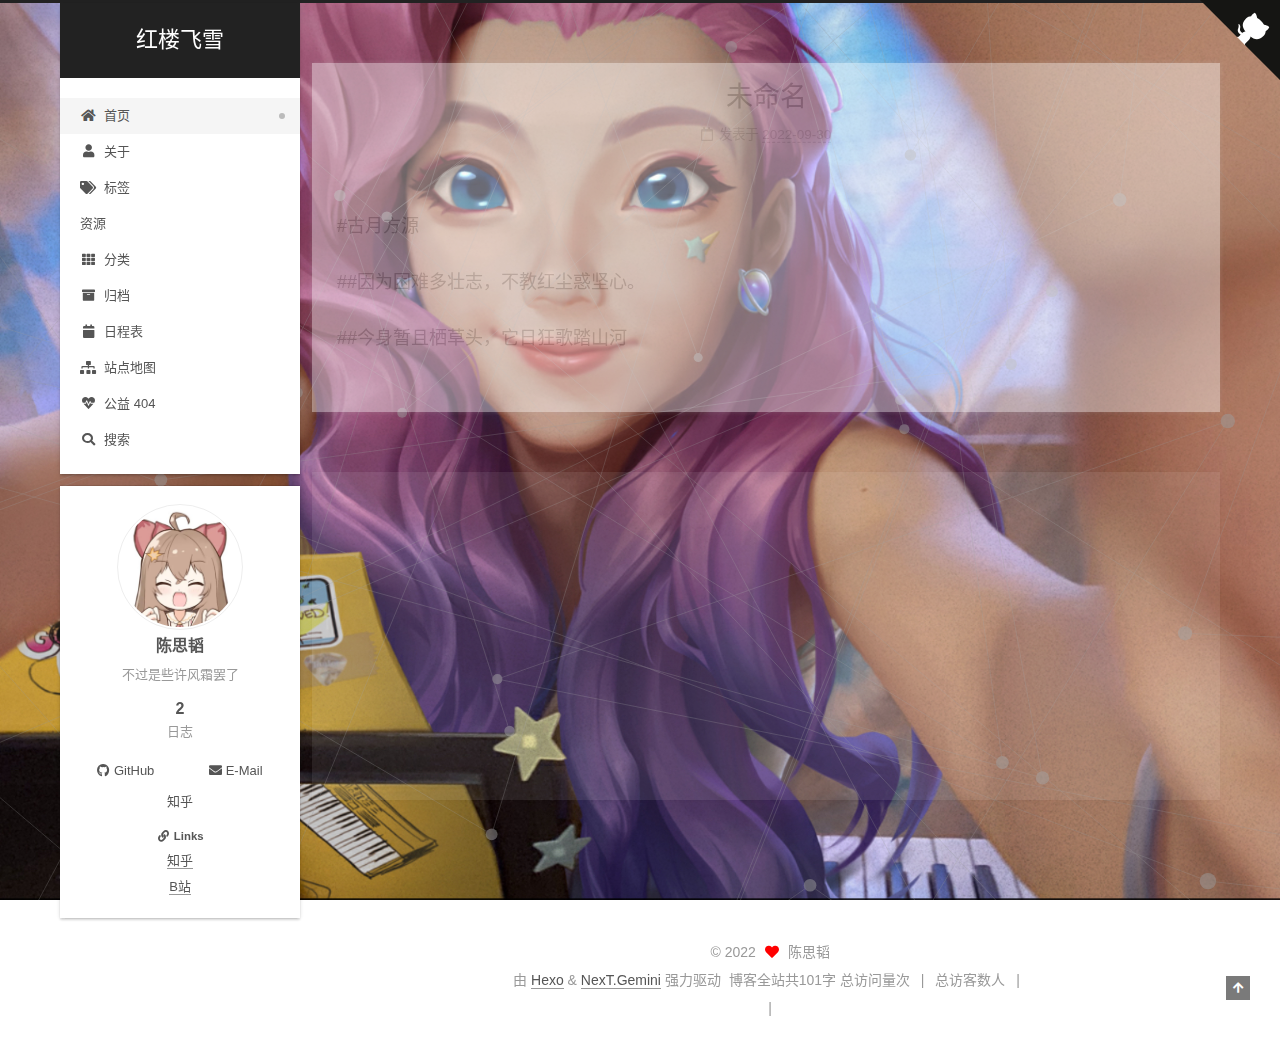
<file: index.html>
<!DOCTYPE html>
<html lang="zh-CN">
<head>
  <meta charset="UTF-8">
<meta name="viewport" content="width=device-width, initial-scale=1, maximum-scale=2">
<meta name="theme-color" content="#222">
<meta name="generator" content="Hexo 6.3.0">
  <link rel="apple-touch-icon" sizes="180x180" href="/images/apple-touch-icon-next.png">
  <link rel="icon" type="image/png" sizes="32x32" href="/images/shengjiaran1.png">
  <link rel="icon" type="image/png" sizes="16x16" href="/images/shengjiaran.png">
  <link rel="mask-icon" href="/images/logo.svg" color="#222">

<link rel="stylesheet" href="/css/main.css">


<link rel="stylesheet" href="/lib/font-awesome/css/all.min.css">
  <link rel="stylesheet" href="/lib/pace/pace-theme-minimal.min.css">
  <script src="/lib/pace/pace.min.js"></script>

<script id="hexo-configurations">
    var NexT = window.NexT || {};
    var CONFIG = {"hostname":"example.com","root":"/","scheme":"Gemini","version":"7.8.0","exturl":false,"sidebar":{"position":"left","display":"post","padding":18,"offset":12,"onmobile":false},"copycode":{"enable":false,"show_result":false,"style":null},"back2top":{"enable":true,"sidebar":false,"scrollpercent":false},"bookmark":{"enable":false,"color":"#222","save":"auto"},"fancybox":false,"mediumzoom":false,"lazyload":false,"pangu":false,"comments":{"style":"tabs","active":null,"storage":true,"lazyload":false,"nav":null},"algolia":{"hits":{"per_page":10},"labels":{"input_placeholder":"Search for Posts","hits_empty":"We didn't find any results for the search: ${query}","hits_stats":"${hits} results found in ${time} ms"}},"localsearch":{"enable":true,"trigger":"manual","top_n_per_article":1,"unescape":false,"preload":false},"motion":{"enable":true,"async":false,"transition":{"post_block":"fadeIn","post_header":"slideDownIn","post_body":"slideDownIn","coll_header":"slideLeftIn","sidebar":"slideUpIn"}}};
  </script>

  <meta name="description" content="不过是些许风霜罢了">
<meta property="og:type" content="website">
<meta property="og:title" content="红楼飞雪">
<meta property="og:url" content="http://example.com/index.html">
<meta property="og:site_name" content="红楼飞雪">
<meta property="og:description" content="不过是些许风霜罢了">
<meta property="og:locale" content="zh_CN">
<meta property="article:author" content="陈思韬">
<meta name="twitter:card" content="summary">

<link rel="canonical" href="http://example.com/">


<script id="page-configurations">
  // https://hexo.io/docs/variables.html
  CONFIG.page = {
    sidebar: "",
    isHome : true,
    isPost : false,
    lang   : 'zh-CN'
  };
</script>

  <title>红楼飞雪</title>
  






  <noscript>
  <style>
  .use-motion .brand,
  .use-motion .menu-item,
  .sidebar-inner,
  .use-motion .post-block,
  .use-motion .pagination,
  .use-motion .comments,
  .use-motion .post-header,
  .use-motion .post-body,
  .use-motion .collection-header { opacity: initial; }

  .use-motion .site-title,
  .use-motion .site-subtitle {
    opacity: initial;
    top: initial;
  }

  .use-motion .logo-line-before i { left: initial; }
  .use-motion .logo-line-after i { right: initial; }
  </style>
</noscript>

<link rel="alternate" href="/rss2.xml" title="红楼飞雪" type="application/rss+xml">
</head>

<body itemscope itemtype="http://schema.org/WebPage">
  <div class="container use-motion">
    <div class="headband"></div>
    <a target="_blank" rel="noopener" href="https://github.com/sitao0125" class="github-corner" aria-label="View source on GitHub"><svg width="80" height="80" viewBox="0 0 250 250" style="fill:#151513; color:#fff; position: absolute; top: 0; border: 0; right: 0;" aria-hidden="true"><path d="M0,0 L115,115 L130,115 L142,142 L250,250 L250,0 Z"></path><path d="M128.3,109.0 C113.8,99.7 119.0,89.6 119.0,89.6 C122.0,82.7 120.5,78.6 120.5,78.6 C119.2,72.0 123.4,76.3 123.4,76.3 C127.3,80.9 125.5,87.3 125.5,87.3 C122.9,97.6 130.6,101.9 134.4,103.2" fill="currentColor" style="transform-origin: 130px 106px;" class="octo-arm"></path><path d="M115.0,115.0 C114.9,115.1 118.7,116.5 119.8,115.4 L133.7,101.6 C136.9,99.2 139.9,98.4 142.2,98.6 C133.8,88.0 127.5,74.4 143.8,58.0 C148.5,53.4 154.0,51.2 159.7,51.0 C160.3,49.4 163.2,43.6 171.4,40.1 C171.4,40.1 176.1,42.5 178.8,56.2 C183.1,58.6 187.2,61.8 190.9,65.4 C194.5,69.0 197.7,73.2 200.1,77.6 C213.8,80.2 216.3,84.9 216.3,84.9 C212.7,93.1 206.9,96.0 205.4,96.6 C205.1,102.4 203.0,107.8 198.3,112.5 C181.9,128.9 168.3,122.5 157.7,114.1 C157.9,116.9 156.7,120.9 152.7,124.9 L141.0,136.5 C139.8,137.7 141.6,141.9 141.8,141.8 Z" fill="currentColor" class="octo-body"></path></svg></a><style>.github-corner:hover .octo-arm{animation:octocat-wave 560ms ease-in-out}@keyframes octocat-wave{0%,100%{transform:rotate(0)}20%,60%{transform:rotate(-25deg)}40%,80%{transform:rotate(10deg)}}@media (max-width:500px){.github-corner:hover .octo-arm{animation:none}.github-corner .octo-arm{animation:octocat-wave 560ms ease-in-out}}</style>
    

    <header class="header" itemscope itemtype="http://schema.org/WPHeader">
      <div class="header-inner"><div class="site-brand-container">
  <div class="site-nav-toggle">
    <div class="toggle" aria-label="切换导航栏">
      <span class="toggle-line toggle-line-first"></span>
      <span class="toggle-line toggle-line-middle"></span>
      <span class="toggle-line toggle-line-last"></span>
    </div>
  </div>

  <div class="site-meta">

    <a href="/" class="brand" rel="start">
      <span class="logo-line-before"><i></i></span>
      <h1 class="site-title">红楼飞雪</h1>
      <span class="logo-line-after"><i></i></span>
    </a>
  </div>

  <div class="site-nav-right">
    <div class="toggle popup-trigger">
        <i class="fa fa-search fa-fw fa-lg"></i>
    </div>
  </div>
</div>




<nav class="site-nav">
  <ul id="menu" class="main-menu menu">
        <li class="menu-item menu-item-home">

    <a href="/" rel="section"><i class="fa fa-home fa-fw"></i>首页</a>

  </li>
        <li class="menu-item menu-item-about">

    <a href="/about/" rel="section"><i class="fa fa-user fa-fw"></i>关于</a>

  </li>
        <li class="menu-item menu-item-tags">

    <a href="/tags/" rel="section"><i class="fa fa-tags fa-fw"></i>标签</a>

  </li>
        <li class="menu-item menu-item-resources">

    <a href="/resources/" rel="section"><i class="download fa-fw"></i>资源</a>

  </li>
        <li class="menu-item menu-item-categories">

    <a href="/categories/" rel="section"><i class="fa fa-th fa-fw"></i>分类</a>

  </li>
        <li class="menu-item menu-item-archives">

    <a href="/archives/" rel="section"><i class="fa fa-archive fa-fw"></i>归档</a>

  </li>
        <li class="menu-item menu-item-schedule">

    <a href="/schedule/" rel="section"><i class="fa fa-calendar fa-fw"></i>日程表</a>

  </li>
        <li class="menu-item menu-item-sitemap">

    <a href="/sitemap.xml" rel="section"><i class="fa fa-sitemap fa-fw"></i>站点地图</a>

  </li>
        <li class="menu-item menu-item-commonweal">

    <a href="/404/" rel="section"><i class="fa fa-heartbeat fa-fw"></i>公益 404</a>

  </li>
      <li class="menu-item menu-item-search">
        <a role="button" class="popup-trigger"><i class="fa fa-search fa-fw"></i>搜索
        </a>
      </li>
  </ul>
</nav>



  <div class="search-pop-overlay">
    <div class="popup search-popup">
        <div class="search-header">
  <span class="search-icon">
    <i class="fa fa-search"></i>
  </span>
  <div class="search-input-container">
    <input autocomplete="off" autocapitalize="off"
           placeholder="搜索..." spellcheck="false"
           type="search" class="search-input">
  </div>
  <span class="popup-btn-close">
    <i class="fa fa-times-circle"></i>
  </span>
</div>
<div id="search-result">
  <div id="no-result">
    <i class="fa fa-spinner fa-pulse fa-5x fa-fw"></i>
  </div>
</div>

    </div>
  </div>

</div>
    </header>

    
  <div class="back-to-top">
    <i class="fa fa-arrow-up"></i>
    <span>0%</span>
  </div>


    <main class="main">
      <div class="main-inner">
        <div class="content-wrap">
          

          <div class="content index posts-expand">
            
      
  
  
  <article itemscope itemtype="http://schema.org/Article" class="post-block" lang="zh-CN">
    <link itemprop="mainEntityOfPage" href="http://example.com/2022/09/30/fangyuan/">

    <span hidden itemprop="author" itemscope itemtype="http://schema.org/Person">
      <meta itemprop="image" content="/images/jiaran.png">
      <meta itemprop="name" content="陈思韬">
      <meta itemprop="description" content="不过是些许风霜罢了">
    </span>

    <span hidden itemprop="publisher" itemscope itemtype="http://schema.org/Organization">
      <meta itemprop="name" content="红楼飞雪">
    </span>
      <header class="post-header">
        <h2 class="post-title" itemprop="name headline">
          
            <a href="/2022/09/30/fangyuan/" class="post-title-link" itemprop="url">未命名</a>
        </h2>

        <div class="post-meta">
            
            <span class="post-meta-item">
              <span class="post-meta-item-icon">
                <i class="far fa-calendar"></i>
              </span>
              <span class="post-meta-item-text">发表于</span>
              

              <time title="创建时间：2022-09-30 16:28:20 / 修改时间：16:34:57" itemprop="dateCreated datePublished" datetime="2022-09-30T16:28:20+08:00">2022-09-30</time>
            </span>

          

        </div>
      </header>

    
    
    
    <div class="post-body" itemprop="articleBody">

      
          <p>#古月方源</p>
<p>##因为困难多壮志，不教红尘惑坚心。</p>
<p>##今身暂且栖草头，它日狂歌踏山河</p>

      
    </div>

    
    
    
      <footer class="post-footer">
        <div class="post-eof"></div>
      </footer>
  </article>
  
  
  
   

      
  
  
  <article itemscope itemtype="http://schema.org/Article" class="post-block" lang="zh-CN">
    <link itemprop="mainEntityOfPage" href="http://example.com/2022/09/29/hello-world/">

    <span hidden itemprop="author" itemscope itemtype="http://schema.org/Person">
      <meta itemprop="image" content="/images/jiaran.png">
      <meta itemprop="name" content="陈思韬">
      <meta itemprop="description" content="不过是些许风霜罢了">
    </span>

    <span hidden itemprop="publisher" itemscope itemtype="http://schema.org/Organization">
      <meta itemprop="name" content="红楼飞雪">
    </span>
      <header class="post-header">
        <h2 class="post-title" itemprop="name headline">
          
            <a href="/2022/09/29/hello-world/" class="post-title-link" itemprop="url">我的第一篇博客</a>
        </h2>

        <div class="post-meta">
            
            <span class="post-meta-item">
              <span class="post-meta-item-icon">
                <i class="far fa-calendar"></i>
              </span>
              <span class="post-meta-item-text">发表于</span>

              <time title="创建时间：2022-09-29 23:23:41" itemprop="dateCreated datePublished" datetime="2022-09-29T23:23:41+08:00">2022-09-29</time>
            </span>
              <span class="post-meta-item">
                <span class="post-meta-item-icon">
                  <i class="far fa-calendar-check"></i>
                </span>
                <span class="post-meta-item-text">更新于</span>
                <time title="修改时间：2022-09-30 15:37:46" itemprop="dateModified" datetime="2022-09-30T15:37:46+08:00">2022-09-30</time>
              </span>

          

        </div>
      </header>

    
    
    
    <div class="post-body" itemprop="articleBody">

      
          <p>欢迎来到我的博客，这是我的第一篇博客，是利用Hexo和githubpage搭建的，根据知乎大佬<a target="_blank" rel="noopener" href="https://zhuanlan.zhihu.com/p/102592286">枫叶</a>的文章来学习搭建的，以后会努力学习，继续充实自己的博客~ </p>
<p>关于hexo的一些使用方法: <a target="_blank" rel="noopener" href="https://hexo.io/docs/one-command-deployment.html">Deployment</a></p>

      
    </div>

    
    
    
      <footer class="post-footer">
        <div class="post-eof"></div>
      </footer>
  </article>
  
  
  
   


  



          </div>
          

<script>
  window.addEventListener('tabs:register', () => {
    let { activeClass } = CONFIG.comments;
    if (CONFIG.comments.storage) {
      activeClass = localStorage.getItem('comments_active') || activeClass;
    }
    if (activeClass) {
      let activeTab = document.querySelector(`a[href="#comment-${activeClass}"]`);
      if (activeTab) {
        activeTab.click();
      }
    }
  });
  if (CONFIG.comments.storage) {
    window.addEventListener('tabs:click', event => {
      if (!event.target.matches('.tabs-comment .tab-content .tab-pane')) return;
      let commentClass = event.target.classList[1];
      localStorage.setItem('comments_active', commentClass);
    });
  }
</script>

        </div>
          
  
  <div class="toggle sidebar-toggle">
    <span class="toggle-line toggle-line-first"></span>
    <span class="toggle-line toggle-line-middle"></span>
    <span class="toggle-line toggle-line-last"></span>
  </div>

  <aside class="sidebar">
    <div class="sidebar-inner">

      <ul class="sidebar-nav motion-element">
        <li class="sidebar-nav-toc">
          文章目录
        </li>
        <li class="sidebar-nav-overview">
          站点概览
        </li>
      </ul>

      <!--noindex-->
      <div class="post-toc-wrap sidebar-panel">
      </div>
      <!--/noindex-->

      <div class="site-overview-wrap sidebar-panel">
        <div class="site-author motion-element" itemprop="author" itemscope itemtype="http://schema.org/Person">
    <img class="site-author-image" itemprop="image" alt="陈思韬"
      src="/images/jiaran.png">
  <p class="site-author-name" itemprop="name">陈思韬</p>
  <div class="site-description" itemprop="description">不过是些许风霜罢了</div>
</div>
<div class="site-state-wrap motion-element">
  <nav class="site-state">
      <div class="site-state-item site-state-posts">
          <a href="/archives/">
        
          <span class="site-state-item-count">2</span>
          <span class="site-state-item-name">日志</span>
        </a>
      </div>
  </nav>
</div>
  <div class="links-of-author motion-element">
      <span class="links-of-author-item">
        <a href="https://github.com/sitao0125" title="GitHub → https:&#x2F;&#x2F;github.com&#x2F;sitao0125" rel="noopener" target="_blank"><i class="fab fa-github fa-fw"></i>GitHub</a>
      </span>
      <span class="links-of-author-item">
        <a href="mailto:sitao0125@163.com" title="E-Mail → mailto:sitao0125@163.com" rel="noopener" target="_blank"><i class="fa fa-envelope fa-fw"></i>E-Mail</a>
      </span>
      <span class="links-of-author-item">
        <a href="https://www.zhihu.com/people/nian-yue-24-19" title="知乎 → https:&#x2F;&#x2F;www.zhihu.com&#x2F;people&#x2F;nian-yue-24-19" rel="noopener" target="_blank"><i class="gratipay fa-fw"></i>知乎</a>
      </span>
  </div>


  <div class="links-of-blogroll motion-element">
    <div class="links-of-blogroll-title"><i class="fa fa-link fa-fw"></i>
      Links
    </div>
    <ul class="links-of-blogroll-list">
        <li class="links-of-blogroll-item">
          <a href="https://www.zhihu.com/" title="https:&#x2F;&#x2F;www.zhihu.com&#x2F;" rel="noopener" target="_blank">知乎</a>
        </li>
        <li class="links-of-blogroll-item">
          <a href="https://www.bilibili.com/" title="https:&#x2F;&#x2F;www.bilibili.com&#x2F;" rel="noopener" target="_blank">B站</a>
        </li>
    </ul>
  </div>

      </div>

    </div>
  </aside>
  <div id="sidebar-dimmer"></div>


      </div>
    </main>

    <footer class="footer">
      <div class="footer-inner">
        

        

<div class="copyright">
  
  &copy; 
  <span itemprop="copyrightYear">2022</span>
  <span class="with-love">
    <i class="fa fa-heart"></i>
  </span>
  <span class="author" itemprop="copyrightHolder">陈思韬</span>
</div>
  <div class="powered-by">由 <a href="https://hexo.io/" class="theme-link" rel="noopener" target="_blank">Hexo</a> & <a href="https://theme-next.org/" class="theme-link" rel="noopener" target="_blank">NexT.Gemini</a> 强力驱动
  </div>
<div class="theme-info">
  <div class="powered-by"></div>
  <span class="post-count">博客全站共101字</span>
</div>

    <script async src="//dn-lbstatics.qbox.me/busuanzi/2.3/busuanzi.pure.mini.js"></script>

    <span id="busuanzi_container_site_pv">总访问量<span id="busuanzi_value_site_pv"></span>次</span>
    <span class="post-meta-divider">|</span>
    <span id="busuanzi_container_site_uv">总访客数<span id="busuanzi_value_site_uv"></span>人</span>
    <span class="post-meta-divider">|</span>
<!-- 不蒜子计数初始值纠正 -->
<script>
$(document).ready(function() {

    var int = setInterval(fixCount, 50);  // 50ms周期检测函数
    var countOffset = 20000;  // 初始化首次数据

    function fixCount() {            
       if (document.getElementById("busuanzi_container_site_pv").style.display != "none")
        {
            $("#busuanzi_value_site_pv").html(parseInt($("#busuanzi_value_site_pv").html()) + countOffset); 
            clearInterval(int);
        }                  
        if ($("#busuanzi_container_site_pv").css("display") != "none")
        {
            $("#busuanzi_value_site_uv").html(parseInt($("#busuanzi_value_site_uv").html()) + countOffset); // 加上初始数据 
            clearInterval(int); // 停止检测
        }  
    }
       	
});
</script> 

        
<div class="busuanzi-count">
  <script async src="https://busuanzi.ibruce.info/busuanzi/2.3/busuanzi.pure.mini.js"></script>
    <span class="post-meta-item" id="busuanzi_container_site_uv" style="display: none;">
      <span class="post-meta-item-icon">
        <i class="fa fa-user"></i>
      </span>
      <span class="site-uv" title="总访客量">
        <span id="busuanzi_value_site_uv"></span>
      </span>
    </span>
    <span class="post-meta-divider">|</span>
    <span class="post-meta-item" id="busuanzi_container_site_pv" style="display: none;">
      <span class="post-meta-item-icon">
        <i class="fa fa-eye"></i>
      </span>
      <span class="site-pv" title="总访问量">
        <span id="busuanzi_value_site_pv"></span>
      </span>
    </span>
</div>








      </div>
    </footer>
  </div>

  
  <script src="/lib/anime.min.js"></script>
  <script src="/lib/velocity/velocity.min.js"></script>
  <script src="/lib/velocity/velocity.ui.min.js"></script>

<script src="/js/utils.js"></script>

<script src="/js/motion.js"></script>


<script src="/js/schemes/pisces.js"></script>


<script src="/js/next-boot.js"></script>


  <script defer src="/lib/three/three.min.js"></script>
    <script defer src="/lib/three/canvas_lines.min.js"></script>


  




  
<script src="/js/local-search.js"></script>













  

  

  

</body>
</html>
</file>
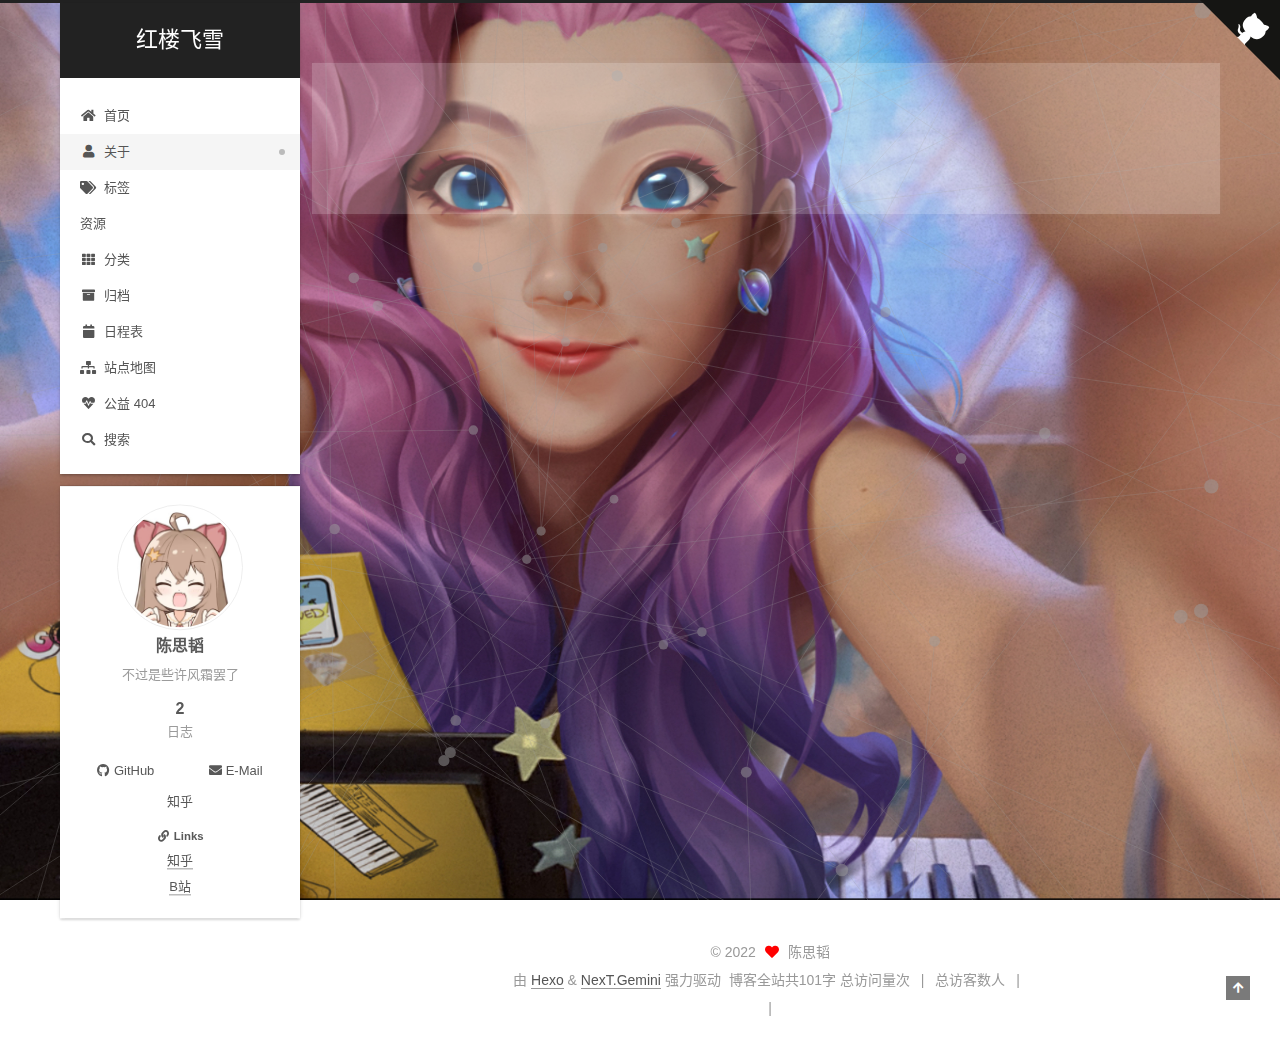
<file: about/index.html>
<!DOCTYPE html>
<html lang="zh-CN">
<head>
  <meta charset="UTF-8">
<meta name="viewport" content="width=device-width, initial-scale=1, maximum-scale=2">
<meta name="theme-color" content="#222">
<meta name="generator" content="Hexo 6.3.0">
  <link rel="apple-touch-icon" sizes="180x180" href="/images/apple-touch-icon-next.png">
  <link rel="icon" type="image/png" sizes="32x32" href="/images/shengjiaran1.png">
  <link rel="icon" type="image/png" sizes="16x16" href="/images/shengjiaran.png">
  <link rel="mask-icon" href="/images/logo.svg" color="#222">

<link rel="stylesheet" href="/css/main.css">


<link rel="stylesheet" href="/lib/font-awesome/css/all.min.css">
  <link rel="stylesheet" href="/lib/pace/pace-theme-minimal.min.css">
  <script src="/lib/pace/pace.min.js"></script>

<script id="hexo-configurations">
    var NexT = window.NexT || {};
    var CONFIG = {"hostname":"example.com","root":"/","scheme":"Gemini","version":"7.8.0","exturl":false,"sidebar":{"position":"left","display":"post","padding":18,"offset":12,"onmobile":false},"copycode":{"enable":false,"show_result":false,"style":null},"back2top":{"enable":true,"sidebar":false,"scrollpercent":false},"bookmark":{"enable":false,"color":"#222","save":"auto"},"fancybox":false,"mediumzoom":false,"lazyload":false,"pangu":false,"comments":{"style":"tabs","active":null,"storage":true,"lazyload":false,"nav":null},"algolia":{"hits":{"per_page":10},"labels":{"input_placeholder":"Search for Posts","hits_empty":"We didn't find any results for the search: ${query}","hits_stats":"${hits} results found in ${time} ms"}},"localsearch":{"enable":true,"trigger":"manual","top_n_per_article":1,"unescape":false,"preload":false},"motion":{"enable":true,"async":false,"transition":{"post_block":"fadeIn","post_header":"slideDownIn","post_body":"slideDownIn","coll_header":"slideLeftIn","sidebar":"slideUpIn"}}};
  </script>

  <meta name="description" content="不过是些许风霜罢了">
<meta property="og:type" content="website">
<meta property="og:title" content="关于">
<meta property="og:url" content="http://example.com/about/index.html">
<meta property="og:site_name" content="红楼飞雪">
<meta property="og:description" content="不过是些许风霜罢了">
<meta property="og:locale" content="zh_CN">
<meta property="article:published_time" content="2022-09-30T01:51:44.000Z">
<meta property="article:modified_time" content="2022-09-30T02:00:20.277Z">
<meta property="article:author" content="陈思韬">
<meta name="twitter:card" content="summary">

<link rel="canonical" href="http://example.com/about/">


<script id="page-configurations">
  // https://hexo.io/docs/variables.html
  CONFIG.page = {
    sidebar: "",
    isHome : false,
    isPost : false,
    lang   : 'zh-CN'
  };
</script>

  <title>关于 | 红楼飞雪
</title>
  






  <noscript>
  <style>
  .use-motion .brand,
  .use-motion .menu-item,
  .sidebar-inner,
  .use-motion .post-block,
  .use-motion .pagination,
  .use-motion .comments,
  .use-motion .post-header,
  .use-motion .post-body,
  .use-motion .collection-header { opacity: initial; }

  .use-motion .site-title,
  .use-motion .site-subtitle {
    opacity: initial;
    top: initial;
  }

  .use-motion .logo-line-before i { left: initial; }
  .use-motion .logo-line-after i { right: initial; }
  </style>
</noscript>

<link rel="alternate" href="/rss2.xml" title="红楼飞雪" type="application/rss+xml">
</head>

<body itemscope itemtype="http://schema.org/WebPage">
  <div class="container use-motion">
    <div class="headband"></div>
    <a target="_blank" rel="noopener" href="https://github.com/sitao0125" class="github-corner" aria-label="View source on GitHub"><svg width="80" height="80" viewBox="0 0 250 250" style="fill:#151513; color:#fff; position: absolute; top: 0; border: 0; right: 0;" aria-hidden="true"><path d="M0,0 L115,115 L130,115 L142,142 L250,250 L250,0 Z"></path><path d="M128.3,109.0 C113.8,99.7 119.0,89.6 119.0,89.6 C122.0,82.7 120.5,78.6 120.5,78.6 C119.2,72.0 123.4,76.3 123.4,76.3 C127.3,80.9 125.5,87.3 125.5,87.3 C122.9,97.6 130.6,101.9 134.4,103.2" fill="currentColor" style="transform-origin: 130px 106px;" class="octo-arm"></path><path d="M115.0,115.0 C114.9,115.1 118.7,116.5 119.8,115.4 L133.7,101.6 C136.9,99.2 139.9,98.4 142.2,98.6 C133.8,88.0 127.5,74.4 143.8,58.0 C148.5,53.4 154.0,51.2 159.7,51.0 C160.3,49.4 163.2,43.6 171.4,40.1 C171.4,40.1 176.1,42.5 178.8,56.2 C183.1,58.6 187.2,61.8 190.9,65.4 C194.5,69.0 197.7,73.2 200.1,77.6 C213.8,80.2 216.3,84.9 216.3,84.9 C212.7,93.1 206.9,96.0 205.4,96.6 C205.1,102.4 203.0,107.8 198.3,112.5 C181.9,128.9 168.3,122.5 157.7,114.1 C157.9,116.9 156.7,120.9 152.7,124.9 L141.0,136.5 C139.8,137.7 141.6,141.9 141.8,141.8 Z" fill="currentColor" class="octo-body"></path></svg></a><style>.github-corner:hover .octo-arm{animation:octocat-wave 560ms ease-in-out}@keyframes octocat-wave{0%,100%{transform:rotate(0)}20%,60%{transform:rotate(-25deg)}40%,80%{transform:rotate(10deg)}}@media (max-width:500px){.github-corner:hover .octo-arm{animation:none}.github-corner .octo-arm{animation:octocat-wave 560ms ease-in-out}}</style>
    

    <header class="header" itemscope itemtype="http://schema.org/WPHeader">
      <div class="header-inner"><div class="site-brand-container">
  <div class="site-nav-toggle">
    <div class="toggle" aria-label="切换导航栏">
      <span class="toggle-line toggle-line-first"></span>
      <span class="toggle-line toggle-line-middle"></span>
      <span class="toggle-line toggle-line-last"></span>
    </div>
  </div>

  <div class="site-meta">

    <a href="/" class="brand" rel="start">
      <span class="logo-line-before"><i></i></span>
      <h1 class="site-title">红楼飞雪</h1>
      <span class="logo-line-after"><i></i></span>
    </a>
  </div>

  <div class="site-nav-right">
    <div class="toggle popup-trigger">
        <i class="fa fa-search fa-fw fa-lg"></i>
    </div>
  </div>
</div>




<nav class="site-nav">
  <ul id="menu" class="main-menu menu">
        <li class="menu-item menu-item-home">

    <a href="/" rel="section"><i class="fa fa-home fa-fw"></i>首页</a>

  </li>
        <li class="menu-item menu-item-about">

    <a href="/about/" rel="section"><i class="fa fa-user fa-fw"></i>关于</a>

  </li>
        <li class="menu-item menu-item-tags">

    <a href="/tags/" rel="section"><i class="fa fa-tags fa-fw"></i>标签</a>

  </li>
        <li class="menu-item menu-item-resources">

    <a href="/resources/" rel="section"><i class="download fa-fw"></i>资源</a>

  </li>
        <li class="menu-item menu-item-categories">

    <a href="/categories/" rel="section"><i class="fa fa-th fa-fw"></i>分类</a>

  </li>
        <li class="menu-item menu-item-archives">

    <a href="/archives/" rel="section"><i class="fa fa-archive fa-fw"></i>归档</a>

  </li>
        <li class="menu-item menu-item-schedule">

    <a href="/schedule/" rel="section"><i class="fa fa-calendar fa-fw"></i>日程表</a>

  </li>
        <li class="menu-item menu-item-sitemap">

    <a href="/sitemap.xml" rel="section"><i class="fa fa-sitemap fa-fw"></i>站点地图</a>

  </li>
        <li class="menu-item menu-item-commonweal">

    <a href="/404/" rel="section"><i class="fa fa-heartbeat fa-fw"></i>公益 404</a>

  </li>
      <li class="menu-item menu-item-search">
        <a role="button" class="popup-trigger"><i class="fa fa-search fa-fw"></i>搜索
        </a>
      </li>
  </ul>
</nav>



  <div class="search-pop-overlay">
    <div class="popup search-popup">
        <div class="search-header">
  <span class="search-icon">
    <i class="fa fa-search"></i>
  </span>
  <div class="search-input-container">
    <input autocomplete="off" autocapitalize="off"
           placeholder="搜索..." spellcheck="false"
           type="search" class="search-input">
  </div>
  <span class="popup-btn-close">
    <i class="fa fa-times-circle"></i>
  </span>
</div>
<div id="search-result">
  <div id="no-result">
    <i class="fa fa-spinner fa-pulse fa-5x fa-fw"></i>
  </div>
</div>

    </div>
  </div>

</div>
    </header>

    
  <div class="back-to-top">
    <i class="fa fa-arrow-up"></i>
    <span>0%</span>
  </div>


    <main class="main">
      <div class="main-inner">
        <div class="content-wrap">
          
  
  

          <div class="content page posts-expand">
            

    
    
    
    <div class="post-block" lang="zh-CN">
      <header class="post-header">

<h1 class="post-title" itemprop="name headline">关于
</h1>

<div class="post-meta">
  

</div>

</header>

      
      
      
      <div class="post-body">
          
      </div>
      
      
      
    </div>
    

    
    
    


          </div>
          

<script>
  window.addEventListener('tabs:register', () => {
    let { activeClass } = CONFIG.comments;
    if (CONFIG.comments.storage) {
      activeClass = localStorage.getItem('comments_active') || activeClass;
    }
    if (activeClass) {
      let activeTab = document.querySelector(`a[href="#comment-${activeClass}"]`);
      if (activeTab) {
        activeTab.click();
      }
    }
  });
  if (CONFIG.comments.storage) {
    window.addEventListener('tabs:click', event => {
      if (!event.target.matches('.tabs-comment .tab-content .tab-pane')) return;
      let commentClass = event.target.classList[1];
      localStorage.setItem('comments_active', commentClass);
    });
  }
</script>

        </div>
          
  
  <div class="toggle sidebar-toggle">
    <span class="toggle-line toggle-line-first"></span>
    <span class="toggle-line toggle-line-middle"></span>
    <span class="toggle-line toggle-line-last"></span>
  </div>

  <aside class="sidebar">
    <div class="sidebar-inner">

      <ul class="sidebar-nav motion-element">
        <li class="sidebar-nav-toc">
          文章目录
        </li>
        <li class="sidebar-nav-overview">
          站点概览
        </li>
      </ul>

      <!--noindex-->
      <div class="post-toc-wrap sidebar-panel">
      </div>
      <!--/noindex-->

      <div class="site-overview-wrap sidebar-panel">
        <div class="site-author motion-element" itemprop="author" itemscope itemtype="http://schema.org/Person">
    <img class="site-author-image" itemprop="image" alt="陈思韬"
      src="/images/jiaran.png">
  <p class="site-author-name" itemprop="name">陈思韬</p>
  <div class="site-description" itemprop="description">不过是些许风霜罢了</div>
</div>
<div class="site-state-wrap motion-element">
  <nav class="site-state">
      <div class="site-state-item site-state-posts">
          <a href="/archives/">
        
          <span class="site-state-item-count">2</span>
          <span class="site-state-item-name">日志</span>
        </a>
      </div>
  </nav>
</div>
  <div class="links-of-author motion-element">
      <span class="links-of-author-item">
        <a href="https://github.com/sitao0125" title="GitHub → https:&#x2F;&#x2F;github.com&#x2F;sitao0125" rel="noopener" target="_blank"><i class="fab fa-github fa-fw"></i>GitHub</a>
      </span>
      <span class="links-of-author-item">
        <a href="mailto:sitao0125@163.com" title="E-Mail → mailto:sitao0125@163.com" rel="noopener" target="_blank"><i class="fa fa-envelope fa-fw"></i>E-Mail</a>
      </span>
      <span class="links-of-author-item">
        <a href="https://www.zhihu.com/people/nian-yue-24-19" title="知乎 → https:&#x2F;&#x2F;www.zhihu.com&#x2F;people&#x2F;nian-yue-24-19" rel="noopener" target="_blank"><i class="gratipay fa-fw"></i>知乎</a>
      </span>
  </div>


  <div class="links-of-blogroll motion-element">
    <div class="links-of-blogroll-title"><i class="fa fa-link fa-fw"></i>
      Links
    </div>
    <ul class="links-of-blogroll-list">
        <li class="links-of-blogroll-item">
          <a href="https://www.zhihu.com/" title="https:&#x2F;&#x2F;www.zhihu.com&#x2F;" rel="noopener" target="_blank">知乎</a>
        </li>
        <li class="links-of-blogroll-item">
          <a href="https://www.bilibili.com/" title="https:&#x2F;&#x2F;www.bilibili.com&#x2F;" rel="noopener" target="_blank">B站</a>
        </li>
    </ul>
  </div>

      </div>

    </div>
  </aside>
  <div id="sidebar-dimmer"></div>


      </div>
    </main>

    <footer class="footer">
      <div class="footer-inner">
        

        

<div class="copyright">
  
  &copy; 
  <span itemprop="copyrightYear">2022</span>
  <span class="with-love">
    <i class="fa fa-heart"></i>
  </span>
  <span class="author" itemprop="copyrightHolder">陈思韬</span>
</div>
  <div class="powered-by">由 <a href="https://hexo.io/" class="theme-link" rel="noopener" target="_blank">Hexo</a> & <a href="https://theme-next.org/" class="theme-link" rel="noopener" target="_blank">NexT.Gemini</a> 强力驱动
  </div>
<div class="theme-info">
  <div class="powered-by"></div>
  <span class="post-count">博客全站共101字</span>
</div>

    <script async src="//dn-lbstatics.qbox.me/busuanzi/2.3/busuanzi.pure.mini.js"></script>

    <span id="busuanzi_container_site_pv">总访问量<span id="busuanzi_value_site_pv"></span>次</span>
    <span class="post-meta-divider">|</span>
    <span id="busuanzi_container_site_uv">总访客数<span id="busuanzi_value_site_uv"></span>人</span>
    <span class="post-meta-divider">|</span>
<!-- 不蒜子计数初始值纠正 -->
<script>
$(document).ready(function() {

    var int = setInterval(fixCount, 50);  // 50ms周期检测函数
    var countOffset = 20000;  // 初始化首次数据

    function fixCount() {            
       if (document.getElementById("busuanzi_container_site_pv").style.display != "none")
        {
            $("#busuanzi_value_site_pv").html(parseInt($("#busuanzi_value_site_pv").html()) + countOffset); 
            clearInterval(int);
        }                  
        if ($("#busuanzi_container_site_pv").css("display") != "none")
        {
            $("#busuanzi_value_site_uv").html(parseInt($("#busuanzi_value_site_uv").html()) + countOffset); // 加上初始数据 
            clearInterval(int); // 停止检测
        }  
    }
       	
});
</script> 

        
<div class="busuanzi-count">
  <script async src="https://busuanzi.ibruce.info/busuanzi/2.3/busuanzi.pure.mini.js"></script>
    <span class="post-meta-item" id="busuanzi_container_site_uv" style="display: none;">
      <span class="post-meta-item-icon">
        <i class="fa fa-user"></i>
      </span>
      <span class="site-uv" title="总访客量">
        <span id="busuanzi_value_site_uv"></span>
      </span>
    </span>
    <span class="post-meta-divider">|</span>
    <span class="post-meta-item" id="busuanzi_container_site_pv" style="display: none;">
      <span class="post-meta-item-icon">
        <i class="fa fa-eye"></i>
      </span>
      <span class="site-pv" title="总访问量">
        <span id="busuanzi_value_site_pv"></span>
      </span>
    </span>
</div>








      </div>
    </footer>
  </div>

  
  <script src="/lib/anime.min.js"></script>
  <script src="/lib/velocity/velocity.min.js"></script>
  <script src="/lib/velocity/velocity.ui.min.js"></script>

<script src="/js/utils.js"></script>

<script src="/js/motion.js"></script>


<script src="/js/schemes/pisces.js"></script>


<script src="/js/next-boot.js"></script>


  <script defer src="/lib/three/three.min.js"></script>
    <script defer src="/lib/three/canvas_lines.min.js"></script>


  




  
<script src="/js/local-search.js"></script>













  

  

  

</body>
</html>
</file>
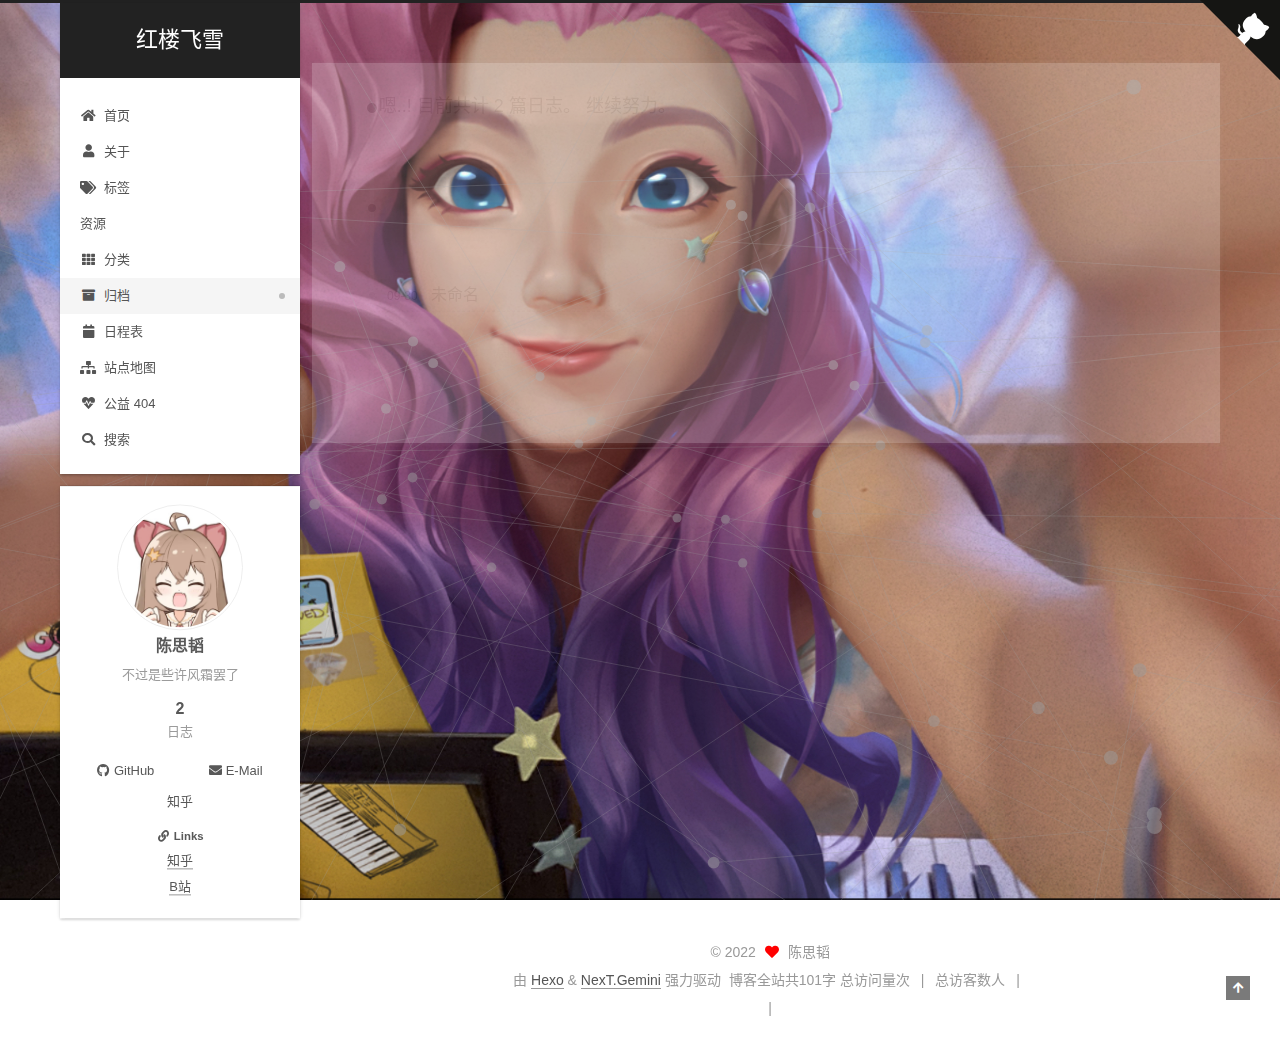
<file: archives/index.html>
<!DOCTYPE html>
<html lang="zh-CN">
<head>
  <meta charset="UTF-8">
<meta name="viewport" content="width=device-width, initial-scale=1, maximum-scale=2">
<meta name="theme-color" content="#222">
<meta name="generator" content="Hexo 6.3.0">
  <link rel="apple-touch-icon" sizes="180x180" href="/images/apple-touch-icon-next.png">
  <link rel="icon" type="image/png" sizes="32x32" href="/images/shengjiaran1.png">
  <link rel="icon" type="image/png" sizes="16x16" href="/images/shengjiaran.png">
  <link rel="mask-icon" href="/images/logo.svg" color="#222">

<link rel="stylesheet" href="/css/main.css">


<link rel="stylesheet" href="/lib/font-awesome/css/all.min.css">
  <link rel="stylesheet" href="/lib/pace/pace-theme-minimal.min.css">
  <script src="/lib/pace/pace.min.js"></script>

<script id="hexo-configurations">
    var NexT = window.NexT || {};
    var CONFIG = {"hostname":"example.com","root":"/","scheme":"Gemini","version":"7.8.0","exturl":false,"sidebar":{"position":"left","display":"post","padding":18,"offset":12,"onmobile":false},"copycode":{"enable":false,"show_result":false,"style":null},"back2top":{"enable":true,"sidebar":false,"scrollpercent":false},"bookmark":{"enable":false,"color":"#222","save":"auto"},"fancybox":false,"mediumzoom":false,"lazyload":false,"pangu":false,"comments":{"style":"tabs","active":null,"storage":true,"lazyload":false,"nav":null},"algolia":{"hits":{"per_page":10},"labels":{"input_placeholder":"Search for Posts","hits_empty":"We didn't find any results for the search: ${query}","hits_stats":"${hits} results found in ${time} ms"}},"localsearch":{"enable":true,"trigger":"manual","top_n_per_article":1,"unescape":false,"preload":false},"motion":{"enable":true,"async":false,"transition":{"post_block":"fadeIn","post_header":"slideDownIn","post_body":"slideDownIn","coll_header":"slideLeftIn","sidebar":"slideUpIn"}}};
  </script>

  <meta name="description" content="不过是些许风霜罢了">
<meta property="og:type" content="website">
<meta property="og:title" content="红楼飞雪">
<meta property="og:url" content="http://example.com/archives/index.html">
<meta property="og:site_name" content="红楼飞雪">
<meta property="og:description" content="不过是些许风霜罢了">
<meta property="og:locale" content="zh_CN">
<meta property="article:author" content="陈思韬">
<meta name="twitter:card" content="summary">

<link rel="canonical" href="http://example.com/archives/">


<script id="page-configurations">
  // https://hexo.io/docs/variables.html
  CONFIG.page = {
    sidebar: "",
    isHome : false,
    isPost : false,
    lang   : 'zh-CN'
  };
</script>

  <title>归档 | 红楼飞雪</title>
  






  <noscript>
  <style>
  .use-motion .brand,
  .use-motion .menu-item,
  .sidebar-inner,
  .use-motion .post-block,
  .use-motion .pagination,
  .use-motion .comments,
  .use-motion .post-header,
  .use-motion .post-body,
  .use-motion .collection-header { opacity: initial; }

  .use-motion .site-title,
  .use-motion .site-subtitle {
    opacity: initial;
    top: initial;
  }

  .use-motion .logo-line-before i { left: initial; }
  .use-motion .logo-line-after i { right: initial; }
  </style>
</noscript>

<link rel="alternate" href="/rss2.xml" title="红楼飞雪" type="application/rss+xml">
</head>

<body itemscope itemtype="http://schema.org/WebPage">
  <div class="container use-motion">
    <div class="headband"></div>
    <a target="_blank" rel="noopener" href="https://github.com/sitao0125" class="github-corner" aria-label="View source on GitHub"><svg width="80" height="80" viewBox="0 0 250 250" style="fill:#151513; color:#fff; position: absolute; top: 0; border: 0; right: 0;" aria-hidden="true"><path d="M0,0 L115,115 L130,115 L142,142 L250,250 L250,0 Z"></path><path d="M128.3,109.0 C113.8,99.7 119.0,89.6 119.0,89.6 C122.0,82.7 120.5,78.6 120.5,78.6 C119.2,72.0 123.4,76.3 123.4,76.3 C127.3,80.9 125.5,87.3 125.5,87.3 C122.9,97.6 130.6,101.9 134.4,103.2" fill="currentColor" style="transform-origin: 130px 106px;" class="octo-arm"></path><path d="M115.0,115.0 C114.9,115.1 118.7,116.5 119.8,115.4 L133.7,101.6 C136.9,99.2 139.9,98.4 142.2,98.6 C133.8,88.0 127.5,74.4 143.8,58.0 C148.5,53.4 154.0,51.2 159.7,51.0 C160.3,49.4 163.2,43.6 171.4,40.1 C171.4,40.1 176.1,42.5 178.8,56.2 C183.1,58.6 187.2,61.8 190.9,65.4 C194.5,69.0 197.7,73.2 200.1,77.6 C213.8,80.2 216.3,84.9 216.3,84.9 C212.7,93.1 206.9,96.0 205.4,96.6 C205.1,102.4 203.0,107.8 198.3,112.5 C181.9,128.9 168.3,122.5 157.7,114.1 C157.9,116.9 156.7,120.9 152.7,124.9 L141.0,136.5 C139.8,137.7 141.6,141.9 141.8,141.8 Z" fill="currentColor" class="octo-body"></path></svg></a><style>.github-corner:hover .octo-arm{animation:octocat-wave 560ms ease-in-out}@keyframes octocat-wave{0%,100%{transform:rotate(0)}20%,60%{transform:rotate(-25deg)}40%,80%{transform:rotate(10deg)}}@media (max-width:500px){.github-corner:hover .octo-arm{animation:none}.github-corner .octo-arm{animation:octocat-wave 560ms ease-in-out}}</style>
    

    <header class="header" itemscope itemtype="http://schema.org/WPHeader">
      <div class="header-inner"><div class="site-brand-container">
  <div class="site-nav-toggle">
    <div class="toggle" aria-label="切换导航栏">
      <span class="toggle-line toggle-line-first"></span>
      <span class="toggle-line toggle-line-middle"></span>
      <span class="toggle-line toggle-line-last"></span>
    </div>
  </div>

  <div class="site-meta">

    <a href="/" class="brand" rel="start">
      <span class="logo-line-before"><i></i></span>
      <h1 class="site-title">红楼飞雪</h1>
      <span class="logo-line-after"><i></i></span>
    </a>
  </div>

  <div class="site-nav-right">
    <div class="toggle popup-trigger">
        <i class="fa fa-search fa-fw fa-lg"></i>
    </div>
  </div>
</div>




<nav class="site-nav">
  <ul id="menu" class="main-menu menu">
        <li class="menu-item menu-item-home">

    <a href="/" rel="section"><i class="fa fa-home fa-fw"></i>首页</a>

  </li>
        <li class="menu-item menu-item-about">

    <a href="/about/" rel="section"><i class="fa fa-user fa-fw"></i>关于</a>

  </li>
        <li class="menu-item menu-item-tags">

    <a href="/tags/" rel="section"><i class="fa fa-tags fa-fw"></i>标签</a>

  </li>
        <li class="menu-item menu-item-resources">

    <a href="/resources/" rel="section"><i class="download fa-fw"></i>资源</a>

  </li>
        <li class="menu-item menu-item-categories">

    <a href="/categories/" rel="section"><i class="fa fa-th fa-fw"></i>分类</a>

  </li>
        <li class="menu-item menu-item-archives">

    <a href="/archives/" rel="section"><i class="fa fa-archive fa-fw"></i>归档</a>

  </li>
        <li class="menu-item menu-item-schedule">

    <a href="/schedule/" rel="section"><i class="fa fa-calendar fa-fw"></i>日程表</a>

  </li>
        <li class="menu-item menu-item-sitemap">

    <a href="/sitemap.xml" rel="section"><i class="fa fa-sitemap fa-fw"></i>站点地图</a>

  </li>
        <li class="menu-item menu-item-commonweal">

    <a href="/404/" rel="section"><i class="fa fa-heartbeat fa-fw"></i>公益 404</a>

  </li>
      <li class="menu-item menu-item-search">
        <a role="button" class="popup-trigger"><i class="fa fa-search fa-fw"></i>搜索
        </a>
      </li>
  </ul>
</nav>



  <div class="search-pop-overlay">
    <div class="popup search-popup">
        <div class="search-header">
  <span class="search-icon">
    <i class="fa fa-search"></i>
  </span>
  <div class="search-input-container">
    <input autocomplete="off" autocapitalize="off"
           placeholder="搜索..." spellcheck="false"
           type="search" class="search-input">
  </div>
  <span class="popup-btn-close">
    <i class="fa fa-times-circle"></i>
  </span>
</div>
<div id="search-result">
  <div id="no-result">
    <i class="fa fa-spinner fa-pulse fa-5x fa-fw"></i>
  </div>
</div>

    </div>
  </div>

</div>
    </header>

    
  <div class="back-to-top">
    <i class="fa fa-arrow-up"></i>
    <span>0%</span>
  </div>


    <main class="main">
      <div class="main-inner">
        <div class="content-wrap">
          

          <div class="content archive">
            

  
  
  
  <div class="post-block">
    <div class="posts-collapse">
      <div class="collection-title">
        <span class="collection-header">嗯..! 目前共计 2 篇日志。 继续努力。</span>
      </div>

      
    <div class="collection-year">
      <span class="collection-header">2022</span>
    </div>

  <article itemscope itemtype="http://schema.org/Article">
    <header class="post-header">

      <div class="post-meta">
        <time itemprop="dateCreated"
              datetime="2022-09-30T16:28:20+08:00"
              content="2022-09-30">
          09-30
        </time>
      </div>

      <div class="post-title">
          <a class="post-title-link" href="/2022/09/30/fangyuan/" itemprop="url">
            <span itemprop="name">未命名</span>
          </a>
      </div>

    </header>
  </article>

  <article itemscope itemtype="http://schema.org/Article">
    <header class="post-header">

      <div class="post-meta">
        <time itemprop="dateCreated"
              datetime="2022-09-29T23:23:41+08:00"
              content="2022-09-29">
          09-29
        </time>
      </div>

      <div class="post-title">
          <a class="post-title-link" href="/2022/09/29/hello-world/" itemprop="url">
            <span itemprop="name">我的第一篇博客</span>
          </a>
      </div>

    </header>
  </article>


    </div>
  </div>
  
  
  

  



          </div>
          

<script>
  window.addEventListener('tabs:register', () => {
    let { activeClass } = CONFIG.comments;
    if (CONFIG.comments.storage) {
      activeClass = localStorage.getItem('comments_active') || activeClass;
    }
    if (activeClass) {
      let activeTab = document.querySelector(`a[href="#comment-${activeClass}"]`);
      if (activeTab) {
        activeTab.click();
      }
    }
  });
  if (CONFIG.comments.storage) {
    window.addEventListener('tabs:click', event => {
      if (!event.target.matches('.tabs-comment .tab-content .tab-pane')) return;
      let commentClass = event.target.classList[1];
      localStorage.setItem('comments_active', commentClass);
    });
  }
</script>

        </div>
          
  
  <div class="toggle sidebar-toggle">
    <span class="toggle-line toggle-line-first"></span>
    <span class="toggle-line toggle-line-middle"></span>
    <span class="toggle-line toggle-line-last"></span>
  </div>

  <aside class="sidebar">
    <div class="sidebar-inner">

      <ul class="sidebar-nav motion-element">
        <li class="sidebar-nav-toc">
          文章目录
        </li>
        <li class="sidebar-nav-overview">
          站点概览
        </li>
      </ul>

      <!--noindex-->
      <div class="post-toc-wrap sidebar-panel">
      </div>
      <!--/noindex-->

      <div class="site-overview-wrap sidebar-panel">
        <div class="site-author motion-element" itemprop="author" itemscope itemtype="http://schema.org/Person">
    <img class="site-author-image" itemprop="image" alt="陈思韬"
      src="/images/jiaran.png">
  <p class="site-author-name" itemprop="name">陈思韬</p>
  <div class="site-description" itemprop="description">不过是些许风霜罢了</div>
</div>
<div class="site-state-wrap motion-element">
  <nav class="site-state">
      <div class="site-state-item site-state-posts">
          <a href="/archives/">
        
          <span class="site-state-item-count">2</span>
          <span class="site-state-item-name">日志</span>
        </a>
      </div>
  </nav>
</div>
  <div class="links-of-author motion-element">
      <span class="links-of-author-item">
        <a href="https://github.com/sitao0125" title="GitHub → https:&#x2F;&#x2F;github.com&#x2F;sitao0125" rel="noopener" target="_blank"><i class="fab fa-github fa-fw"></i>GitHub</a>
      </span>
      <span class="links-of-author-item">
        <a href="mailto:sitao0125@163.com" title="E-Mail → mailto:sitao0125@163.com" rel="noopener" target="_blank"><i class="fa fa-envelope fa-fw"></i>E-Mail</a>
      </span>
      <span class="links-of-author-item">
        <a href="https://www.zhihu.com/people/nian-yue-24-19" title="知乎 → https:&#x2F;&#x2F;www.zhihu.com&#x2F;people&#x2F;nian-yue-24-19" rel="noopener" target="_blank"><i class="gratipay fa-fw"></i>知乎</a>
      </span>
  </div>


  <div class="links-of-blogroll motion-element">
    <div class="links-of-blogroll-title"><i class="fa fa-link fa-fw"></i>
      Links
    </div>
    <ul class="links-of-blogroll-list">
        <li class="links-of-blogroll-item">
          <a href="https://www.zhihu.com/" title="https:&#x2F;&#x2F;www.zhihu.com&#x2F;" rel="noopener" target="_blank">知乎</a>
        </li>
        <li class="links-of-blogroll-item">
          <a href="https://www.bilibili.com/" title="https:&#x2F;&#x2F;www.bilibili.com&#x2F;" rel="noopener" target="_blank">B站</a>
        </li>
    </ul>
  </div>

      </div>

    </div>
  </aside>
  <div id="sidebar-dimmer"></div>


      </div>
    </main>

    <footer class="footer">
      <div class="footer-inner">
        

        

<div class="copyright">
  
  &copy; 
  <span itemprop="copyrightYear">2022</span>
  <span class="with-love">
    <i class="fa fa-heart"></i>
  </span>
  <span class="author" itemprop="copyrightHolder">陈思韬</span>
</div>
  <div class="powered-by">由 <a href="https://hexo.io/" class="theme-link" rel="noopener" target="_blank">Hexo</a> & <a href="https://theme-next.org/" class="theme-link" rel="noopener" target="_blank">NexT.Gemini</a> 强力驱动
  </div>
<div class="theme-info">
  <div class="powered-by"></div>
  <span class="post-count">博客全站共101字</span>
</div>

    <script async src="//dn-lbstatics.qbox.me/busuanzi/2.3/busuanzi.pure.mini.js"></script>

    <span id="busuanzi_container_site_pv">总访问量<span id="busuanzi_value_site_pv"></span>次</span>
    <span class="post-meta-divider">|</span>
    <span id="busuanzi_container_site_uv">总访客数<span id="busuanzi_value_site_uv"></span>人</span>
    <span class="post-meta-divider">|</span>
<!-- 不蒜子计数初始值纠正 -->
<script>
$(document).ready(function() {

    var int = setInterval(fixCount, 50);  // 50ms周期检测函数
    var countOffset = 20000;  // 初始化首次数据

    function fixCount() {            
       if (document.getElementById("busuanzi_container_site_pv").style.display != "none")
        {
            $("#busuanzi_value_site_pv").html(parseInt($("#busuanzi_value_site_pv").html()) + countOffset); 
            clearInterval(int);
        }                  
        if ($("#busuanzi_container_site_pv").css("display") != "none")
        {
            $("#busuanzi_value_site_uv").html(parseInt($("#busuanzi_value_site_uv").html()) + countOffset); // 加上初始数据 
            clearInterval(int); // 停止检测
        }  
    }
       	
});
</script> 

        
<div class="busuanzi-count">
  <script async src="https://busuanzi.ibruce.info/busuanzi/2.3/busuanzi.pure.mini.js"></script>
    <span class="post-meta-item" id="busuanzi_container_site_uv" style="display: none;">
      <span class="post-meta-item-icon">
        <i class="fa fa-user"></i>
      </span>
      <span class="site-uv" title="总访客量">
        <span id="busuanzi_value_site_uv"></span>
      </span>
    </span>
    <span class="post-meta-divider">|</span>
    <span class="post-meta-item" id="busuanzi_container_site_pv" style="display: none;">
      <span class="post-meta-item-icon">
        <i class="fa fa-eye"></i>
      </span>
      <span class="site-pv" title="总访问量">
        <span id="busuanzi_value_site_pv"></span>
      </span>
    </span>
</div>








      </div>
    </footer>
  </div>

  
  <script src="/lib/anime.min.js"></script>
  <script src="/lib/velocity/velocity.min.js"></script>
  <script src="/lib/velocity/velocity.ui.min.js"></script>

<script src="/js/utils.js"></script>

<script src="/js/motion.js"></script>


<script src="/js/schemes/pisces.js"></script>


<script src="/js/next-boot.js"></script>


  <script defer src="/lib/three/three.min.js"></script>
    <script defer src="/lib/three/canvas_lines.min.js"></script>


  




  
<script src="/js/local-search.js"></script>













  

  

  

</body>
</html>
</file>
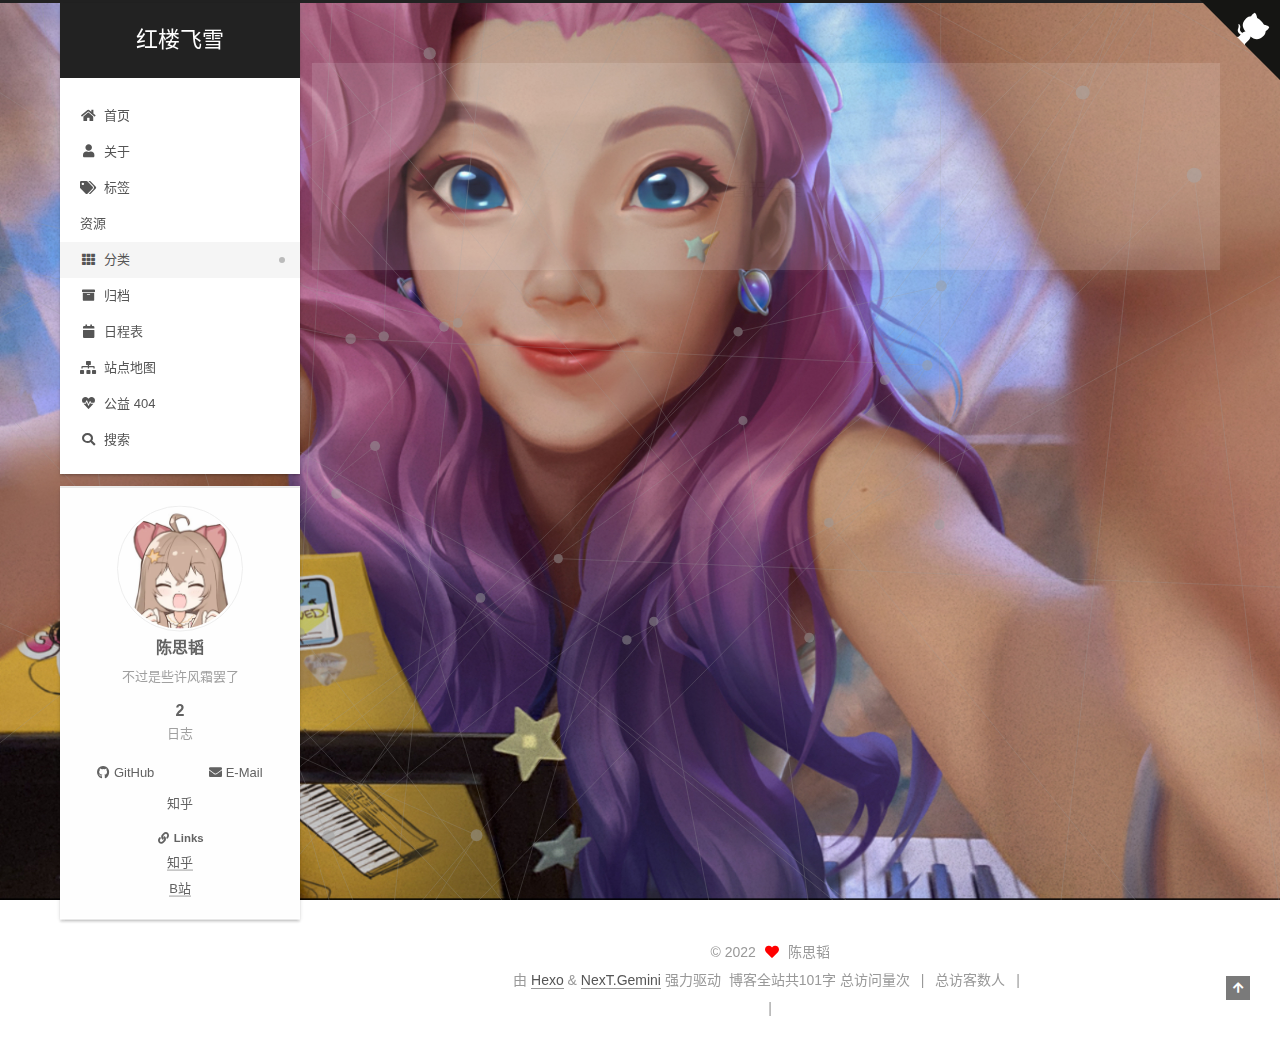
<file: categories/index.html>
<!DOCTYPE html>
<html lang="zh-CN">
<head>
  <meta charset="UTF-8">
<meta name="viewport" content="width=device-width, initial-scale=1, maximum-scale=2">
<meta name="theme-color" content="#222">
<meta name="generator" content="Hexo 6.3.0">
  <link rel="apple-touch-icon" sizes="180x180" href="/images/apple-touch-icon-next.png">
  <link rel="icon" type="image/png" sizes="32x32" href="/images/shengjiaran1.png">
  <link rel="icon" type="image/png" sizes="16x16" href="/images/shengjiaran.png">
  <link rel="mask-icon" href="/images/logo.svg" color="#222">

<link rel="stylesheet" href="/css/main.css">


<link rel="stylesheet" href="/lib/font-awesome/css/all.min.css">
  <link rel="stylesheet" href="/lib/pace/pace-theme-minimal.min.css">
  <script src="/lib/pace/pace.min.js"></script>

<script id="hexo-configurations">
    var NexT = window.NexT || {};
    var CONFIG = {"hostname":"example.com","root":"/","scheme":"Gemini","version":"7.8.0","exturl":false,"sidebar":{"position":"left","display":"post","padding":18,"offset":12,"onmobile":false},"copycode":{"enable":false,"show_result":false,"style":null},"back2top":{"enable":true,"sidebar":false,"scrollpercent":false},"bookmark":{"enable":false,"color":"#222","save":"auto"},"fancybox":false,"mediumzoom":false,"lazyload":false,"pangu":false,"comments":{"style":"tabs","active":null,"storage":true,"lazyload":false,"nav":null},"algolia":{"hits":{"per_page":10},"labels":{"input_placeholder":"Search for Posts","hits_empty":"We didn't find any results for the search: ${query}","hits_stats":"${hits} results found in ${time} ms"}},"localsearch":{"enable":true,"trigger":"manual","top_n_per_article":1,"unescape":false,"preload":false},"motion":{"enable":true,"async":false,"transition":{"post_block":"fadeIn","post_header":"slideDownIn","post_body":"slideDownIn","coll_header":"slideLeftIn","sidebar":"slideUpIn"}}};
  </script>

  <meta name="description" content="不过是些许风霜罢了">
<meta property="og:type" content="website">
<meta property="og:title" content="分类">
<meta property="og:url" content="http://example.com/categories/index.html">
<meta property="og:site_name" content="红楼飞雪">
<meta property="og:description" content="不过是些许风霜罢了">
<meta property="og:locale" content="zh_CN">
<meta property="article:published_time" content="2022-09-30T01:51:04.000Z">
<meta property="article:modified_time" content="2022-09-30T01:59:11.226Z">
<meta property="article:author" content="陈思韬">
<meta name="twitter:card" content="summary">

<link rel="canonical" href="http://example.com/categories/">


<script id="page-configurations">
  // https://hexo.io/docs/variables.html
  CONFIG.page = {
    sidebar: "",
    isHome : false,
    isPost : false,
    lang   : 'zh-CN'
  };
</script>

  <title>分类 | 红楼飞雪
</title>
  






  <noscript>
  <style>
  .use-motion .brand,
  .use-motion .menu-item,
  .sidebar-inner,
  .use-motion .post-block,
  .use-motion .pagination,
  .use-motion .comments,
  .use-motion .post-header,
  .use-motion .post-body,
  .use-motion .collection-header { opacity: initial; }

  .use-motion .site-title,
  .use-motion .site-subtitle {
    opacity: initial;
    top: initial;
  }

  .use-motion .logo-line-before i { left: initial; }
  .use-motion .logo-line-after i { right: initial; }
  </style>
</noscript>

<link rel="alternate" href="/rss2.xml" title="红楼飞雪" type="application/rss+xml">
</head>

<body itemscope itemtype="http://schema.org/WebPage">
  <div class="container use-motion">
    <div class="headband"></div>
    <a target="_blank" rel="noopener" href="https://github.com/sitao0125" class="github-corner" aria-label="View source on GitHub"><svg width="80" height="80" viewBox="0 0 250 250" style="fill:#151513; color:#fff; position: absolute; top: 0; border: 0; right: 0;" aria-hidden="true"><path d="M0,0 L115,115 L130,115 L142,142 L250,250 L250,0 Z"></path><path d="M128.3,109.0 C113.8,99.7 119.0,89.6 119.0,89.6 C122.0,82.7 120.5,78.6 120.5,78.6 C119.2,72.0 123.4,76.3 123.4,76.3 C127.3,80.9 125.5,87.3 125.5,87.3 C122.9,97.6 130.6,101.9 134.4,103.2" fill="currentColor" style="transform-origin: 130px 106px;" class="octo-arm"></path><path d="M115.0,115.0 C114.9,115.1 118.7,116.5 119.8,115.4 L133.7,101.6 C136.9,99.2 139.9,98.4 142.2,98.6 C133.8,88.0 127.5,74.4 143.8,58.0 C148.5,53.4 154.0,51.2 159.7,51.0 C160.3,49.4 163.2,43.6 171.4,40.1 C171.4,40.1 176.1,42.5 178.8,56.2 C183.1,58.6 187.2,61.8 190.9,65.4 C194.5,69.0 197.7,73.2 200.1,77.6 C213.8,80.2 216.3,84.9 216.3,84.9 C212.7,93.1 206.9,96.0 205.4,96.6 C205.1,102.4 203.0,107.8 198.3,112.5 C181.9,128.9 168.3,122.5 157.7,114.1 C157.9,116.9 156.7,120.9 152.7,124.9 L141.0,136.5 C139.8,137.7 141.6,141.9 141.8,141.8 Z" fill="currentColor" class="octo-body"></path></svg></a><style>.github-corner:hover .octo-arm{animation:octocat-wave 560ms ease-in-out}@keyframes octocat-wave{0%,100%{transform:rotate(0)}20%,60%{transform:rotate(-25deg)}40%,80%{transform:rotate(10deg)}}@media (max-width:500px){.github-corner:hover .octo-arm{animation:none}.github-corner .octo-arm{animation:octocat-wave 560ms ease-in-out}}</style>
    

    <header class="header" itemscope itemtype="http://schema.org/WPHeader">
      <div class="header-inner"><div class="site-brand-container">
  <div class="site-nav-toggle">
    <div class="toggle" aria-label="切换导航栏">
      <span class="toggle-line toggle-line-first"></span>
      <span class="toggle-line toggle-line-middle"></span>
      <span class="toggle-line toggle-line-last"></span>
    </div>
  </div>

  <div class="site-meta">

    <a href="/" class="brand" rel="start">
      <span class="logo-line-before"><i></i></span>
      <h1 class="site-title">红楼飞雪</h1>
      <span class="logo-line-after"><i></i></span>
    </a>
  </div>

  <div class="site-nav-right">
    <div class="toggle popup-trigger">
        <i class="fa fa-search fa-fw fa-lg"></i>
    </div>
  </div>
</div>




<nav class="site-nav">
  <ul id="menu" class="main-menu menu">
        <li class="menu-item menu-item-home">

    <a href="/" rel="section"><i class="fa fa-home fa-fw"></i>首页</a>

  </li>
        <li class="menu-item menu-item-about">

    <a href="/about/" rel="section"><i class="fa fa-user fa-fw"></i>关于</a>

  </li>
        <li class="menu-item menu-item-tags">

    <a href="/tags/" rel="section"><i class="fa fa-tags fa-fw"></i>标签</a>

  </li>
        <li class="menu-item menu-item-resources">

    <a href="/resources/" rel="section"><i class="download fa-fw"></i>资源</a>

  </li>
        <li class="menu-item menu-item-categories">

    <a href="/categories/" rel="section"><i class="fa fa-th fa-fw"></i>分类</a>

  </li>
        <li class="menu-item menu-item-archives">

    <a href="/archives/" rel="section"><i class="fa fa-archive fa-fw"></i>归档</a>

  </li>
        <li class="menu-item menu-item-schedule">

    <a href="/schedule/" rel="section"><i class="fa fa-calendar fa-fw"></i>日程表</a>

  </li>
        <li class="menu-item menu-item-sitemap">

    <a href="/sitemap.xml" rel="section"><i class="fa fa-sitemap fa-fw"></i>站点地图</a>

  </li>
        <li class="menu-item menu-item-commonweal">

    <a href="/404/" rel="section"><i class="fa fa-heartbeat fa-fw"></i>公益 404</a>

  </li>
      <li class="menu-item menu-item-search">
        <a role="button" class="popup-trigger"><i class="fa fa-search fa-fw"></i>搜索
        </a>
      </li>
  </ul>
</nav>



  <div class="search-pop-overlay">
    <div class="popup search-popup">
        <div class="search-header">
  <span class="search-icon">
    <i class="fa fa-search"></i>
  </span>
  <div class="search-input-container">
    <input autocomplete="off" autocapitalize="off"
           placeholder="搜索..." spellcheck="false"
           type="search" class="search-input">
  </div>
  <span class="popup-btn-close">
    <i class="fa fa-times-circle"></i>
  </span>
</div>
<div id="search-result">
  <div id="no-result">
    <i class="fa fa-spinner fa-pulse fa-5x fa-fw"></i>
  </div>
</div>

    </div>
  </div>

</div>
    </header>

    
  <div class="back-to-top">
    <i class="fa fa-arrow-up"></i>
    <span>0%</span>
  </div>


    <main class="main">
      <div class="main-inner">
        <div class="content-wrap">
          
  
  

          <div class="content page posts-expand">
            

    
    
    
    <div class="post-block" lang="zh-CN">
      <header class="post-header">

<h1 class="post-title" itemprop="name headline">分类
</h1>

<div class="post-meta">
  

</div>

</header>

      
      
      
      <div class="post-body">
          <div class="category-all-page">
            <div class="category-all-title">
              暂无分类
            </div>
            <div class="category-all">
              
            </div>
          </div>
        
      </div>
      
      
      
    </div>
    

    
    
    


          </div>
          

<script>
  window.addEventListener('tabs:register', () => {
    let { activeClass } = CONFIG.comments;
    if (CONFIG.comments.storage) {
      activeClass = localStorage.getItem('comments_active') || activeClass;
    }
    if (activeClass) {
      let activeTab = document.querySelector(`a[href="#comment-${activeClass}"]`);
      if (activeTab) {
        activeTab.click();
      }
    }
  });
  if (CONFIG.comments.storage) {
    window.addEventListener('tabs:click', event => {
      if (!event.target.matches('.tabs-comment .tab-content .tab-pane')) return;
      let commentClass = event.target.classList[1];
      localStorage.setItem('comments_active', commentClass);
    });
  }
</script>

        </div>
          
  
  <div class="toggle sidebar-toggle">
    <span class="toggle-line toggle-line-first"></span>
    <span class="toggle-line toggle-line-middle"></span>
    <span class="toggle-line toggle-line-last"></span>
  </div>

  <aside class="sidebar">
    <div class="sidebar-inner">

      <ul class="sidebar-nav motion-element">
        <li class="sidebar-nav-toc">
          文章目录
        </li>
        <li class="sidebar-nav-overview">
          站点概览
        </li>
      </ul>

      <!--noindex-->
      <div class="post-toc-wrap sidebar-panel">
      </div>
      <!--/noindex-->

      <div class="site-overview-wrap sidebar-panel">
        <div class="site-author motion-element" itemprop="author" itemscope itemtype="http://schema.org/Person">
    <img class="site-author-image" itemprop="image" alt="陈思韬"
      src="/images/jiaran.png">
  <p class="site-author-name" itemprop="name">陈思韬</p>
  <div class="site-description" itemprop="description">不过是些许风霜罢了</div>
</div>
<div class="site-state-wrap motion-element">
  <nav class="site-state">
      <div class="site-state-item site-state-posts">
          <a href="/archives/">
        
          <span class="site-state-item-count">2</span>
          <span class="site-state-item-name">日志</span>
        </a>
      </div>
  </nav>
</div>
  <div class="links-of-author motion-element">
      <span class="links-of-author-item">
        <a href="https://github.com/sitao0125" title="GitHub → https:&#x2F;&#x2F;github.com&#x2F;sitao0125" rel="noopener" target="_blank"><i class="fab fa-github fa-fw"></i>GitHub</a>
      </span>
      <span class="links-of-author-item">
        <a href="mailto:sitao0125@163.com" title="E-Mail → mailto:sitao0125@163.com" rel="noopener" target="_blank"><i class="fa fa-envelope fa-fw"></i>E-Mail</a>
      </span>
      <span class="links-of-author-item">
        <a href="https://www.zhihu.com/people/nian-yue-24-19" title="知乎 → https:&#x2F;&#x2F;www.zhihu.com&#x2F;people&#x2F;nian-yue-24-19" rel="noopener" target="_blank"><i class="gratipay fa-fw"></i>知乎</a>
      </span>
  </div>


  <div class="links-of-blogroll motion-element">
    <div class="links-of-blogroll-title"><i class="fa fa-link fa-fw"></i>
      Links
    </div>
    <ul class="links-of-blogroll-list">
        <li class="links-of-blogroll-item">
          <a href="https://www.zhihu.com/" title="https:&#x2F;&#x2F;www.zhihu.com&#x2F;" rel="noopener" target="_blank">知乎</a>
        </li>
        <li class="links-of-blogroll-item">
          <a href="https://www.bilibili.com/" title="https:&#x2F;&#x2F;www.bilibili.com&#x2F;" rel="noopener" target="_blank">B站</a>
        </li>
    </ul>
  </div>

      </div>

    </div>
  </aside>
  <div id="sidebar-dimmer"></div>


      </div>
    </main>

    <footer class="footer">
      <div class="footer-inner">
        

        

<div class="copyright">
  
  &copy; 
  <span itemprop="copyrightYear">2022</span>
  <span class="with-love">
    <i class="fa fa-heart"></i>
  </span>
  <span class="author" itemprop="copyrightHolder">陈思韬</span>
</div>
  <div class="powered-by">由 <a href="https://hexo.io/" class="theme-link" rel="noopener" target="_blank">Hexo</a> & <a href="https://theme-next.org/" class="theme-link" rel="noopener" target="_blank">NexT.Gemini</a> 强力驱动
  </div>
<div class="theme-info">
  <div class="powered-by"></div>
  <span class="post-count">博客全站共101字</span>
</div>

    <script async src="//dn-lbstatics.qbox.me/busuanzi/2.3/busuanzi.pure.mini.js"></script>

    <span id="busuanzi_container_site_pv">总访问量<span id="busuanzi_value_site_pv"></span>次</span>
    <span class="post-meta-divider">|</span>
    <span id="busuanzi_container_site_uv">总访客数<span id="busuanzi_value_site_uv"></span>人</span>
    <span class="post-meta-divider">|</span>
<!-- 不蒜子计数初始值纠正 -->
<script>
$(document).ready(function() {

    var int = setInterval(fixCount, 50);  // 50ms周期检测函数
    var countOffset = 20000;  // 初始化首次数据

    function fixCount() {            
       if (document.getElementById("busuanzi_container_site_pv").style.display != "none")
        {
            $("#busuanzi_value_site_pv").html(parseInt($("#busuanzi_value_site_pv").html()) + countOffset); 
            clearInterval(int);
        }                  
        if ($("#busuanzi_container_site_pv").css("display") != "none")
        {
            $("#busuanzi_value_site_uv").html(parseInt($("#busuanzi_value_site_uv").html()) + countOffset); // 加上初始数据 
            clearInterval(int); // 停止检测
        }  
    }
       	
});
</script> 

        
<div class="busuanzi-count">
  <script async src="https://busuanzi.ibruce.info/busuanzi/2.3/busuanzi.pure.mini.js"></script>
    <span class="post-meta-item" id="busuanzi_container_site_uv" style="display: none;">
      <span class="post-meta-item-icon">
        <i class="fa fa-user"></i>
      </span>
      <span class="site-uv" title="总访客量">
        <span id="busuanzi_value_site_uv"></span>
      </span>
    </span>
    <span class="post-meta-divider">|</span>
    <span class="post-meta-item" id="busuanzi_container_site_pv" style="display: none;">
      <span class="post-meta-item-icon">
        <i class="fa fa-eye"></i>
      </span>
      <span class="site-pv" title="总访问量">
        <span id="busuanzi_value_site_pv"></span>
      </span>
    </span>
</div>








      </div>
    </footer>
  </div>

  
  <script src="/lib/anime.min.js"></script>
  <script src="/lib/velocity/velocity.min.js"></script>
  <script src="/lib/velocity/velocity.ui.min.js"></script>

<script src="/js/utils.js"></script>

<script src="/js/motion.js"></script>


<script src="/js/schemes/pisces.js"></script>


<script src="/js/next-boot.js"></script>


  <script defer src="/lib/three/three.min.js"></script>
    <script defer src="/lib/three/canvas_lines.min.js"></script>


  




  
<script src="/js/local-search.js"></script>













  

  

  

</body>
</html>
</file>
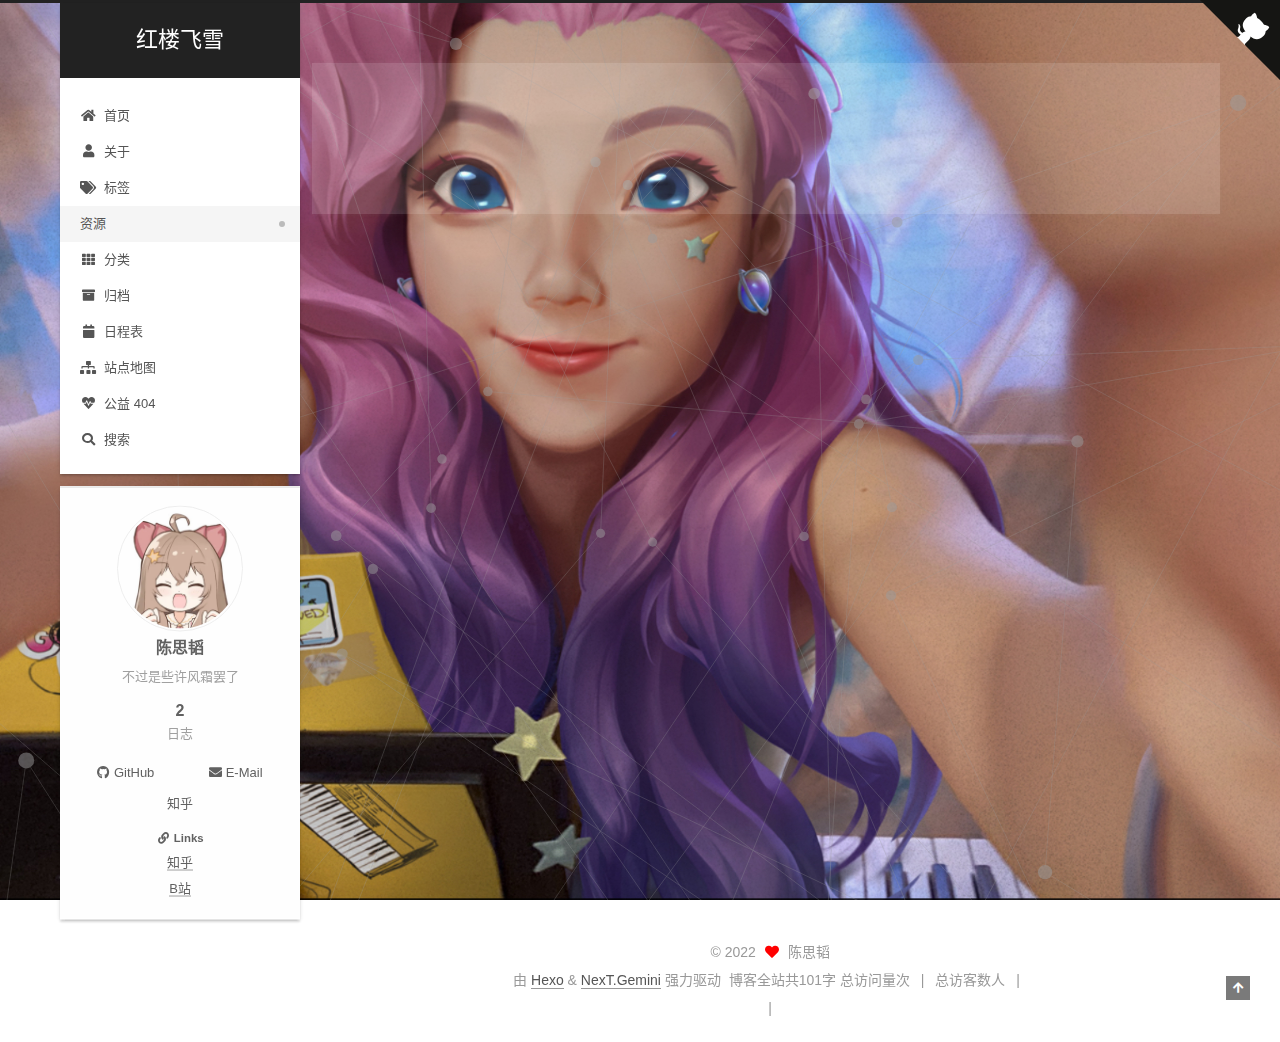
<file: resources/index.html>
<!DOCTYPE html>
<html lang="zh-CN">
<head>
  <meta charset="UTF-8">
<meta name="viewport" content="width=device-width, initial-scale=1, maximum-scale=2">
<meta name="theme-color" content="#222">
<meta name="generator" content="Hexo 6.3.0">
  <link rel="apple-touch-icon" sizes="180x180" href="/images/apple-touch-icon-next.png">
  <link rel="icon" type="image/png" sizes="32x32" href="/images/shengjiaran1.png">
  <link rel="icon" type="image/png" sizes="16x16" href="/images/shengjiaran.png">
  <link rel="mask-icon" href="/images/logo.svg" color="#222">

<link rel="stylesheet" href="/css/main.css">


<link rel="stylesheet" href="/lib/font-awesome/css/all.min.css">
  <link rel="stylesheet" href="/lib/pace/pace-theme-minimal.min.css">
  <script src="/lib/pace/pace.min.js"></script>

<script id="hexo-configurations">
    var NexT = window.NexT || {};
    var CONFIG = {"hostname":"example.com","root":"/","scheme":"Gemini","version":"7.8.0","exturl":false,"sidebar":{"position":"left","display":"post","padding":18,"offset":12,"onmobile":false},"copycode":{"enable":false,"show_result":false,"style":null},"back2top":{"enable":true,"sidebar":false,"scrollpercent":false},"bookmark":{"enable":false,"color":"#222","save":"auto"},"fancybox":false,"mediumzoom":false,"lazyload":false,"pangu":false,"comments":{"style":"tabs","active":null,"storage":true,"lazyload":false,"nav":null},"algolia":{"hits":{"per_page":10},"labels":{"input_placeholder":"Search for Posts","hits_empty":"We didn't find any results for the search: ${query}","hits_stats":"${hits} results found in ${time} ms"}},"localsearch":{"enable":true,"trigger":"manual","top_n_per_article":1,"unescape":false,"preload":false},"motion":{"enable":true,"async":false,"transition":{"post_block":"fadeIn","post_header":"slideDownIn","post_body":"slideDownIn","coll_header":"slideLeftIn","sidebar":"slideUpIn"}}};
  </script>

  <meta name="description" content="不过是些许风霜罢了">
<meta property="og:type" content="website">
<meta property="og:title" content="资源">
<meta property="og:url" content="http://example.com/resources/index.html">
<meta property="og:site_name" content="红楼飞雪">
<meta property="og:description" content="不过是些许风霜罢了">
<meta property="og:locale" content="zh_CN">
<meta property="article:published_time" content="2022-09-30T01:51:52.000Z">
<meta property="article:modified_time" content="2022-09-30T02:03:01.748Z">
<meta property="article:author" content="陈思韬">
<meta name="twitter:card" content="summary">

<link rel="canonical" href="http://example.com/resources/">


<script id="page-configurations">
  // https://hexo.io/docs/variables.html
  CONFIG.page = {
    sidebar: "",
    isHome : false,
    isPost : false,
    lang   : 'zh-CN'
  };
</script>

  <title>资源 | 红楼飞雪
</title>
  






  <noscript>
  <style>
  .use-motion .brand,
  .use-motion .menu-item,
  .sidebar-inner,
  .use-motion .post-block,
  .use-motion .pagination,
  .use-motion .comments,
  .use-motion .post-header,
  .use-motion .post-body,
  .use-motion .collection-header { opacity: initial; }

  .use-motion .site-title,
  .use-motion .site-subtitle {
    opacity: initial;
    top: initial;
  }

  .use-motion .logo-line-before i { left: initial; }
  .use-motion .logo-line-after i { right: initial; }
  </style>
</noscript>

<link rel="alternate" href="/rss2.xml" title="红楼飞雪" type="application/rss+xml">
</head>

<body itemscope itemtype="http://schema.org/WebPage">
  <div class="container use-motion">
    <div class="headband"></div>
    <a target="_blank" rel="noopener" href="https://github.com/sitao0125" class="github-corner" aria-label="View source on GitHub"><svg width="80" height="80" viewBox="0 0 250 250" style="fill:#151513; color:#fff; position: absolute; top: 0; border: 0; right: 0;" aria-hidden="true"><path d="M0,0 L115,115 L130,115 L142,142 L250,250 L250,0 Z"></path><path d="M128.3,109.0 C113.8,99.7 119.0,89.6 119.0,89.6 C122.0,82.7 120.5,78.6 120.5,78.6 C119.2,72.0 123.4,76.3 123.4,76.3 C127.3,80.9 125.5,87.3 125.5,87.3 C122.9,97.6 130.6,101.9 134.4,103.2" fill="currentColor" style="transform-origin: 130px 106px;" class="octo-arm"></path><path d="M115.0,115.0 C114.9,115.1 118.7,116.5 119.8,115.4 L133.7,101.6 C136.9,99.2 139.9,98.4 142.2,98.6 C133.8,88.0 127.5,74.4 143.8,58.0 C148.5,53.4 154.0,51.2 159.7,51.0 C160.3,49.4 163.2,43.6 171.4,40.1 C171.4,40.1 176.1,42.5 178.8,56.2 C183.1,58.6 187.2,61.8 190.9,65.4 C194.5,69.0 197.7,73.2 200.1,77.6 C213.8,80.2 216.3,84.9 216.3,84.9 C212.7,93.1 206.9,96.0 205.4,96.6 C205.1,102.4 203.0,107.8 198.3,112.5 C181.9,128.9 168.3,122.5 157.7,114.1 C157.9,116.9 156.7,120.9 152.7,124.9 L141.0,136.5 C139.8,137.7 141.6,141.9 141.8,141.8 Z" fill="currentColor" class="octo-body"></path></svg></a><style>.github-corner:hover .octo-arm{animation:octocat-wave 560ms ease-in-out}@keyframes octocat-wave{0%,100%{transform:rotate(0)}20%,60%{transform:rotate(-25deg)}40%,80%{transform:rotate(10deg)}}@media (max-width:500px){.github-corner:hover .octo-arm{animation:none}.github-corner .octo-arm{animation:octocat-wave 560ms ease-in-out}}</style>
    

    <header class="header" itemscope itemtype="http://schema.org/WPHeader">
      <div class="header-inner"><div class="site-brand-container">
  <div class="site-nav-toggle">
    <div class="toggle" aria-label="切换导航栏">
      <span class="toggle-line toggle-line-first"></span>
      <span class="toggle-line toggle-line-middle"></span>
      <span class="toggle-line toggle-line-last"></span>
    </div>
  </div>

  <div class="site-meta">

    <a href="/" class="brand" rel="start">
      <span class="logo-line-before"><i></i></span>
      <h1 class="site-title">红楼飞雪</h1>
      <span class="logo-line-after"><i></i></span>
    </a>
  </div>

  <div class="site-nav-right">
    <div class="toggle popup-trigger">
        <i class="fa fa-search fa-fw fa-lg"></i>
    </div>
  </div>
</div>




<nav class="site-nav">
  <ul id="menu" class="main-menu menu">
        <li class="menu-item menu-item-home">

    <a href="/" rel="section"><i class="fa fa-home fa-fw"></i>首页</a>

  </li>
        <li class="menu-item menu-item-about">

    <a href="/about/" rel="section"><i class="fa fa-user fa-fw"></i>关于</a>

  </li>
        <li class="menu-item menu-item-tags">

    <a href="/tags/" rel="section"><i class="fa fa-tags fa-fw"></i>标签</a>

  </li>
        <li class="menu-item menu-item-resources">

    <a href="/resources/" rel="section"><i class="download fa-fw"></i>资源</a>

  </li>
        <li class="menu-item menu-item-categories">

    <a href="/categories/" rel="section"><i class="fa fa-th fa-fw"></i>分类</a>

  </li>
        <li class="menu-item menu-item-archives">

    <a href="/archives/" rel="section"><i class="fa fa-archive fa-fw"></i>归档</a>

  </li>
        <li class="menu-item menu-item-schedule">

    <a href="/schedule/" rel="section"><i class="fa fa-calendar fa-fw"></i>日程表</a>

  </li>
        <li class="menu-item menu-item-sitemap">

    <a href="/sitemap.xml" rel="section"><i class="fa fa-sitemap fa-fw"></i>站点地图</a>

  </li>
        <li class="menu-item menu-item-commonweal">

    <a href="/404/" rel="section"><i class="fa fa-heartbeat fa-fw"></i>公益 404</a>

  </li>
      <li class="menu-item menu-item-search">
        <a role="button" class="popup-trigger"><i class="fa fa-search fa-fw"></i>搜索
        </a>
      </li>
  </ul>
</nav>



  <div class="search-pop-overlay">
    <div class="popup search-popup">
        <div class="search-header">
  <span class="search-icon">
    <i class="fa fa-search"></i>
  </span>
  <div class="search-input-container">
    <input autocomplete="off" autocapitalize="off"
           placeholder="搜索..." spellcheck="false"
           type="search" class="search-input">
  </div>
  <span class="popup-btn-close">
    <i class="fa fa-times-circle"></i>
  </span>
</div>
<div id="search-result">
  <div id="no-result">
    <i class="fa fa-spinner fa-pulse fa-5x fa-fw"></i>
  </div>
</div>

    </div>
  </div>

</div>
    </header>

    
  <div class="back-to-top">
    <i class="fa fa-arrow-up"></i>
    <span>0%</span>
  </div>


    <main class="main">
      <div class="main-inner">
        <div class="content-wrap">
          
  
  

          <div class="content page posts-expand">
            

    
    
    
    <div class="post-block" lang="zh-CN">
      <header class="post-header">

<h1 class="post-title" itemprop="name headline">资源
</h1>

<div class="post-meta">
  

</div>

</header>

      
      
      
      <div class="post-body">
          
      </div>
      
      
      
    </div>
    

    
    
    


          </div>
          

<script>
  window.addEventListener('tabs:register', () => {
    let { activeClass } = CONFIG.comments;
    if (CONFIG.comments.storage) {
      activeClass = localStorage.getItem('comments_active') || activeClass;
    }
    if (activeClass) {
      let activeTab = document.querySelector(`a[href="#comment-${activeClass}"]`);
      if (activeTab) {
        activeTab.click();
      }
    }
  });
  if (CONFIG.comments.storage) {
    window.addEventListener('tabs:click', event => {
      if (!event.target.matches('.tabs-comment .tab-content .tab-pane')) return;
      let commentClass = event.target.classList[1];
      localStorage.setItem('comments_active', commentClass);
    });
  }
</script>

        </div>
          
  
  <div class="toggle sidebar-toggle">
    <span class="toggle-line toggle-line-first"></span>
    <span class="toggle-line toggle-line-middle"></span>
    <span class="toggle-line toggle-line-last"></span>
  </div>

  <aside class="sidebar">
    <div class="sidebar-inner">

      <ul class="sidebar-nav motion-element">
        <li class="sidebar-nav-toc">
          文章目录
        </li>
        <li class="sidebar-nav-overview">
          站点概览
        </li>
      </ul>

      <!--noindex-->
      <div class="post-toc-wrap sidebar-panel">
      </div>
      <!--/noindex-->

      <div class="site-overview-wrap sidebar-panel">
        <div class="site-author motion-element" itemprop="author" itemscope itemtype="http://schema.org/Person">
    <img class="site-author-image" itemprop="image" alt="陈思韬"
      src="/images/jiaran.png">
  <p class="site-author-name" itemprop="name">陈思韬</p>
  <div class="site-description" itemprop="description">不过是些许风霜罢了</div>
</div>
<div class="site-state-wrap motion-element">
  <nav class="site-state">
      <div class="site-state-item site-state-posts">
          <a href="/archives/">
        
          <span class="site-state-item-count">2</span>
          <span class="site-state-item-name">日志</span>
        </a>
      </div>
  </nav>
</div>
  <div class="links-of-author motion-element">
      <span class="links-of-author-item">
        <a href="https://github.com/sitao0125" title="GitHub → https:&#x2F;&#x2F;github.com&#x2F;sitao0125" rel="noopener" target="_blank"><i class="fab fa-github fa-fw"></i>GitHub</a>
      </span>
      <span class="links-of-author-item">
        <a href="mailto:sitao0125@163.com" title="E-Mail → mailto:sitao0125@163.com" rel="noopener" target="_blank"><i class="fa fa-envelope fa-fw"></i>E-Mail</a>
      </span>
      <span class="links-of-author-item">
        <a href="https://www.zhihu.com/people/nian-yue-24-19" title="知乎 → https:&#x2F;&#x2F;www.zhihu.com&#x2F;people&#x2F;nian-yue-24-19" rel="noopener" target="_blank"><i class="gratipay fa-fw"></i>知乎</a>
      </span>
  </div>


  <div class="links-of-blogroll motion-element">
    <div class="links-of-blogroll-title"><i class="fa fa-link fa-fw"></i>
      Links
    </div>
    <ul class="links-of-blogroll-list">
        <li class="links-of-blogroll-item">
          <a href="https://www.zhihu.com/" title="https:&#x2F;&#x2F;www.zhihu.com&#x2F;" rel="noopener" target="_blank">知乎</a>
        </li>
        <li class="links-of-blogroll-item">
          <a href="https://www.bilibili.com/" title="https:&#x2F;&#x2F;www.bilibili.com&#x2F;" rel="noopener" target="_blank">B站</a>
        </li>
    </ul>
  </div>

      </div>

    </div>
  </aside>
  <div id="sidebar-dimmer"></div>


      </div>
    </main>

    <footer class="footer">
      <div class="footer-inner">
        

        

<div class="copyright">
  
  &copy; 
  <span itemprop="copyrightYear">2022</span>
  <span class="with-love">
    <i class="fa fa-heart"></i>
  </span>
  <span class="author" itemprop="copyrightHolder">陈思韬</span>
</div>
  <div class="powered-by">由 <a href="https://hexo.io/" class="theme-link" rel="noopener" target="_blank">Hexo</a> & <a href="https://theme-next.org/" class="theme-link" rel="noopener" target="_blank">NexT.Gemini</a> 强力驱动
  </div>
<div class="theme-info">
  <div class="powered-by"></div>
  <span class="post-count">博客全站共101字</span>
</div>

    <script async src="//dn-lbstatics.qbox.me/busuanzi/2.3/busuanzi.pure.mini.js"></script>

    <span id="busuanzi_container_site_pv">总访问量<span id="busuanzi_value_site_pv"></span>次</span>
    <span class="post-meta-divider">|</span>
    <span id="busuanzi_container_site_uv">总访客数<span id="busuanzi_value_site_uv"></span>人</span>
    <span class="post-meta-divider">|</span>
<!-- 不蒜子计数初始值纠正 -->
<script>
$(document).ready(function() {

    var int = setInterval(fixCount, 50);  // 50ms周期检测函数
    var countOffset = 20000;  // 初始化首次数据

    function fixCount() {            
       if (document.getElementById("busuanzi_container_site_pv").style.display != "none")
        {
            $("#busuanzi_value_site_pv").html(parseInt($("#busuanzi_value_site_pv").html()) + countOffset); 
            clearInterval(int);
        }                  
        if ($("#busuanzi_container_site_pv").css("display") != "none")
        {
            $("#busuanzi_value_site_uv").html(parseInt($("#busuanzi_value_site_uv").html()) + countOffset); // 加上初始数据 
            clearInterval(int); // 停止检测
        }  
    }
       	
});
</script> 

        
<div class="busuanzi-count">
  <script async src="https://busuanzi.ibruce.info/busuanzi/2.3/busuanzi.pure.mini.js"></script>
    <span class="post-meta-item" id="busuanzi_container_site_uv" style="display: none;">
      <span class="post-meta-item-icon">
        <i class="fa fa-user"></i>
      </span>
      <span class="site-uv" title="总访客量">
        <span id="busuanzi_value_site_uv"></span>
      </span>
    </span>
    <span class="post-meta-divider">|</span>
    <span class="post-meta-item" id="busuanzi_container_site_pv" style="display: none;">
      <span class="post-meta-item-icon">
        <i class="fa fa-eye"></i>
      </span>
      <span class="site-pv" title="总访问量">
        <span id="busuanzi_value_site_pv"></span>
      </span>
    </span>
</div>








      </div>
    </footer>
  </div>

  
  <script src="/lib/anime.min.js"></script>
  <script src="/lib/velocity/velocity.min.js"></script>
  <script src="/lib/velocity/velocity.ui.min.js"></script>

<script src="/js/utils.js"></script>

<script src="/js/motion.js"></script>


<script src="/js/schemes/pisces.js"></script>


<script src="/js/next-boot.js"></script>


  <script defer src="/lib/three/three.min.js"></script>
    <script defer src="/lib/three/canvas_lines.min.js"></script>


  




  
<script src="/js/local-search.js"></script>













  

  

  

</body>
</html>
</file>
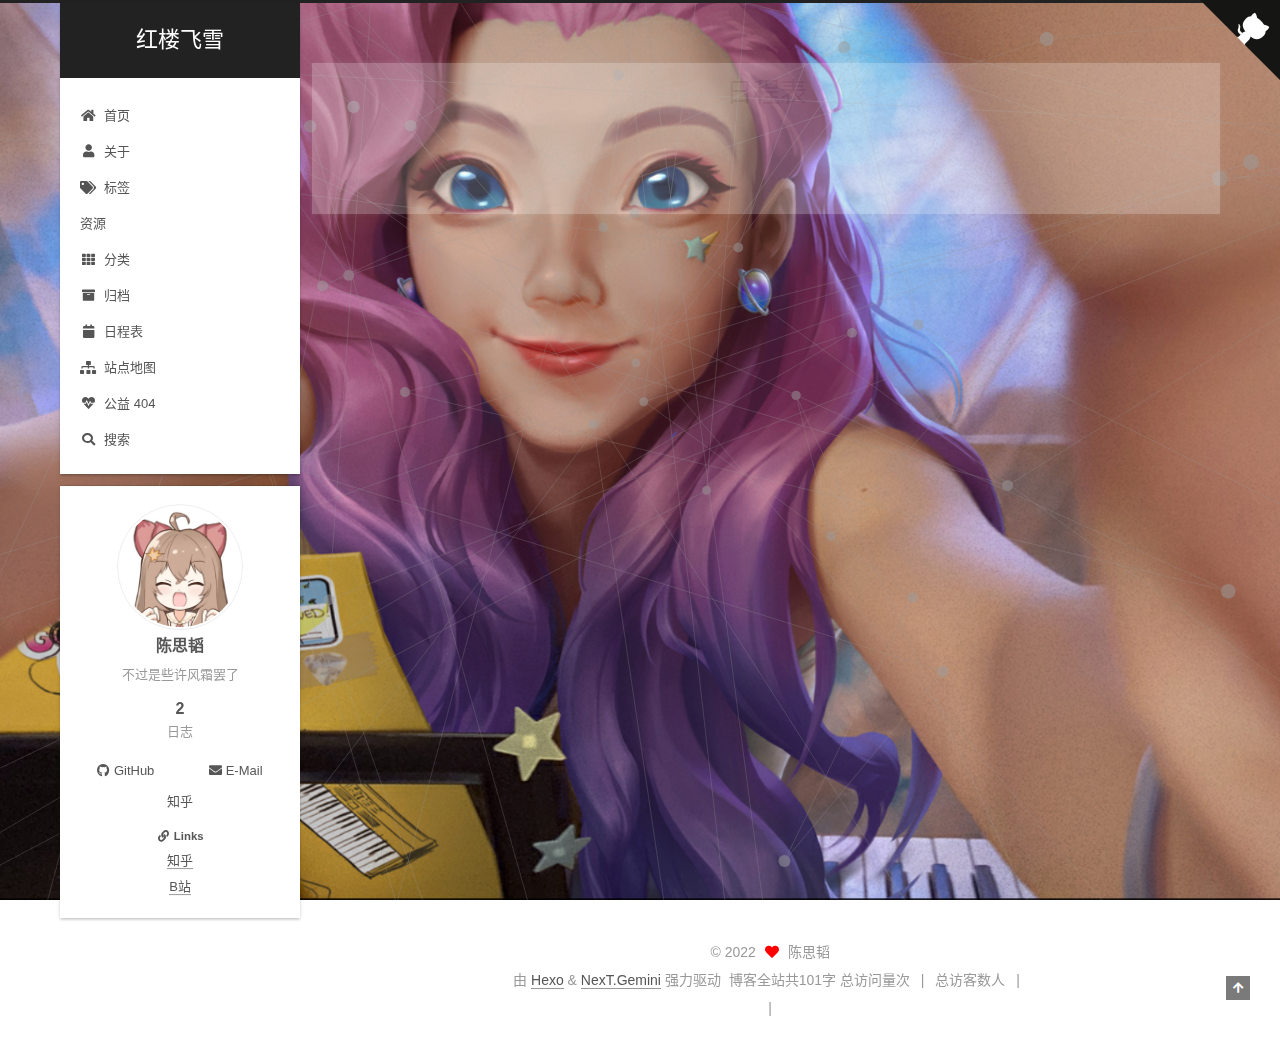
<file: shedule/index.html>
<!DOCTYPE html>
<html lang="zh-CN">
<head>
  <meta charset="UTF-8">
<meta name="viewport" content="width=device-width, initial-scale=1, maximum-scale=2">
<meta name="theme-color" content="#222">
<meta name="generator" content="Hexo 6.3.0">
  <link rel="apple-touch-icon" sizes="180x180" href="/images/apple-touch-icon-next.png">
  <link rel="icon" type="image/png" sizes="32x32" href="/images/shengjiaran1.png">
  <link rel="icon" type="image/png" sizes="16x16" href="/images/shengjiaran.png">
  <link rel="mask-icon" href="/images/logo.svg" color="#222">

<link rel="stylesheet" href="/css/main.css">


<link rel="stylesheet" href="/lib/font-awesome/css/all.min.css">
  <link rel="stylesheet" href="/lib/pace/pace-theme-minimal.min.css">
  <script src="/lib/pace/pace.min.js"></script>

<script id="hexo-configurations">
    var NexT = window.NexT || {};
    var CONFIG = {"hostname":"example.com","root":"/","scheme":"Gemini","version":"7.8.0","exturl":false,"sidebar":{"position":"left","display":"post","padding":18,"offset":12,"onmobile":false},"copycode":{"enable":false,"show_result":false,"style":null},"back2top":{"enable":true,"sidebar":false,"scrollpercent":false},"bookmark":{"enable":false,"color":"#222","save":"auto"},"fancybox":false,"mediumzoom":false,"lazyload":false,"pangu":false,"comments":{"style":"tabs","active":null,"storage":true,"lazyload":false,"nav":null},"algolia":{"hits":{"per_page":10},"labels":{"input_placeholder":"Search for Posts","hits_empty":"We didn't find any results for the search: ${query}","hits_stats":"${hits} results found in ${time} ms"}},"localsearch":{"enable":true,"trigger":"manual","top_n_per_article":1,"unescape":false,"preload":false},"motion":{"enable":true,"async":false,"transition":{"post_block":"fadeIn","post_header":"slideDownIn","post_body":"slideDownIn","coll_header":"slideLeftIn","sidebar":"slideUpIn"}}};
  </script>

  <meta name="description" content="不过是些许风霜罢了">
<meta property="og:type" content="website">
<meta property="og:title" content="日程表">
<meta property="og:url" content="http://example.com/shedule/index.html">
<meta property="og:site_name" content="红楼飞雪">
<meta property="og:description" content="不过是些许风霜罢了">
<meta property="og:locale" content="zh_CN">
<meta property="article:published_time" content="2022-09-30T01:57:50.000Z">
<meta property="article:modified_time" content="2022-09-30T02:07:20.773Z">
<meta property="article:author" content="陈思韬">
<meta name="twitter:card" content="summary">

<link rel="canonical" href="http://example.com/shedule/">


<script id="page-configurations">
  // https://hexo.io/docs/variables.html
  CONFIG.page = {
    sidebar: "",
    isHome : false,
    isPost : false,
    lang   : 'zh-CN'
  };
</script>

  <title>日程表 | 红楼飞雪
</title>
  






  <noscript>
  <style>
  .use-motion .brand,
  .use-motion .menu-item,
  .sidebar-inner,
  .use-motion .post-block,
  .use-motion .pagination,
  .use-motion .comments,
  .use-motion .post-header,
  .use-motion .post-body,
  .use-motion .collection-header { opacity: initial; }

  .use-motion .site-title,
  .use-motion .site-subtitle {
    opacity: initial;
    top: initial;
  }

  .use-motion .logo-line-before i { left: initial; }
  .use-motion .logo-line-after i { right: initial; }
  </style>
</noscript>

<link rel="alternate" href="/rss2.xml" title="红楼飞雪" type="application/rss+xml">
</head>

<body itemscope itemtype="http://schema.org/WebPage">
  <div class="container use-motion">
    <div class="headband"></div>
    <a target="_blank" rel="noopener" href="https://github.com/sitao0125" class="github-corner" aria-label="View source on GitHub"><svg width="80" height="80" viewBox="0 0 250 250" style="fill:#151513; color:#fff; position: absolute; top: 0; border: 0; right: 0;" aria-hidden="true"><path d="M0,0 L115,115 L130,115 L142,142 L250,250 L250,0 Z"></path><path d="M128.3,109.0 C113.8,99.7 119.0,89.6 119.0,89.6 C122.0,82.7 120.5,78.6 120.5,78.6 C119.2,72.0 123.4,76.3 123.4,76.3 C127.3,80.9 125.5,87.3 125.5,87.3 C122.9,97.6 130.6,101.9 134.4,103.2" fill="currentColor" style="transform-origin: 130px 106px;" class="octo-arm"></path><path d="M115.0,115.0 C114.9,115.1 118.7,116.5 119.8,115.4 L133.7,101.6 C136.9,99.2 139.9,98.4 142.2,98.6 C133.8,88.0 127.5,74.4 143.8,58.0 C148.5,53.4 154.0,51.2 159.7,51.0 C160.3,49.4 163.2,43.6 171.4,40.1 C171.4,40.1 176.1,42.5 178.8,56.2 C183.1,58.6 187.2,61.8 190.9,65.4 C194.5,69.0 197.7,73.2 200.1,77.6 C213.8,80.2 216.3,84.9 216.3,84.9 C212.7,93.1 206.9,96.0 205.4,96.6 C205.1,102.4 203.0,107.8 198.3,112.5 C181.9,128.9 168.3,122.5 157.7,114.1 C157.9,116.9 156.7,120.9 152.7,124.9 L141.0,136.5 C139.8,137.7 141.6,141.9 141.8,141.8 Z" fill="currentColor" class="octo-body"></path></svg></a><style>.github-corner:hover .octo-arm{animation:octocat-wave 560ms ease-in-out}@keyframes octocat-wave{0%,100%{transform:rotate(0)}20%,60%{transform:rotate(-25deg)}40%,80%{transform:rotate(10deg)}}@media (max-width:500px){.github-corner:hover .octo-arm{animation:none}.github-corner .octo-arm{animation:octocat-wave 560ms ease-in-out}}</style>
    

    <header class="header" itemscope itemtype="http://schema.org/WPHeader">
      <div class="header-inner"><div class="site-brand-container">
  <div class="site-nav-toggle">
    <div class="toggle" aria-label="切换导航栏">
      <span class="toggle-line toggle-line-first"></span>
      <span class="toggle-line toggle-line-middle"></span>
      <span class="toggle-line toggle-line-last"></span>
    </div>
  </div>

  <div class="site-meta">

    <a href="/" class="brand" rel="start">
      <span class="logo-line-before"><i></i></span>
      <h1 class="site-title">红楼飞雪</h1>
      <span class="logo-line-after"><i></i></span>
    </a>
  </div>

  <div class="site-nav-right">
    <div class="toggle popup-trigger">
        <i class="fa fa-search fa-fw fa-lg"></i>
    </div>
  </div>
</div>




<nav class="site-nav">
  <ul id="menu" class="main-menu menu">
        <li class="menu-item menu-item-home">

    <a href="/" rel="section"><i class="fa fa-home fa-fw"></i>首页</a>

  </li>
        <li class="menu-item menu-item-about">

    <a href="/about/" rel="section"><i class="fa fa-user fa-fw"></i>关于</a>

  </li>
        <li class="menu-item menu-item-tags">

    <a href="/tags/" rel="section"><i class="fa fa-tags fa-fw"></i>标签</a>

  </li>
        <li class="menu-item menu-item-resources">

    <a href="/resources/" rel="section"><i class="download fa-fw"></i>资源</a>

  </li>
        <li class="menu-item menu-item-categories">

    <a href="/categories/" rel="section"><i class="fa fa-th fa-fw"></i>分类</a>

  </li>
        <li class="menu-item menu-item-archives">

    <a href="/archives/" rel="section"><i class="fa fa-archive fa-fw"></i>归档</a>

  </li>
        <li class="menu-item menu-item-schedule">

    <a href="/schedule/" rel="section"><i class="fa fa-calendar fa-fw"></i>日程表</a>

  </li>
        <li class="menu-item menu-item-sitemap">

    <a href="/sitemap.xml" rel="section"><i class="fa fa-sitemap fa-fw"></i>站点地图</a>

  </li>
        <li class="menu-item menu-item-commonweal">

    <a href="/404/" rel="section"><i class="fa fa-heartbeat fa-fw"></i>公益 404</a>

  </li>
      <li class="menu-item menu-item-search">
        <a role="button" class="popup-trigger"><i class="fa fa-search fa-fw"></i>搜索
        </a>
      </li>
  </ul>
</nav>



  <div class="search-pop-overlay">
    <div class="popup search-popup">
        <div class="search-header">
  <span class="search-icon">
    <i class="fa fa-search"></i>
  </span>
  <div class="search-input-container">
    <input autocomplete="off" autocapitalize="off"
           placeholder="搜索..." spellcheck="false"
           type="search" class="search-input">
  </div>
  <span class="popup-btn-close">
    <i class="fa fa-times-circle"></i>
  </span>
</div>
<div id="search-result">
  <div id="no-result">
    <i class="fa fa-spinner fa-pulse fa-5x fa-fw"></i>
  </div>
</div>

    </div>
  </div>

</div>
    </header>

    
  <div class="back-to-top">
    <i class="fa fa-arrow-up"></i>
    <span>0%</span>
  </div>


    <main class="main">
      <div class="main-inner">
        <div class="content-wrap">
          
  
  

          <div class="content page posts-expand">
            

    
    
    
    <div class="post-block" lang="zh-CN">
      <header class="post-header">

<h1 class="post-title" itemprop="name headline">日程表
</h1>

<div class="post-meta">
  

</div>

</header>

      
      
      
      <div class="post-body">
          
      </div>
      
      
      
    </div>
    

    
    
    


          </div>
          

<script>
  window.addEventListener('tabs:register', () => {
    let { activeClass } = CONFIG.comments;
    if (CONFIG.comments.storage) {
      activeClass = localStorage.getItem('comments_active') || activeClass;
    }
    if (activeClass) {
      let activeTab = document.querySelector(`a[href="#comment-${activeClass}"]`);
      if (activeTab) {
        activeTab.click();
      }
    }
  });
  if (CONFIG.comments.storage) {
    window.addEventListener('tabs:click', event => {
      if (!event.target.matches('.tabs-comment .tab-content .tab-pane')) return;
      let commentClass = event.target.classList[1];
      localStorage.setItem('comments_active', commentClass);
    });
  }
</script>

        </div>
          
  
  <div class="toggle sidebar-toggle">
    <span class="toggle-line toggle-line-first"></span>
    <span class="toggle-line toggle-line-middle"></span>
    <span class="toggle-line toggle-line-last"></span>
  </div>

  <aside class="sidebar">
    <div class="sidebar-inner">

      <ul class="sidebar-nav motion-element">
        <li class="sidebar-nav-toc">
          文章目录
        </li>
        <li class="sidebar-nav-overview">
          站点概览
        </li>
      </ul>

      <!--noindex-->
      <div class="post-toc-wrap sidebar-panel">
      </div>
      <!--/noindex-->

      <div class="site-overview-wrap sidebar-panel">
        <div class="site-author motion-element" itemprop="author" itemscope itemtype="http://schema.org/Person">
    <img class="site-author-image" itemprop="image" alt="陈思韬"
      src="/images/jiaran.png">
  <p class="site-author-name" itemprop="name">陈思韬</p>
  <div class="site-description" itemprop="description">不过是些许风霜罢了</div>
</div>
<div class="site-state-wrap motion-element">
  <nav class="site-state">
      <div class="site-state-item site-state-posts">
          <a href="/archives/">
        
          <span class="site-state-item-count">2</span>
          <span class="site-state-item-name">日志</span>
        </a>
      </div>
  </nav>
</div>
  <div class="links-of-author motion-element">
      <span class="links-of-author-item">
        <a href="https://github.com/sitao0125" title="GitHub → https:&#x2F;&#x2F;github.com&#x2F;sitao0125" rel="noopener" target="_blank"><i class="fab fa-github fa-fw"></i>GitHub</a>
      </span>
      <span class="links-of-author-item">
        <a href="mailto:sitao0125@163.com" title="E-Mail → mailto:sitao0125@163.com" rel="noopener" target="_blank"><i class="fa fa-envelope fa-fw"></i>E-Mail</a>
      </span>
      <span class="links-of-author-item">
        <a href="https://www.zhihu.com/people/nian-yue-24-19" title="知乎 → https:&#x2F;&#x2F;www.zhihu.com&#x2F;people&#x2F;nian-yue-24-19" rel="noopener" target="_blank"><i class="gratipay fa-fw"></i>知乎</a>
      </span>
  </div>


  <div class="links-of-blogroll motion-element">
    <div class="links-of-blogroll-title"><i class="fa fa-link fa-fw"></i>
      Links
    </div>
    <ul class="links-of-blogroll-list">
        <li class="links-of-blogroll-item">
          <a href="https://www.zhihu.com/" title="https:&#x2F;&#x2F;www.zhihu.com&#x2F;" rel="noopener" target="_blank">知乎</a>
        </li>
        <li class="links-of-blogroll-item">
          <a href="https://www.bilibili.com/" title="https:&#x2F;&#x2F;www.bilibili.com&#x2F;" rel="noopener" target="_blank">B站</a>
        </li>
    </ul>
  </div>

      </div>

    </div>
  </aside>
  <div id="sidebar-dimmer"></div>


      </div>
    </main>

    <footer class="footer">
      <div class="footer-inner">
        

        

<div class="copyright">
  
  &copy; 
  <span itemprop="copyrightYear">2022</span>
  <span class="with-love">
    <i class="fa fa-heart"></i>
  </span>
  <span class="author" itemprop="copyrightHolder">陈思韬</span>
</div>
  <div class="powered-by">由 <a href="https://hexo.io/" class="theme-link" rel="noopener" target="_blank">Hexo</a> & <a href="https://theme-next.org/" class="theme-link" rel="noopener" target="_blank">NexT.Gemini</a> 强力驱动
  </div>
<div class="theme-info">
  <div class="powered-by"></div>
  <span class="post-count">博客全站共101字</span>
</div>

    <script async src="//dn-lbstatics.qbox.me/busuanzi/2.3/busuanzi.pure.mini.js"></script>

    <span id="busuanzi_container_site_pv">总访问量<span id="busuanzi_value_site_pv"></span>次</span>
    <span class="post-meta-divider">|</span>
    <span id="busuanzi_container_site_uv">总访客数<span id="busuanzi_value_site_uv"></span>人</span>
    <span class="post-meta-divider">|</span>
<!-- 不蒜子计数初始值纠正 -->
<script>
$(document).ready(function() {

    var int = setInterval(fixCount, 50);  // 50ms周期检测函数
    var countOffset = 20000;  // 初始化首次数据

    function fixCount() {            
       if (document.getElementById("busuanzi_container_site_pv").style.display != "none")
        {
            $("#busuanzi_value_site_pv").html(parseInt($("#busuanzi_value_site_pv").html()) + countOffset); 
            clearInterval(int);
        }                  
        if ($("#busuanzi_container_site_pv").css("display") != "none")
        {
            $("#busuanzi_value_site_uv").html(parseInt($("#busuanzi_value_site_uv").html()) + countOffset); // 加上初始数据 
            clearInterval(int); // 停止检测
        }  
    }
       	
});
</script> 

        
<div class="busuanzi-count">
  <script async src="https://busuanzi.ibruce.info/busuanzi/2.3/busuanzi.pure.mini.js"></script>
    <span class="post-meta-item" id="busuanzi_container_site_uv" style="display: none;">
      <span class="post-meta-item-icon">
        <i class="fa fa-user"></i>
      </span>
      <span class="site-uv" title="总访客量">
        <span id="busuanzi_value_site_uv"></span>
      </span>
    </span>
    <span class="post-meta-divider">|</span>
    <span class="post-meta-item" id="busuanzi_container_site_pv" style="display: none;">
      <span class="post-meta-item-icon">
        <i class="fa fa-eye"></i>
      </span>
      <span class="site-pv" title="总访问量">
        <span id="busuanzi_value_site_pv"></span>
      </span>
    </span>
</div>








      </div>
    </footer>
  </div>

  
  <script src="/lib/anime.min.js"></script>
  <script src="/lib/velocity/velocity.min.js"></script>
  <script src="/lib/velocity/velocity.ui.min.js"></script>

<script src="/js/utils.js"></script>

<script src="/js/motion.js"></script>


<script src="/js/schemes/pisces.js"></script>


<script src="/js/next-boot.js"></script>


  <script defer src="/lib/three/three.min.js"></script>
    <script defer src="/lib/three/canvas_lines.min.js"></script>


  




  
<script src="/js/local-search.js"></script>













  

  

  

</body>
</html>
</file>
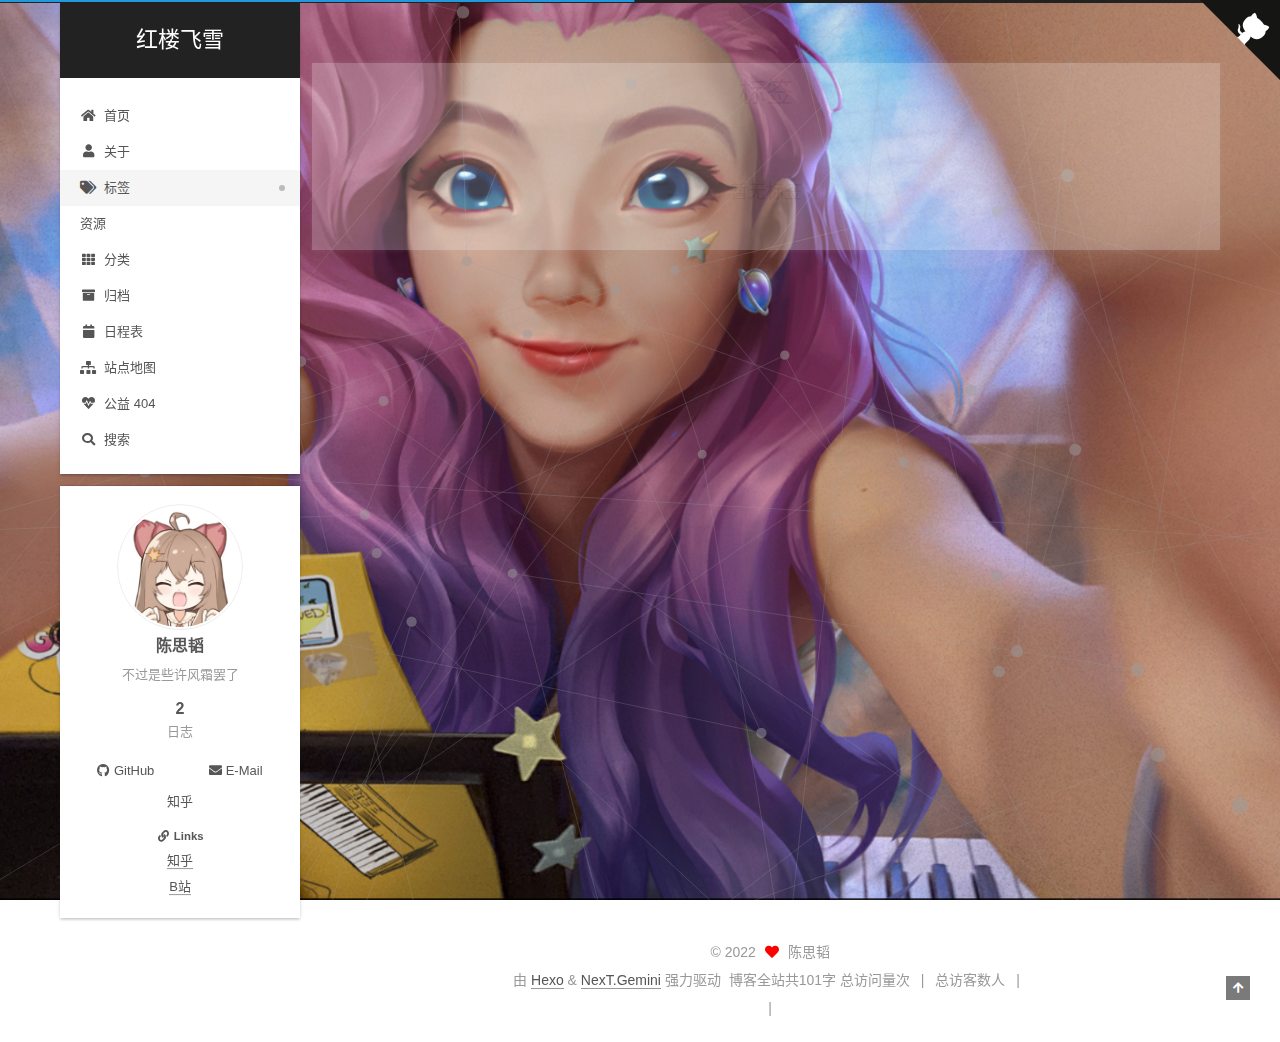
<file: tags/index.html>
<!DOCTYPE html>
<html lang="zh-CN">
<head>
  <meta charset="UTF-8">
<meta name="viewport" content="width=device-width, initial-scale=1, maximum-scale=2">
<meta name="theme-color" content="#222">
<meta name="generator" content="Hexo 6.3.0">
  <link rel="apple-touch-icon" sizes="180x180" href="/images/apple-touch-icon-next.png">
  <link rel="icon" type="image/png" sizes="32x32" href="/images/shengjiaran1.png">
  <link rel="icon" type="image/png" sizes="16x16" href="/images/shengjiaran.png">
  <link rel="mask-icon" href="/images/logo.svg" color="#222">

<link rel="stylesheet" href="/css/main.css">


<link rel="stylesheet" href="/lib/font-awesome/css/all.min.css">
  <link rel="stylesheet" href="/lib/pace/pace-theme-minimal.min.css">
  <script src="/lib/pace/pace.min.js"></script>

<script id="hexo-configurations">
    var NexT = window.NexT || {};
    var CONFIG = {"hostname":"example.com","root":"/","scheme":"Gemini","version":"7.8.0","exturl":false,"sidebar":{"position":"left","display":"post","padding":18,"offset":12,"onmobile":false},"copycode":{"enable":false,"show_result":false,"style":null},"back2top":{"enable":true,"sidebar":false,"scrollpercent":false},"bookmark":{"enable":false,"color":"#222","save":"auto"},"fancybox":false,"mediumzoom":false,"lazyload":false,"pangu":false,"comments":{"style":"tabs","active":null,"storage":true,"lazyload":false,"nav":null},"algolia":{"hits":{"per_page":10},"labels":{"input_placeholder":"Search for Posts","hits_empty":"We didn't find any results for the search: ${query}","hits_stats":"${hits} results found in ${time} ms"}},"localsearch":{"enable":true,"trigger":"manual","top_n_per_article":1,"unescape":false,"preload":false},"motion":{"enable":true,"async":false,"transition":{"post_block":"fadeIn","post_header":"slideDownIn","post_body":"slideDownIn","coll_header":"slideLeftIn","sidebar":"slideUpIn"}}};
  </script>

  <meta name="description" content="不过是些许风霜罢了">
<meta property="og:type" content="website">
<meta property="og:title" content="标签">
<meta property="og:url" content="http://example.com/tags/index.html">
<meta property="og:site_name" content="红楼飞雪">
<meta property="og:description" content="不过是些许风霜罢了">
<meta property="og:locale" content="zh_CN">
<meta property="article:published_time" content="2022-09-30T01:51:36.000Z">
<meta property="article:modified_time" content="2022-09-30T02:04:52.565Z">
<meta property="article:author" content="陈思韬">
<meta name="twitter:card" content="summary">

<link rel="canonical" href="http://example.com/tags/">


<script id="page-configurations">
  // https://hexo.io/docs/variables.html
  CONFIG.page = {
    sidebar: "",
    isHome : false,
    isPost : false,
    lang   : 'zh-CN'
  };
</script>

  <title>标签 | 红楼飞雪
</title>
  






  <noscript>
  <style>
  .use-motion .brand,
  .use-motion .menu-item,
  .sidebar-inner,
  .use-motion .post-block,
  .use-motion .pagination,
  .use-motion .comments,
  .use-motion .post-header,
  .use-motion .post-body,
  .use-motion .collection-header { opacity: initial; }

  .use-motion .site-title,
  .use-motion .site-subtitle {
    opacity: initial;
    top: initial;
  }

  .use-motion .logo-line-before i { left: initial; }
  .use-motion .logo-line-after i { right: initial; }
  </style>
</noscript>

<link rel="alternate" href="/rss2.xml" title="红楼飞雪" type="application/rss+xml">
</head>

<body itemscope itemtype="http://schema.org/WebPage">
  <div class="container use-motion">
    <div class="headband"></div>
    <a target="_blank" rel="noopener" href="https://github.com/sitao0125" class="github-corner" aria-label="View source on GitHub"><svg width="80" height="80" viewBox="0 0 250 250" style="fill:#151513; color:#fff; position: absolute; top: 0; border: 0; right: 0;" aria-hidden="true"><path d="M0,0 L115,115 L130,115 L142,142 L250,250 L250,0 Z"></path><path d="M128.3,109.0 C113.8,99.7 119.0,89.6 119.0,89.6 C122.0,82.7 120.5,78.6 120.5,78.6 C119.2,72.0 123.4,76.3 123.4,76.3 C127.3,80.9 125.5,87.3 125.5,87.3 C122.9,97.6 130.6,101.9 134.4,103.2" fill="currentColor" style="transform-origin: 130px 106px;" class="octo-arm"></path><path d="M115.0,115.0 C114.9,115.1 118.7,116.5 119.8,115.4 L133.7,101.6 C136.9,99.2 139.9,98.4 142.2,98.6 C133.8,88.0 127.5,74.4 143.8,58.0 C148.5,53.4 154.0,51.2 159.7,51.0 C160.3,49.4 163.2,43.6 171.4,40.1 C171.4,40.1 176.1,42.5 178.8,56.2 C183.1,58.6 187.2,61.8 190.9,65.4 C194.5,69.0 197.7,73.2 200.1,77.6 C213.8,80.2 216.3,84.9 216.3,84.9 C212.7,93.1 206.9,96.0 205.4,96.6 C205.1,102.4 203.0,107.8 198.3,112.5 C181.9,128.9 168.3,122.5 157.7,114.1 C157.9,116.9 156.7,120.9 152.7,124.9 L141.0,136.5 C139.8,137.7 141.6,141.9 141.8,141.8 Z" fill="currentColor" class="octo-body"></path></svg></a><style>.github-corner:hover .octo-arm{animation:octocat-wave 560ms ease-in-out}@keyframes octocat-wave{0%,100%{transform:rotate(0)}20%,60%{transform:rotate(-25deg)}40%,80%{transform:rotate(10deg)}}@media (max-width:500px){.github-corner:hover .octo-arm{animation:none}.github-corner .octo-arm{animation:octocat-wave 560ms ease-in-out}}</style>
    

    <header class="header" itemscope itemtype="http://schema.org/WPHeader">
      <div class="header-inner"><div class="site-brand-container">
  <div class="site-nav-toggle">
    <div class="toggle" aria-label="切换导航栏">
      <span class="toggle-line toggle-line-first"></span>
      <span class="toggle-line toggle-line-middle"></span>
      <span class="toggle-line toggle-line-last"></span>
    </div>
  </div>

  <div class="site-meta">

    <a href="/" class="brand" rel="start">
      <span class="logo-line-before"><i></i></span>
      <h1 class="site-title">红楼飞雪</h1>
      <span class="logo-line-after"><i></i></span>
    </a>
  </div>

  <div class="site-nav-right">
    <div class="toggle popup-trigger">
        <i class="fa fa-search fa-fw fa-lg"></i>
    </div>
  </div>
</div>




<nav class="site-nav">
  <ul id="menu" class="main-menu menu">
        <li class="menu-item menu-item-home">

    <a href="/" rel="section"><i class="fa fa-home fa-fw"></i>首页</a>

  </li>
        <li class="menu-item menu-item-about">

    <a href="/about/" rel="section"><i class="fa fa-user fa-fw"></i>关于</a>

  </li>
        <li class="menu-item menu-item-tags">

    <a href="/tags/" rel="section"><i class="fa fa-tags fa-fw"></i>标签</a>

  </li>
        <li class="menu-item menu-item-resources">

    <a href="/resources/" rel="section"><i class="download fa-fw"></i>资源</a>

  </li>
        <li class="menu-item menu-item-categories">

    <a href="/categories/" rel="section"><i class="fa fa-th fa-fw"></i>分类</a>

  </li>
        <li class="menu-item menu-item-archives">

    <a href="/archives/" rel="section"><i class="fa fa-archive fa-fw"></i>归档</a>

  </li>
        <li class="menu-item menu-item-schedule">

    <a href="/schedule/" rel="section"><i class="fa fa-calendar fa-fw"></i>日程表</a>

  </li>
        <li class="menu-item menu-item-sitemap">

    <a href="/sitemap.xml" rel="section"><i class="fa fa-sitemap fa-fw"></i>站点地图</a>

  </li>
        <li class="menu-item menu-item-commonweal">

    <a href="/404/" rel="section"><i class="fa fa-heartbeat fa-fw"></i>公益 404</a>

  </li>
      <li class="menu-item menu-item-search">
        <a role="button" class="popup-trigger"><i class="fa fa-search fa-fw"></i>搜索
        </a>
      </li>
  </ul>
</nav>



  <div class="search-pop-overlay">
    <div class="popup search-popup">
        <div class="search-header">
  <span class="search-icon">
    <i class="fa fa-search"></i>
  </span>
  <div class="search-input-container">
    <input autocomplete="off" autocapitalize="off"
           placeholder="搜索..." spellcheck="false"
           type="search" class="search-input">
  </div>
  <span class="popup-btn-close">
    <i class="fa fa-times-circle"></i>
  </span>
</div>
<div id="search-result">
  <div id="no-result">
    <i class="fa fa-spinner fa-pulse fa-5x fa-fw"></i>
  </div>
</div>

    </div>
  </div>

</div>
    </header>

    
  <div class="back-to-top">
    <i class="fa fa-arrow-up"></i>
    <span>0%</span>
  </div>


    <main class="main">
      <div class="main-inner">
        <div class="content-wrap">
          
  
  

          <div class="content page posts-expand">
            

    
    
    
    <div class="post-block" lang="zh-CN">
      <header class="post-header">

<h1 class="post-title" itemprop="name headline">标签
</h1>

<div class="post-meta">
  

</div>

</header>

      
      
      
      <div class="post-body">
          <div class="tag-cloud">
            <div class="tag-cloud-title">
              暂无标签
            </div>
            <div class="tag-cloud-tags">
              
            </div>
          </div>
        
      </div>
      
      
      
    </div>
    

    
    
    


          </div>
          

<script>
  window.addEventListener('tabs:register', () => {
    let { activeClass } = CONFIG.comments;
    if (CONFIG.comments.storage) {
      activeClass = localStorage.getItem('comments_active') || activeClass;
    }
    if (activeClass) {
      let activeTab = document.querySelector(`a[href="#comment-${activeClass}"]`);
      if (activeTab) {
        activeTab.click();
      }
    }
  });
  if (CONFIG.comments.storage) {
    window.addEventListener('tabs:click', event => {
      if (!event.target.matches('.tabs-comment .tab-content .tab-pane')) return;
      let commentClass = event.target.classList[1];
      localStorage.setItem('comments_active', commentClass);
    });
  }
</script>

        </div>
          
  
  <div class="toggle sidebar-toggle">
    <span class="toggle-line toggle-line-first"></span>
    <span class="toggle-line toggle-line-middle"></span>
    <span class="toggle-line toggle-line-last"></span>
  </div>

  <aside class="sidebar">
    <div class="sidebar-inner">

      <ul class="sidebar-nav motion-element">
        <li class="sidebar-nav-toc">
          文章目录
        </li>
        <li class="sidebar-nav-overview">
          站点概览
        </li>
      </ul>

      <!--noindex-->
      <div class="post-toc-wrap sidebar-panel">
      </div>
      <!--/noindex-->

      <div class="site-overview-wrap sidebar-panel">
        <div class="site-author motion-element" itemprop="author" itemscope itemtype="http://schema.org/Person">
    <img class="site-author-image" itemprop="image" alt="陈思韬"
      src="/images/jiaran.png">
  <p class="site-author-name" itemprop="name">陈思韬</p>
  <div class="site-description" itemprop="description">不过是些许风霜罢了</div>
</div>
<div class="site-state-wrap motion-element">
  <nav class="site-state">
      <div class="site-state-item site-state-posts">
          <a href="/archives/">
        
          <span class="site-state-item-count">2</span>
          <span class="site-state-item-name">日志</span>
        </a>
      </div>
  </nav>
</div>
  <div class="links-of-author motion-element">
      <span class="links-of-author-item">
        <a href="https://github.com/sitao0125" title="GitHub → https:&#x2F;&#x2F;github.com&#x2F;sitao0125" rel="noopener" target="_blank"><i class="fab fa-github fa-fw"></i>GitHub</a>
      </span>
      <span class="links-of-author-item">
        <a href="mailto:sitao0125@163.com" title="E-Mail → mailto:sitao0125@163.com" rel="noopener" target="_blank"><i class="fa fa-envelope fa-fw"></i>E-Mail</a>
      </span>
      <span class="links-of-author-item">
        <a href="https://www.zhihu.com/people/nian-yue-24-19" title="知乎 → https:&#x2F;&#x2F;www.zhihu.com&#x2F;people&#x2F;nian-yue-24-19" rel="noopener" target="_blank"><i class="gratipay fa-fw"></i>知乎</a>
      </span>
  </div>


  <div class="links-of-blogroll motion-element">
    <div class="links-of-blogroll-title"><i class="fa fa-link fa-fw"></i>
      Links
    </div>
    <ul class="links-of-blogroll-list">
        <li class="links-of-blogroll-item">
          <a href="https://www.zhihu.com/" title="https:&#x2F;&#x2F;www.zhihu.com&#x2F;" rel="noopener" target="_blank">知乎</a>
        </li>
        <li class="links-of-blogroll-item">
          <a href="https://www.bilibili.com/" title="https:&#x2F;&#x2F;www.bilibili.com&#x2F;" rel="noopener" target="_blank">B站</a>
        </li>
    </ul>
  </div>

      </div>

    </div>
  </aside>
  <div id="sidebar-dimmer"></div>


      </div>
    </main>

    <footer class="footer">
      <div class="footer-inner">
        

        

<div class="copyright">
  
  &copy; 
  <span itemprop="copyrightYear">2022</span>
  <span class="with-love">
    <i class="fa fa-heart"></i>
  </span>
  <span class="author" itemprop="copyrightHolder">陈思韬</span>
</div>
  <div class="powered-by">由 <a href="https://hexo.io/" class="theme-link" rel="noopener" target="_blank">Hexo</a> & <a href="https://theme-next.org/" class="theme-link" rel="noopener" target="_blank">NexT.Gemini</a> 强力驱动
  </div>
<div class="theme-info">
  <div class="powered-by"></div>
  <span class="post-count">博客全站共101字</span>
</div>

    <script async src="//dn-lbstatics.qbox.me/busuanzi/2.3/busuanzi.pure.mini.js"></script>

    <span id="busuanzi_container_site_pv">总访问量<span id="busuanzi_value_site_pv"></span>次</span>
    <span class="post-meta-divider">|</span>
    <span id="busuanzi_container_site_uv">总访客数<span id="busuanzi_value_site_uv"></span>人</span>
    <span class="post-meta-divider">|</span>
<!-- 不蒜子计数初始值纠正 -->
<script>
$(document).ready(function() {

    var int = setInterval(fixCount, 50);  // 50ms周期检测函数
    var countOffset = 20000;  // 初始化首次数据

    function fixCount() {            
       if (document.getElementById("busuanzi_container_site_pv").style.display != "none")
        {
            $("#busuanzi_value_site_pv").html(parseInt($("#busuanzi_value_site_pv").html()) + countOffset); 
            clearInterval(int);
        }                  
        if ($("#busuanzi_container_site_pv").css("display") != "none")
        {
            $("#busuanzi_value_site_uv").html(parseInt($("#busuanzi_value_site_uv").html()) + countOffset); // 加上初始数据 
            clearInterval(int); // 停止检测
        }  
    }
       	
});
</script> 

        
<div class="busuanzi-count">
  <script async src="https://busuanzi.ibruce.info/busuanzi/2.3/busuanzi.pure.mini.js"></script>
    <span class="post-meta-item" id="busuanzi_container_site_uv" style="display: none;">
      <span class="post-meta-item-icon">
        <i class="fa fa-user"></i>
      </span>
      <span class="site-uv" title="总访客量">
        <span id="busuanzi_value_site_uv"></span>
      </span>
    </span>
    <span class="post-meta-divider">|</span>
    <span class="post-meta-item" id="busuanzi_container_site_pv" style="display: none;">
      <span class="post-meta-item-icon">
        <i class="fa fa-eye"></i>
      </span>
      <span class="site-pv" title="总访问量">
        <span id="busuanzi_value_site_pv"></span>
      </span>
    </span>
</div>








      </div>
    </footer>
  </div>

  
  <script src="/lib/anime.min.js"></script>
  <script src="/lib/velocity/velocity.min.js"></script>
  <script src="/lib/velocity/velocity.ui.min.js"></script>

<script src="/js/utils.js"></script>

<script src="/js/motion.js"></script>


<script src="/js/schemes/pisces.js"></script>


<script src="/js/next-boot.js"></script>


  <script defer src="/lib/three/three.min.js"></script>
    <script defer src="/lib/three/canvas_lines.min.js"></script>


  




  
<script src="/js/local-search.js"></script>













  

  

  

</body>
</html>
</file>
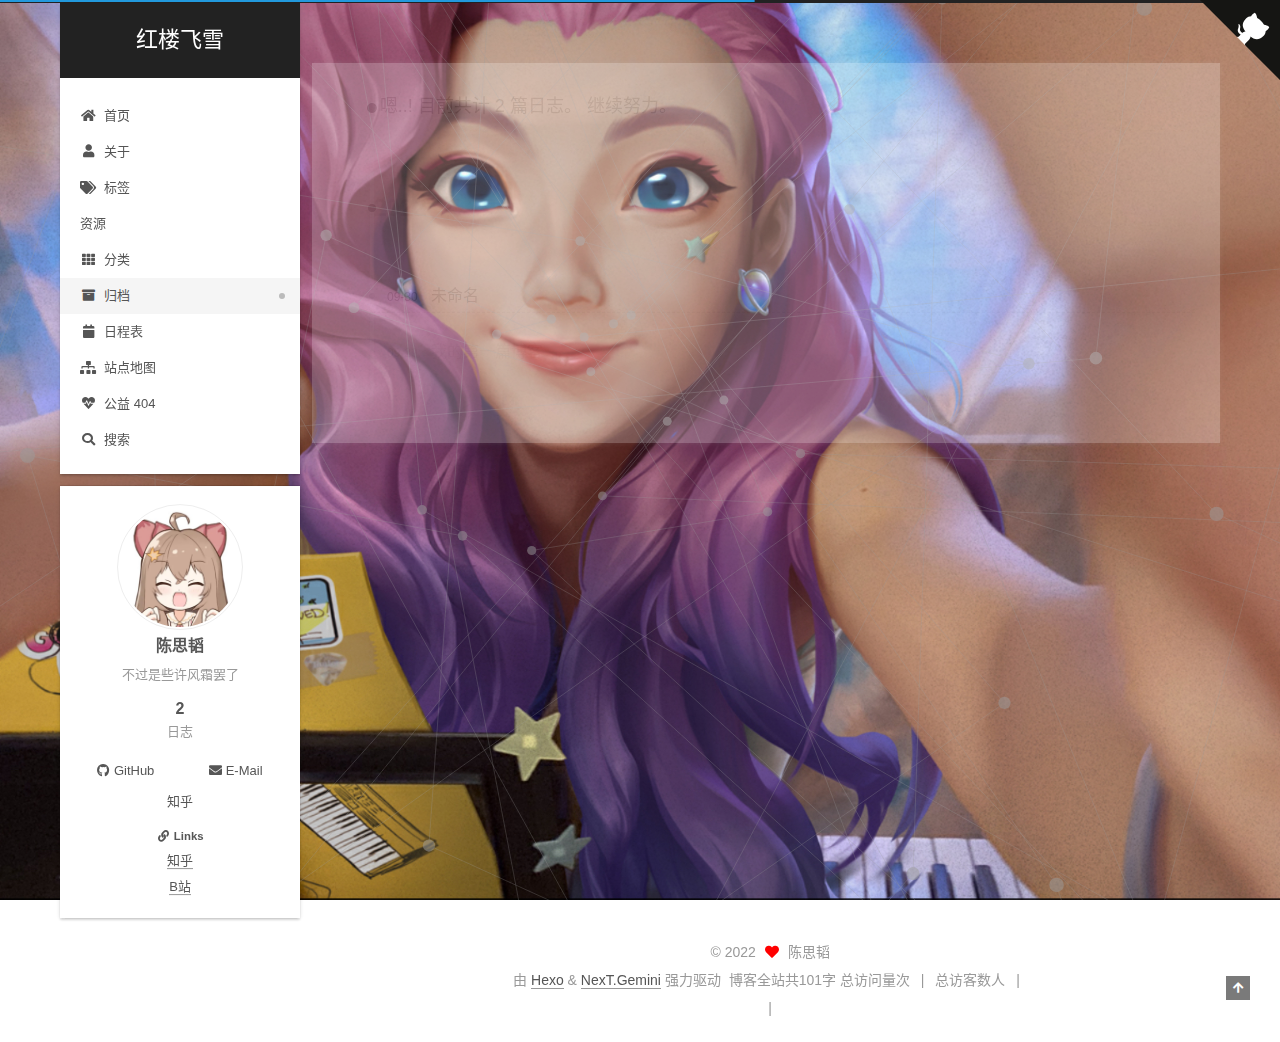
<file: archives/2022/index.html>
<!DOCTYPE html>
<html lang="zh-CN">
<head>
  <meta charset="UTF-8">
<meta name="viewport" content="width=device-width, initial-scale=1, maximum-scale=2">
<meta name="theme-color" content="#222">
<meta name="generator" content="Hexo 6.3.0">
  <link rel="apple-touch-icon" sizes="180x180" href="/images/apple-touch-icon-next.png">
  <link rel="icon" type="image/png" sizes="32x32" href="/images/shengjiaran1.png">
  <link rel="icon" type="image/png" sizes="16x16" href="/images/shengjiaran.png">
  <link rel="mask-icon" href="/images/logo.svg" color="#222">

<link rel="stylesheet" href="/css/main.css">


<link rel="stylesheet" href="/lib/font-awesome/css/all.min.css">
  <link rel="stylesheet" href="/lib/pace/pace-theme-minimal.min.css">
  <script src="/lib/pace/pace.min.js"></script>

<script id="hexo-configurations">
    var NexT = window.NexT || {};
    var CONFIG = {"hostname":"example.com","root":"/","scheme":"Gemini","version":"7.8.0","exturl":false,"sidebar":{"position":"left","display":"post","padding":18,"offset":12,"onmobile":false},"copycode":{"enable":false,"show_result":false,"style":null},"back2top":{"enable":true,"sidebar":false,"scrollpercent":false},"bookmark":{"enable":false,"color":"#222","save":"auto"},"fancybox":false,"mediumzoom":false,"lazyload":false,"pangu":false,"comments":{"style":"tabs","active":null,"storage":true,"lazyload":false,"nav":null},"algolia":{"hits":{"per_page":10},"labels":{"input_placeholder":"Search for Posts","hits_empty":"We didn't find any results for the search: ${query}","hits_stats":"${hits} results found in ${time} ms"}},"localsearch":{"enable":true,"trigger":"manual","top_n_per_article":1,"unescape":false,"preload":false},"motion":{"enable":true,"async":false,"transition":{"post_block":"fadeIn","post_header":"slideDownIn","post_body":"slideDownIn","coll_header":"slideLeftIn","sidebar":"slideUpIn"}}};
  </script>

  <meta name="description" content="不过是些许风霜罢了">
<meta property="og:type" content="website">
<meta property="og:title" content="红楼飞雪">
<meta property="og:url" content="http://example.com/archives/2022/index.html">
<meta property="og:site_name" content="红楼飞雪">
<meta property="og:description" content="不过是些许风霜罢了">
<meta property="og:locale" content="zh_CN">
<meta property="article:author" content="陈思韬">
<meta name="twitter:card" content="summary">

<link rel="canonical" href="http://example.com/archives/2022/">


<script id="page-configurations">
  // https://hexo.io/docs/variables.html
  CONFIG.page = {
    sidebar: "",
    isHome : false,
    isPost : false,
    lang   : 'zh-CN'
  };
</script>

  <title>归档 | 红楼飞雪</title>
  






  <noscript>
  <style>
  .use-motion .brand,
  .use-motion .menu-item,
  .sidebar-inner,
  .use-motion .post-block,
  .use-motion .pagination,
  .use-motion .comments,
  .use-motion .post-header,
  .use-motion .post-body,
  .use-motion .collection-header { opacity: initial; }

  .use-motion .site-title,
  .use-motion .site-subtitle {
    opacity: initial;
    top: initial;
  }

  .use-motion .logo-line-before i { left: initial; }
  .use-motion .logo-line-after i { right: initial; }
  </style>
</noscript>

<link rel="alternate" href="/rss2.xml" title="红楼飞雪" type="application/rss+xml">
</head>

<body itemscope itemtype="http://schema.org/WebPage">
  <div class="container use-motion">
    <div class="headband"></div>
    <a target="_blank" rel="noopener" href="https://github.com/sitao0125" class="github-corner" aria-label="View source on GitHub"><svg width="80" height="80" viewBox="0 0 250 250" style="fill:#151513; color:#fff; position: absolute; top: 0; border: 0; right: 0;" aria-hidden="true"><path d="M0,0 L115,115 L130,115 L142,142 L250,250 L250,0 Z"></path><path d="M128.3,109.0 C113.8,99.7 119.0,89.6 119.0,89.6 C122.0,82.7 120.5,78.6 120.5,78.6 C119.2,72.0 123.4,76.3 123.4,76.3 C127.3,80.9 125.5,87.3 125.5,87.3 C122.9,97.6 130.6,101.9 134.4,103.2" fill="currentColor" style="transform-origin: 130px 106px;" class="octo-arm"></path><path d="M115.0,115.0 C114.9,115.1 118.7,116.5 119.8,115.4 L133.7,101.6 C136.9,99.2 139.9,98.4 142.2,98.6 C133.8,88.0 127.5,74.4 143.8,58.0 C148.5,53.4 154.0,51.2 159.7,51.0 C160.3,49.4 163.2,43.6 171.4,40.1 C171.4,40.1 176.1,42.5 178.8,56.2 C183.1,58.6 187.2,61.8 190.9,65.4 C194.5,69.0 197.7,73.2 200.1,77.6 C213.8,80.2 216.3,84.9 216.3,84.9 C212.7,93.1 206.9,96.0 205.4,96.6 C205.1,102.4 203.0,107.8 198.3,112.5 C181.9,128.9 168.3,122.5 157.7,114.1 C157.9,116.9 156.7,120.9 152.7,124.9 L141.0,136.5 C139.8,137.7 141.6,141.9 141.8,141.8 Z" fill="currentColor" class="octo-body"></path></svg></a><style>.github-corner:hover .octo-arm{animation:octocat-wave 560ms ease-in-out}@keyframes octocat-wave{0%,100%{transform:rotate(0)}20%,60%{transform:rotate(-25deg)}40%,80%{transform:rotate(10deg)}}@media (max-width:500px){.github-corner:hover .octo-arm{animation:none}.github-corner .octo-arm{animation:octocat-wave 560ms ease-in-out}}</style>
    

    <header class="header" itemscope itemtype="http://schema.org/WPHeader">
      <div class="header-inner"><div class="site-brand-container">
  <div class="site-nav-toggle">
    <div class="toggle" aria-label="切换导航栏">
      <span class="toggle-line toggle-line-first"></span>
      <span class="toggle-line toggle-line-middle"></span>
      <span class="toggle-line toggle-line-last"></span>
    </div>
  </div>

  <div class="site-meta">

    <a href="/" class="brand" rel="start">
      <span class="logo-line-before"><i></i></span>
      <h1 class="site-title">红楼飞雪</h1>
      <span class="logo-line-after"><i></i></span>
    </a>
  </div>

  <div class="site-nav-right">
    <div class="toggle popup-trigger">
        <i class="fa fa-search fa-fw fa-lg"></i>
    </div>
  </div>
</div>




<nav class="site-nav">
  <ul id="menu" class="main-menu menu">
        <li class="menu-item menu-item-home">

    <a href="/" rel="section"><i class="fa fa-home fa-fw"></i>首页</a>

  </li>
        <li class="menu-item menu-item-about">

    <a href="/about/" rel="section"><i class="fa fa-user fa-fw"></i>关于</a>

  </li>
        <li class="menu-item menu-item-tags">

    <a href="/tags/" rel="section"><i class="fa fa-tags fa-fw"></i>标签</a>

  </li>
        <li class="menu-item menu-item-resources">

    <a href="/resources/" rel="section"><i class="download fa-fw"></i>资源</a>

  </li>
        <li class="menu-item menu-item-categories">

    <a href="/categories/" rel="section"><i class="fa fa-th fa-fw"></i>分类</a>

  </li>
        <li class="menu-item menu-item-archives">

    <a href="/archives/" rel="section"><i class="fa fa-archive fa-fw"></i>归档</a>

  </li>
        <li class="menu-item menu-item-schedule">

    <a href="/schedule/" rel="section"><i class="fa fa-calendar fa-fw"></i>日程表</a>

  </li>
        <li class="menu-item menu-item-sitemap">

    <a href="/sitemap.xml" rel="section"><i class="fa fa-sitemap fa-fw"></i>站点地图</a>

  </li>
        <li class="menu-item menu-item-commonweal">

    <a href="/404/" rel="section"><i class="fa fa-heartbeat fa-fw"></i>公益 404</a>

  </li>
      <li class="menu-item menu-item-search">
        <a role="button" class="popup-trigger"><i class="fa fa-search fa-fw"></i>搜索
        </a>
      </li>
  </ul>
</nav>



  <div class="search-pop-overlay">
    <div class="popup search-popup">
        <div class="search-header">
  <span class="search-icon">
    <i class="fa fa-search"></i>
  </span>
  <div class="search-input-container">
    <input autocomplete="off" autocapitalize="off"
           placeholder="搜索..." spellcheck="false"
           type="search" class="search-input">
  </div>
  <span class="popup-btn-close">
    <i class="fa fa-times-circle"></i>
  </span>
</div>
<div id="search-result">
  <div id="no-result">
    <i class="fa fa-spinner fa-pulse fa-5x fa-fw"></i>
  </div>
</div>

    </div>
  </div>

</div>
    </header>

    
  <div class="back-to-top">
    <i class="fa fa-arrow-up"></i>
    <span>0%</span>
  </div>


    <main class="main">
      <div class="main-inner">
        <div class="content-wrap">
          

          <div class="content archive">
            

  
  
  
  <div class="post-block">
    <div class="posts-collapse">
      <div class="collection-title">
        <span class="collection-header">嗯..! 目前共计 2 篇日志。 继续努力。</span>
      </div>

      
    <div class="collection-year">
      <span class="collection-header">2022</span>
    </div>

  <article itemscope itemtype="http://schema.org/Article">
    <header class="post-header">

      <div class="post-meta">
        <time itemprop="dateCreated"
              datetime="2022-09-30T16:28:20+08:00"
              content="2022-09-30">
          09-30
        </time>
      </div>

      <div class="post-title">
          <a class="post-title-link" href="/2022/09/30/fangyuan/" itemprop="url">
            <span itemprop="name">未命名</span>
          </a>
      </div>

    </header>
  </article>

  <article itemscope itemtype="http://schema.org/Article">
    <header class="post-header">

      <div class="post-meta">
        <time itemprop="dateCreated"
              datetime="2022-09-29T23:23:41+08:00"
              content="2022-09-29">
          09-29
        </time>
      </div>

      <div class="post-title">
          <a class="post-title-link" href="/2022/09/29/hello-world/" itemprop="url">
            <span itemprop="name">我的第一篇博客</span>
          </a>
      </div>

    </header>
  </article>


    </div>
  </div>
  
  
  

  



          </div>
          

<script>
  window.addEventListener('tabs:register', () => {
    let { activeClass } = CONFIG.comments;
    if (CONFIG.comments.storage) {
      activeClass = localStorage.getItem('comments_active') || activeClass;
    }
    if (activeClass) {
      let activeTab = document.querySelector(`a[href="#comment-${activeClass}"]`);
      if (activeTab) {
        activeTab.click();
      }
    }
  });
  if (CONFIG.comments.storage) {
    window.addEventListener('tabs:click', event => {
      if (!event.target.matches('.tabs-comment .tab-content .tab-pane')) return;
      let commentClass = event.target.classList[1];
      localStorage.setItem('comments_active', commentClass);
    });
  }
</script>

        </div>
          
  
  <div class="toggle sidebar-toggle">
    <span class="toggle-line toggle-line-first"></span>
    <span class="toggle-line toggle-line-middle"></span>
    <span class="toggle-line toggle-line-last"></span>
  </div>

  <aside class="sidebar">
    <div class="sidebar-inner">

      <ul class="sidebar-nav motion-element">
        <li class="sidebar-nav-toc">
          文章目录
        </li>
        <li class="sidebar-nav-overview">
          站点概览
        </li>
      </ul>

      <!--noindex-->
      <div class="post-toc-wrap sidebar-panel">
      </div>
      <!--/noindex-->

      <div class="site-overview-wrap sidebar-panel">
        <div class="site-author motion-element" itemprop="author" itemscope itemtype="http://schema.org/Person">
    <img class="site-author-image" itemprop="image" alt="陈思韬"
      src="/images/jiaran.png">
  <p class="site-author-name" itemprop="name">陈思韬</p>
  <div class="site-description" itemprop="description">不过是些许风霜罢了</div>
</div>
<div class="site-state-wrap motion-element">
  <nav class="site-state">
      <div class="site-state-item site-state-posts">
          <a href="/archives/">
        
          <span class="site-state-item-count">2</span>
          <span class="site-state-item-name">日志</span>
        </a>
      </div>
  </nav>
</div>
  <div class="links-of-author motion-element">
      <span class="links-of-author-item">
        <a href="https://github.com/sitao0125" title="GitHub → https:&#x2F;&#x2F;github.com&#x2F;sitao0125" rel="noopener" target="_blank"><i class="fab fa-github fa-fw"></i>GitHub</a>
      </span>
      <span class="links-of-author-item">
        <a href="mailto:sitao0125@163.com" title="E-Mail → mailto:sitao0125@163.com" rel="noopener" target="_blank"><i class="fa fa-envelope fa-fw"></i>E-Mail</a>
      </span>
      <span class="links-of-author-item">
        <a href="https://www.zhihu.com/people/nian-yue-24-19" title="知乎 → https:&#x2F;&#x2F;www.zhihu.com&#x2F;people&#x2F;nian-yue-24-19" rel="noopener" target="_blank"><i class="gratipay fa-fw"></i>知乎</a>
      </span>
  </div>


  <div class="links-of-blogroll motion-element">
    <div class="links-of-blogroll-title"><i class="fa fa-link fa-fw"></i>
      Links
    </div>
    <ul class="links-of-blogroll-list">
        <li class="links-of-blogroll-item">
          <a href="https://www.zhihu.com/" title="https:&#x2F;&#x2F;www.zhihu.com&#x2F;" rel="noopener" target="_blank">知乎</a>
        </li>
        <li class="links-of-blogroll-item">
          <a href="https://www.bilibili.com/" title="https:&#x2F;&#x2F;www.bilibili.com&#x2F;" rel="noopener" target="_blank">B站</a>
        </li>
    </ul>
  </div>

      </div>

    </div>
  </aside>
  <div id="sidebar-dimmer"></div>


      </div>
    </main>

    <footer class="footer">
      <div class="footer-inner">
        

        

<div class="copyright">
  
  &copy; 
  <span itemprop="copyrightYear">2022</span>
  <span class="with-love">
    <i class="fa fa-heart"></i>
  </span>
  <span class="author" itemprop="copyrightHolder">陈思韬</span>
</div>
  <div class="powered-by">由 <a href="https://hexo.io/" class="theme-link" rel="noopener" target="_blank">Hexo</a> & <a href="https://theme-next.org/" class="theme-link" rel="noopener" target="_blank">NexT.Gemini</a> 强力驱动
  </div>
<div class="theme-info">
  <div class="powered-by"></div>
  <span class="post-count">博客全站共101字</span>
</div>

    <script async src="//dn-lbstatics.qbox.me/busuanzi/2.3/busuanzi.pure.mini.js"></script>

    <span id="busuanzi_container_site_pv">总访问量<span id="busuanzi_value_site_pv"></span>次</span>
    <span class="post-meta-divider">|</span>
    <span id="busuanzi_container_site_uv">总访客数<span id="busuanzi_value_site_uv"></span>人</span>
    <span class="post-meta-divider">|</span>
<!-- 不蒜子计数初始值纠正 -->
<script>
$(document).ready(function() {

    var int = setInterval(fixCount, 50);  // 50ms周期检测函数
    var countOffset = 20000;  // 初始化首次数据

    function fixCount() {            
       if (document.getElementById("busuanzi_container_site_pv").style.display != "none")
        {
            $("#busuanzi_value_site_pv").html(parseInt($("#busuanzi_value_site_pv").html()) + countOffset); 
            clearInterval(int);
        }                  
        if ($("#busuanzi_container_site_pv").css("display") != "none")
        {
            $("#busuanzi_value_site_uv").html(parseInt($("#busuanzi_value_site_uv").html()) + countOffset); // 加上初始数据 
            clearInterval(int); // 停止检测
        }  
    }
       	
});
</script> 

        
<div class="busuanzi-count">
  <script async src="https://busuanzi.ibruce.info/busuanzi/2.3/busuanzi.pure.mini.js"></script>
    <span class="post-meta-item" id="busuanzi_container_site_uv" style="display: none;">
      <span class="post-meta-item-icon">
        <i class="fa fa-user"></i>
      </span>
      <span class="site-uv" title="总访客量">
        <span id="busuanzi_value_site_uv"></span>
      </span>
    </span>
    <span class="post-meta-divider">|</span>
    <span class="post-meta-item" id="busuanzi_container_site_pv" style="display: none;">
      <span class="post-meta-item-icon">
        <i class="fa fa-eye"></i>
      </span>
      <span class="site-pv" title="总访问量">
        <span id="busuanzi_value_site_pv"></span>
      </span>
    </span>
</div>








      </div>
    </footer>
  </div>

  
  <script src="/lib/anime.min.js"></script>
  <script src="/lib/velocity/velocity.min.js"></script>
  <script src="/lib/velocity/velocity.ui.min.js"></script>

<script src="/js/utils.js"></script>

<script src="/js/motion.js"></script>


<script src="/js/schemes/pisces.js"></script>


<script src="/js/next-boot.js"></script>


  <script defer src="/lib/three/three.min.js"></script>
    <script defer src="/lib/three/canvas_lines.min.js"></script>


  




  
<script src="/js/local-search.js"></script>













  

  

  

</body>
</html>
</file>
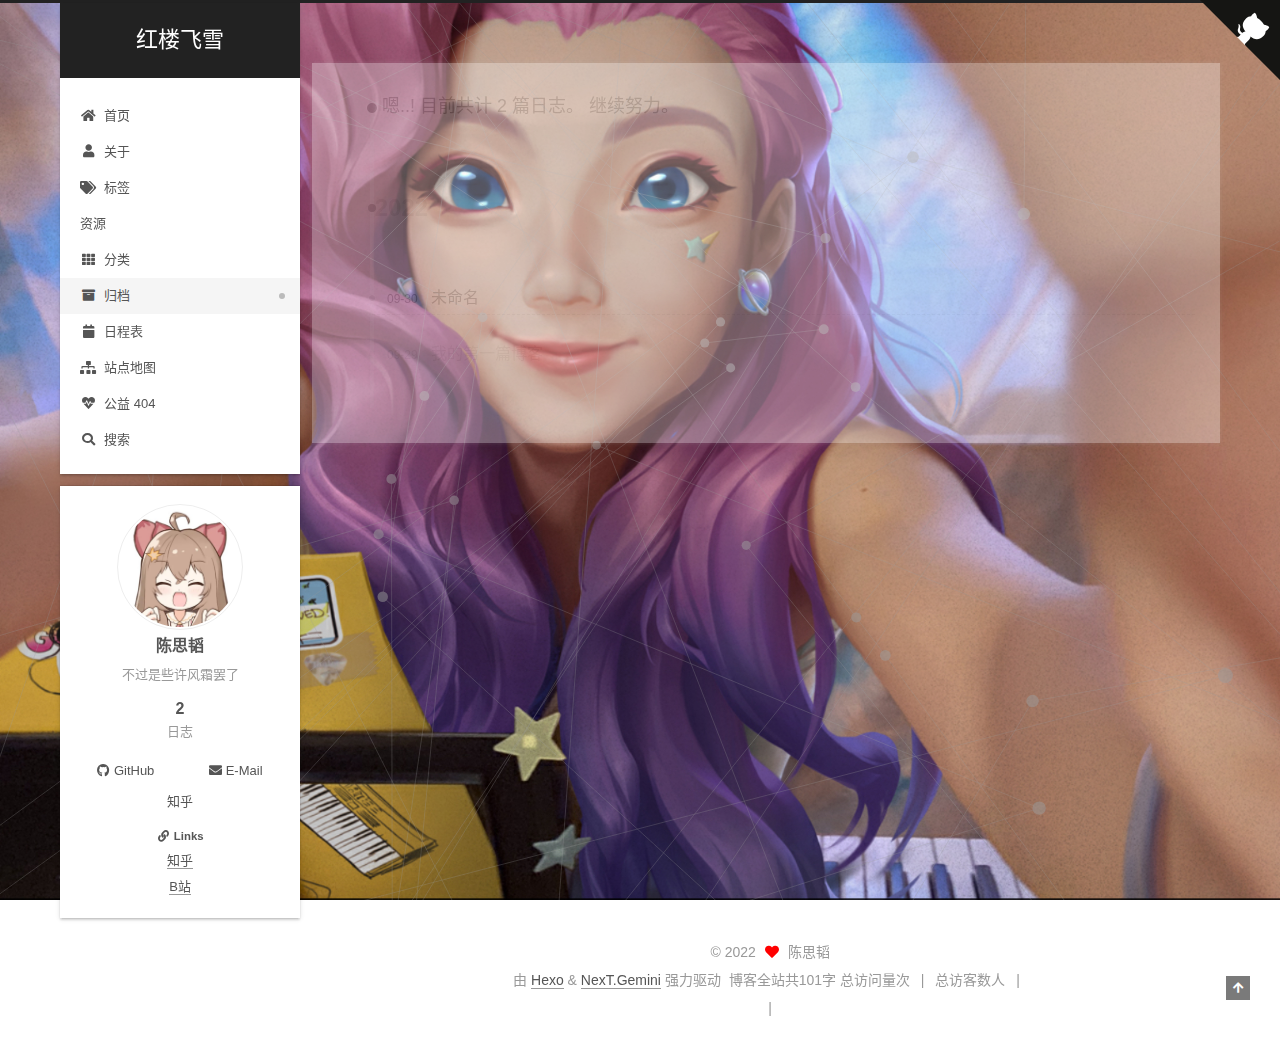
<file: archives/2022/09/index.html>
<!DOCTYPE html>
<html lang="zh-CN">
<head>
  <meta charset="UTF-8">
<meta name="viewport" content="width=device-width, initial-scale=1, maximum-scale=2">
<meta name="theme-color" content="#222">
<meta name="generator" content="Hexo 6.3.0">
  <link rel="apple-touch-icon" sizes="180x180" href="/images/apple-touch-icon-next.png">
  <link rel="icon" type="image/png" sizes="32x32" href="/images/shengjiaran1.png">
  <link rel="icon" type="image/png" sizes="16x16" href="/images/shengjiaran.png">
  <link rel="mask-icon" href="/images/logo.svg" color="#222">

<link rel="stylesheet" href="/css/main.css">


<link rel="stylesheet" href="/lib/font-awesome/css/all.min.css">
  <link rel="stylesheet" href="/lib/pace/pace-theme-minimal.min.css">
  <script src="/lib/pace/pace.min.js"></script>

<script id="hexo-configurations">
    var NexT = window.NexT || {};
    var CONFIG = {"hostname":"example.com","root":"/","scheme":"Gemini","version":"7.8.0","exturl":false,"sidebar":{"position":"left","display":"post","padding":18,"offset":12,"onmobile":false},"copycode":{"enable":false,"show_result":false,"style":null},"back2top":{"enable":true,"sidebar":false,"scrollpercent":false},"bookmark":{"enable":false,"color":"#222","save":"auto"},"fancybox":false,"mediumzoom":false,"lazyload":false,"pangu":false,"comments":{"style":"tabs","active":null,"storage":true,"lazyload":false,"nav":null},"algolia":{"hits":{"per_page":10},"labels":{"input_placeholder":"Search for Posts","hits_empty":"We didn't find any results for the search: ${query}","hits_stats":"${hits} results found in ${time} ms"}},"localsearch":{"enable":true,"trigger":"manual","top_n_per_article":1,"unescape":false,"preload":false},"motion":{"enable":true,"async":false,"transition":{"post_block":"fadeIn","post_header":"slideDownIn","post_body":"slideDownIn","coll_header":"slideLeftIn","sidebar":"slideUpIn"}}};
  </script>

  <meta name="description" content="不过是些许风霜罢了">
<meta property="og:type" content="website">
<meta property="og:title" content="红楼飞雪">
<meta property="og:url" content="http://example.com/archives/2022/09/index.html">
<meta property="og:site_name" content="红楼飞雪">
<meta property="og:description" content="不过是些许风霜罢了">
<meta property="og:locale" content="zh_CN">
<meta property="article:author" content="陈思韬">
<meta name="twitter:card" content="summary">

<link rel="canonical" href="http://example.com/archives/2022/09/">


<script id="page-configurations">
  // https://hexo.io/docs/variables.html
  CONFIG.page = {
    sidebar: "",
    isHome : false,
    isPost : false,
    lang   : 'zh-CN'
  };
</script>

  <title>归档 | 红楼飞雪</title>
  






  <noscript>
  <style>
  .use-motion .brand,
  .use-motion .menu-item,
  .sidebar-inner,
  .use-motion .post-block,
  .use-motion .pagination,
  .use-motion .comments,
  .use-motion .post-header,
  .use-motion .post-body,
  .use-motion .collection-header { opacity: initial; }

  .use-motion .site-title,
  .use-motion .site-subtitle {
    opacity: initial;
    top: initial;
  }

  .use-motion .logo-line-before i { left: initial; }
  .use-motion .logo-line-after i { right: initial; }
  </style>
</noscript>

<link rel="alternate" href="/rss2.xml" title="红楼飞雪" type="application/rss+xml">
</head>

<body itemscope itemtype="http://schema.org/WebPage">
  <div class="container use-motion">
    <div class="headband"></div>
    <a target="_blank" rel="noopener" href="https://github.com/sitao0125" class="github-corner" aria-label="View source on GitHub"><svg width="80" height="80" viewBox="0 0 250 250" style="fill:#151513; color:#fff; position: absolute; top: 0; border: 0; right: 0;" aria-hidden="true"><path d="M0,0 L115,115 L130,115 L142,142 L250,250 L250,0 Z"></path><path d="M128.3,109.0 C113.8,99.7 119.0,89.6 119.0,89.6 C122.0,82.7 120.5,78.6 120.5,78.6 C119.2,72.0 123.4,76.3 123.4,76.3 C127.3,80.9 125.5,87.3 125.5,87.3 C122.9,97.6 130.6,101.9 134.4,103.2" fill="currentColor" style="transform-origin: 130px 106px;" class="octo-arm"></path><path d="M115.0,115.0 C114.9,115.1 118.7,116.5 119.8,115.4 L133.7,101.6 C136.9,99.2 139.9,98.4 142.2,98.6 C133.8,88.0 127.5,74.4 143.8,58.0 C148.5,53.4 154.0,51.2 159.7,51.0 C160.3,49.4 163.2,43.6 171.4,40.1 C171.4,40.1 176.1,42.5 178.8,56.2 C183.1,58.6 187.2,61.8 190.9,65.4 C194.5,69.0 197.7,73.2 200.1,77.6 C213.8,80.2 216.3,84.9 216.3,84.9 C212.7,93.1 206.9,96.0 205.4,96.6 C205.1,102.4 203.0,107.8 198.3,112.5 C181.9,128.9 168.3,122.5 157.7,114.1 C157.9,116.9 156.7,120.9 152.7,124.9 L141.0,136.5 C139.8,137.7 141.6,141.9 141.8,141.8 Z" fill="currentColor" class="octo-body"></path></svg></a><style>.github-corner:hover .octo-arm{animation:octocat-wave 560ms ease-in-out}@keyframes octocat-wave{0%,100%{transform:rotate(0)}20%,60%{transform:rotate(-25deg)}40%,80%{transform:rotate(10deg)}}@media (max-width:500px){.github-corner:hover .octo-arm{animation:none}.github-corner .octo-arm{animation:octocat-wave 560ms ease-in-out}}</style>
    

    <header class="header" itemscope itemtype="http://schema.org/WPHeader">
      <div class="header-inner"><div class="site-brand-container">
  <div class="site-nav-toggle">
    <div class="toggle" aria-label="切换导航栏">
      <span class="toggle-line toggle-line-first"></span>
      <span class="toggle-line toggle-line-middle"></span>
      <span class="toggle-line toggle-line-last"></span>
    </div>
  </div>

  <div class="site-meta">

    <a href="/" class="brand" rel="start">
      <span class="logo-line-before"><i></i></span>
      <h1 class="site-title">红楼飞雪</h1>
      <span class="logo-line-after"><i></i></span>
    </a>
  </div>

  <div class="site-nav-right">
    <div class="toggle popup-trigger">
        <i class="fa fa-search fa-fw fa-lg"></i>
    </div>
  </div>
</div>




<nav class="site-nav">
  <ul id="menu" class="main-menu menu">
        <li class="menu-item menu-item-home">

    <a href="/" rel="section"><i class="fa fa-home fa-fw"></i>首页</a>

  </li>
        <li class="menu-item menu-item-about">

    <a href="/about/" rel="section"><i class="fa fa-user fa-fw"></i>关于</a>

  </li>
        <li class="menu-item menu-item-tags">

    <a href="/tags/" rel="section"><i class="fa fa-tags fa-fw"></i>标签</a>

  </li>
        <li class="menu-item menu-item-resources">

    <a href="/resources/" rel="section"><i class="download fa-fw"></i>资源</a>

  </li>
        <li class="menu-item menu-item-categories">

    <a href="/categories/" rel="section"><i class="fa fa-th fa-fw"></i>分类</a>

  </li>
        <li class="menu-item menu-item-archives">

    <a href="/archives/" rel="section"><i class="fa fa-archive fa-fw"></i>归档</a>

  </li>
        <li class="menu-item menu-item-schedule">

    <a href="/schedule/" rel="section"><i class="fa fa-calendar fa-fw"></i>日程表</a>

  </li>
        <li class="menu-item menu-item-sitemap">

    <a href="/sitemap.xml" rel="section"><i class="fa fa-sitemap fa-fw"></i>站点地图</a>

  </li>
        <li class="menu-item menu-item-commonweal">

    <a href="/404/" rel="section"><i class="fa fa-heartbeat fa-fw"></i>公益 404</a>

  </li>
      <li class="menu-item menu-item-search">
        <a role="button" class="popup-trigger"><i class="fa fa-search fa-fw"></i>搜索
        </a>
      </li>
  </ul>
</nav>



  <div class="search-pop-overlay">
    <div class="popup search-popup">
        <div class="search-header">
  <span class="search-icon">
    <i class="fa fa-search"></i>
  </span>
  <div class="search-input-container">
    <input autocomplete="off" autocapitalize="off"
           placeholder="搜索..." spellcheck="false"
           type="search" class="search-input">
  </div>
  <span class="popup-btn-close">
    <i class="fa fa-times-circle"></i>
  </span>
</div>
<div id="search-result">
  <div id="no-result">
    <i class="fa fa-spinner fa-pulse fa-5x fa-fw"></i>
  </div>
</div>

    </div>
  </div>

</div>
    </header>

    
  <div class="back-to-top">
    <i class="fa fa-arrow-up"></i>
    <span>0%</span>
  </div>


    <main class="main">
      <div class="main-inner">
        <div class="content-wrap">
          

          <div class="content archive">
            

  
  
  
  <div class="post-block">
    <div class="posts-collapse">
      <div class="collection-title">
        <span class="collection-header">嗯..! 目前共计 2 篇日志。 继续努力。</span>
      </div>

      
    <div class="collection-year">
      <span class="collection-header">2022</span>
    </div>

  <article itemscope itemtype="http://schema.org/Article">
    <header class="post-header">

      <div class="post-meta">
        <time itemprop="dateCreated"
              datetime="2022-09-30T16:28:20+08:00"
              content="2022-09-30">
          09-30
        </time>
      </div>

      <div class="post-title">
          <a class="post-title-link" href="/2022/09/30/fangyuan/" itemprop="url">
            <span itemprop="name">未命名</span>
          </a>
      </div>

    </header>
  </article>

  <article itemscope itemtype="http://schema.org/Article">
    <header class="post-header">

      <div class="post-meta">
        <time itemprop="dateCreated"
              datetime="2022-09-29T23:23:41+08:00"
              content="2022-09-29">
          09-29
        </time>
      </div>

      <div class="post-title">
          <a class="post-title-link" href="/2022/09/29/hello-world/" itemprop="url">
            <span itemprop="name">我的第一篇博客</span>
          </a>
      </div>

    </header>
  </article>


    </div>
  </div>
  
  
  

  



          </div>
          

<script>
  window.addEventListener('tabs:register', () => {
    let { activeClass } = CONFIG.comments;
    if (CONFIG.comments.storage) {
      activeClass = localStorage.getItem('comments_active') || activeClass;
    }
    if (activeClass) {
      let activeTab = document.querySelector(`a[href="#comment-${activeClass}"]`);
      if (activeTab) {
        activeTab.click();
      }
    }
  });
  if (CONFIG.comments.storage) {
    window.addEventListener('tabs:click', event => {
      if (!event.target.matches('.tabs-comment .tab-content .tab-pane')) return;
      let commentClass = event.target.classList[1];
      localStorage.setItem('comments_active', commentClass);
    });
  }
</script>

        </div>
          
  
  <div class="toggle sidebar-toggle">
    <span class="toggle-line toggle-line-first"></span>
    <span class="toggle-line toggle-line-middle"></span>
    <span class="toggle-line toggle-line-last"></span>
  </div>

  <aside class="sidebar">
    <div class="sidebar-inner">

      <ul class="sidebar-nav motion-element">
        <li class="sidebar-nav-toc">
          文章目录
        </li>
        <li class="sidebar-nav-overview">
          站点概览
        </li>
      </ul>

      <!--noindex-->
      <div class="post-toc-wrap sidebar-panel">
      </div>
      <!--/noindex-->

      <div class="site-overview-wrap sidebar-panel">
        <div class="site-author motion-element" itemprop="author" itemscope itemtype="http://schema.org/Person">
    <img class="site-author-image" itemprop="image" alt="陈思韬"
      src="/images/jiaran.png">
  <p class="site-author-name" itemprop="name">陈思韬</p>
  <div class="site-description" itemprop="description">不过是些许风霜罢了</div>
</div>
<div class="site-state-wrap motion-element">
  <nav class="site-state">
      <div class="site-state-item site-state-posts">
          <a href="/archives/">
        
          <span class="site-state-item-count">2</span>
          <span class="site-state-item-name">日志</span>
        </a>
      </div>
  </nav>
</div>
  <div class="links-of-author motion-element">
      <span class="links-of-author-item">
        <a href="https://github.com/sitao0125" title="GitHub → https:&#x2F;&#x2F;github.com&#x2F;sitao0125" rel="noopener" target="_blank"><i class="fab fa-github fa-fw"></i>GitHub</a>
      </span>
      <span class="links-of-author-item">
        <a href="mailto:sitao0125@163.com" title="E-Mail → mailto:sitao0125@163.com" rel="noopener" target="_blank"><i class="fa fa-envelope fa-fw"></i>E-Mail</a>
      </span>
      <span class="links-of-author-item">
        <a href="https://www.zhihu.com/people/nian-yue-24-19" title="知乎 → https:&#x2F;&#x2F;www.zhihu.com&#x2F;people&#x2F;nian-yue-24-19" rel="noopener" target="_blank"><i class="gratipay fa-fw"></i>知乎</a>
      </span>
  </div>


  <div class="links-of-blogroll motion-element">
    <div class="links-of-blogroll-title"><i class="fa fa-link fa-fw"></i>
      Links
    </div>
    <ul class="links-of-blogroll-list">
        <li class="links-of-blogroll-item">
          <a href="https://www.zhihu.com/" title="https:&#x2F;&#x2F;www.zhihu.com&#x2F;" rel="noopener" target="_blank">知乎</a>
        </li>
        <li class="links-of-blogroll-item">
          <a href="https://www.bilibili.com/" title="https:&#x2F;&#x2F;www.bilibili.com&#x2F;" rel="noopener" target="_blank">B站</a>
        </li>
    </ul>
  </div>

      </div>

    </div>
  </aside>
  <div id="sidebar-dimmer"></div>


      </div>
    </main>

    <footer class="footer">
      <div class="footer-inner">
        

        

<div class="copyright">
  
  &copy; 
  <span itemprop="copyrightYear">2022</span>
  <span class="with-love">
    <i class="fa fa-heart"></i>
  </span>
  <span class="author" itemprop="copyrightHolder">陈思韬</span>
</div>
  <div class="powered-by">由 <a href="https://hexo.io/" class="theme-link" rel="noopener" target="_blank">Hexo</a> & <a href="https://theme-next.org/" class="theme-link" rel="noopener" target="_blank">NexT.Gemini</a> 强力驱动
  </div>
<div class="theme-info">
  <div class="powered-by"></div>
  <span class="post-count">博客全站共101字</span>
</div>

    <script async src="//dn-lbstatics.qbox.me/busuanzi/2.3/busuanzi.pure.mini.js"></script>

    <span id="busuanzi_container_site_pv">总访问量<span id="busuanzi_value_site_pv"></span>次</span>
    <span class="post-meta-divider">|</span>
    <span id="busuanzi_container_site_uv">总访客数<span id="busuanzi_value_site_uv"></span>人</span>
    <span class="post-meta-divider">|</span>
<!-- 不蒜子计数初始值纠正 -->
<script>
$(document).ready(function() {

    var int = setInterval(fixCount, 50);  // 50ms周期检测函数
    var countOffset = 20000;  // 初始化首次数据

    function fixCount() {            
       if (document.getElementById("busuanzi_container_site_pv").style.display != "none")
        {
            $("#busuanzi_value_site_pv").html(parseInt($("#busuanzi_value_site_pv").html()) + countOffset); 
            clearInterval(int);
        }                  
        if ($("#busuanzi_container_site_pv").css("display") != "none")
        {
            $("#busuanzi_value_site_uv").html(parseInt($("#busuanzi_value_site_uv").html()) + countOffset); // 加上初始数据 
            clearInterval(int); // 停止检测
        }  
    }
       	
});
</script> 

        
<div class="busuanzi-count">
  <script async src="https://busuanzi.ibruce.info/busuanzi/2.3/busuanzi.pure.mini.js"></script>
    <span class="post-meta-item" id="busuanzi_container_site_uv" style="display: none;">
      <span class="post-meta-item-icon">
        <i class="fa fa-user"></i>
      </span>
      <span class="site-uv" title="总访客量">
        <span id="busuanzi_value_site_uv"></span>
      </span>
    </span>
    <span class="post-meta-divider">|</span>
    <span class="post-meta-item" id="busuanzi_container_site_pv" style="display: none;">
      <span class="post-meta-item-icon">
        <i class="fa fa-eye"></i>
      </span>
      <span class="site-pv" title="总访问量">
        <span id="busuanzi_value_site_pv"></span>
      </span>
    </span>
</div>








      </div>
    </footer>
  </div>

  
  <script src="/lib/anime.min.js"></script>
  <script src="/lib/velocity/velocity.min.js"></script>
  <script src="/lib/velocity/velocity.ui.min.js"></script>

<script src="/js/utils.js"></script>

<script src="/js/motion.js"></script>


<script src="/js/schemes/pisces.js"></script>


<script src="/js/next-boot.js"></script>


  <script defer src="/lib/three/three.min.js"></script>
    <script defer src="/lib/three/canvas_lines.min.js"></script>


  




  
<script src="/js/local-search.js"></script>













  

  

  

</body>
</html>
</file>
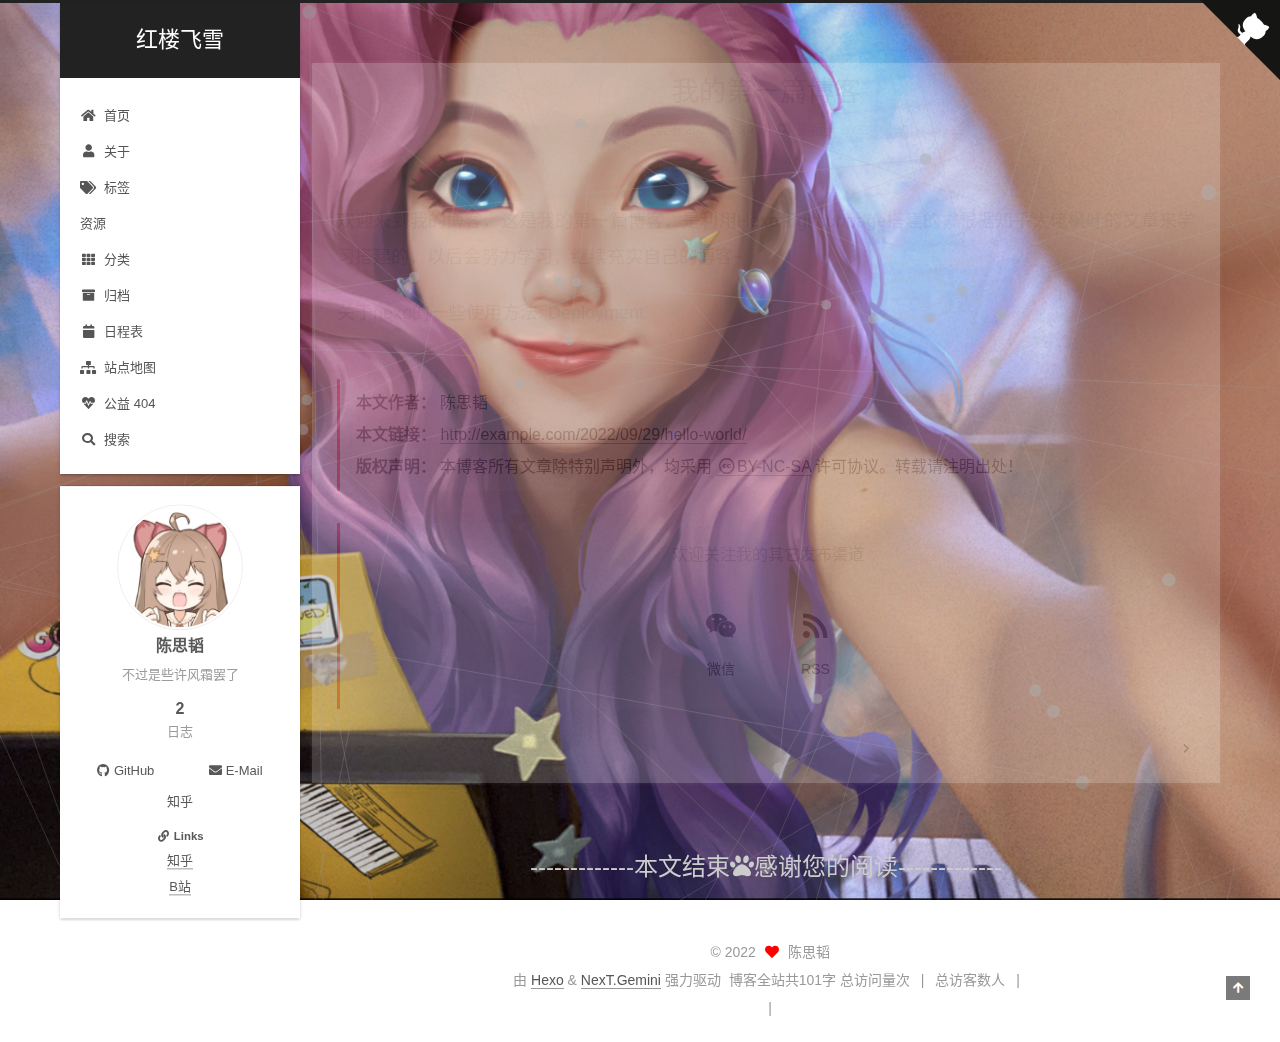
<file: 2022/09/29/hello-world/index.html>
<!DOCTYPE html>
<html lang="zh-CN">
<head>
  <meta charset="UTF-8">
<meta name="viewport" content="width=device-width, initial-scale=1, maximum-scale=2">
<meta name="theme-color" content="#222">
<meta name="generator" content="Hexo 6.3.0">
  <link rel="apple-touch-icon" sizes="180x180" href="/images/apple-touch-icon-next.png">
  <link rel="icon" type="image/png" sizes="32x32" href="/images/shengjiaran1.png">
  <link rel="icon" type="image/png" sizes="16x16" href="/images/shengjiaran.png">
  <link rel="mask-icon" href="/images/logo.svg" color="#222">

<link rel="stylesheet" href="/css/main.css">


<link rel="stylesheet" href="/lib/font-awesome/css/all.min.css">
  <link rel="stylesheet" href="/lib/pace/pace-theme-minimal.min.css">
  <script src="/lib/pace/pace.min.js"></script>

<script id="hexo-configurations">
    var NexT = window.NexT || {};
    var CONFIG = {"hostname":"example.com","root":"/","scheme":"Gemini","version":"7.8.0","exturl":false,"sidebar":{"position":"left","display":"post","padding":18,"offset":12,"onmobile":false},"copycode":{"enable":false,"show_result":false,"style":null},"back2top":{"enable":true,"sidebar":false,"scrollpercent":false},"bookmark":{"enable":false,"color":"#222","save":"auto"},"fancybox":false,"mediumzoom":false,"lazyload":false,"pangu":false,"comments":{"style":"tabs","active":null,"storage":true,"lazyload":false,"nav":null},"algolia":{"hits":{"per_page":10},"labels":{"input_placeholder":"Search for Posts","hits_empty":"We didn't find any results for the search: ${query}","hits_stats":"${hits} results found in ${time} ms"}},"localsearch":{"enable":true,"trigger":"manual","top_n_per_article":1,"unescape":false,"preload":false},"motion":{"enable":true,"async":false,"transition":{"post_block":"fadeIn","post_header":"slideDownIn","post_body":"slideDownIn","coll_header":"slideLeftIn","sidebar":"slideUpIn"}}};
  </script>

  <meta name="description" content="欢迎来到我的博客，这是我的第一篇博客，是利用Hexo和githubpage搭建的，根据知乎大佬枫叶的文章来学习搭建的，以后会努力学习，继续充实自己的博客~  关于hexo的一些使用方法: Deployment">
<meta property="og:type" content="article">
<meta property="og:title" content="我的第一篇博客">
<meta property="og:url" content="http://example.com/2022/09/29/hello-world/index.html">
<meta property="og:site_name" content="红楼飞雪">
<meta property="og:description" content="欢迎来到我的博客，这是我的第一篇博客，是利用Hexo和githubpage搭建的，根据知乎大佬枫叶的文章来学习搭建的，以后会努力学习，继续充实自己的博客~  关于hexo的一些使用方法: Deployment">
<meta property="og:locale" content="zh_CN">
<meta property="article:published_time" content="2022-09-29T15:23:41.155Z">
<meta property="article:modified_time" content="2022-09-30T07:37:46.295Z">
<meta property="article:author" content="陈思韬">
<meta name="twitter:card" content="summary">

<link rel="canonical" href="http://example.com/2022/09/29/hello-world/">


<script id="page-configurations">
  // https://hexo.io/docs/variables.html
  CONFIG.page = {
    sidebar: "",
    isHome : false,
    isPost : true,
    lang   : 'zh-CN'
  };
</script>

  <title>我的第一篇博客 | 红楼飞雪</title>
  






  <noscript>
  <style>
  .use-motion .brand,
  .use-motion .menu-item,
  .sidebar-inner,
  .use-motion .post-block,
  .use-motion .pagination,
  .use-motion .comments,
  .use-motion .post-header,
  .use-motion .post-body,
  .use-motion .collection-header { opacity: initial; }

  .use-motion .site-title,
  .use-motion .site-subtitle {
    opacity: initial;
    top: initial;
  }

  .use-motion .logo-line-before i { left: initial; }
  .use-motion .logo-line-after i { right: initial; }
  </style>
</noscript>

<link rel="alternate" href="/rss2.xml" title="红楼飞雪" type="application/rss+xml">
</head>

<body itemscope itemtype="http://schema.org/WebPage">
  <div class="container use-motion">
    <div class="headband"></div>
    <a target="_blank" rel="noopener" href="https://github.com/sitao0125" class="github-corner" aria-label="View source on GitHub"><svg width="80" height="80" viewBox="0 0 250 250" style="fill:#151513; color:#fff; position: absolute; top: 0; border: 0; right: 0;" aria-hidden="true"><path d="M0,0 L115,115 L130,115 L142,142 L250,250 L250,0 Z"></path><path d="M128.3,109.0 C113.8,99.7 119.0,89.6 119.0,89.6 C122.0,82.7 120.5,78.6 120.5,78.6 C119.2,72.0 123.4,76.3 123.4,76.3 C127.3,80.9 125.5,87.3 125.5,87.3 C122.9,97.6 130.6,101.9 134.4,103.2" fill="currentColor" style="transform-origin: 130px 106px;" class="octo-arm"></path><path d="M115.0,115.0 C114.9,115.1 118.7,116.5 119.8,115.4 L133.7,101.6 C136.9,99.2 139.9,98.4 142.2,98.6 C133.8,88.0 127.5,74.4 143.8,58.0 C148.5,53.4 154.0,51.2 159.7,51.0 C160.3,49.4 163.2,43.6 171.4,40.1 C171.4,40.1 176.1,42.5 178.8,56.2 C183.1,58.6 187.2,61.8 190.9,65.4 C194.5,69.0 197.7,73.2 200.1,77.6 C213.8,80.2 216.3,84.9 216.3,84.9 C212.7,93.1 206.9,96.0 205.4,96.6 C205.1,102.4 203.0,107.8 198.3,112.5 C181.9,128.9 168.3,122.5 157.7,114.1 C157.9,116.9 156.7,120.9 152.7,124.9 L141.0,136.5 C139.8,137.7 141.6,141.9 141.8,141.8 Z" fill="currentColor" class="octo-body"></path></svg></a><style>.github-corner:hover .octo-arm{animation:octocat-wave 560ms ease-in-out}@keyframes octocat-wave{0%,100%{transform:rotate(0)}20%,60%{transform:rotate(-25deg)}40%,80%{transform:rotate(10deg)}}@media (max-width:500px){.github-corner:hover .octo-arm{animation:none}.github-corner .octo-arm{animation:octocat-wave 560ms ease-in-out}}</style>
    

    <header class="header" itemscope itemtype="http://schema.org/WPHeader">
      <div class="header-inner"><div class="site-brand-container">
  <div class="site-nav-toggle">
    <div class="toggle" aria-label="切换导航栏">
      <span class="toggle-line toggle-line-first"></span>
      <span class="toggle-line toggle-line-middle"></span>
      <span class="toggle-line toggle-line-last"></span>
    </div>
  </div>

  <div class="site-meta">

    <a href="/" class="brand" rel="start">
      <span class="logo-line-before"><i></i></span>
      <h1 class="site-title">红楼飞雪</h1>
      <span class="logo-line-after"><i></i></span>
    </a>
  </div>

  <div class="site-nav-right">
    <div class="toggle popup-trigger">
        <i class="fa fa-search fa-fw fa-lg"></i>
    </div>
  </div>
</div>




<nav class="site-nav">
  <ul id="menu" class="main-menu menu">
        <li class="menu-item menu-item-home">

    <a href="/" rel="section"><i class="fa fa-home fa-fw"></i>首页</a>

  </li>
        <li class="menu-item menu-item-about">

    <a href="/about/" rel="section"><i class="fa fa-user fa-fw"></i>关于</a>

  </li>
        <li class="menu-item menu-item-tags">

    <a href="/tags/" rel="section"><i class="fa fa-tags fa-fw"></i>标签</a>

  </li>
        <li class="menu-item menu-item-resources">

    <a href="/resources/" rel="section"><i class="download fa-fw"></i>资源</a>

  </li>
        <li class="menu-item menu-item-categories">

    <a href="/categories/" rel="section"><i class="fa fa-th fa-fw"></i>分类</a>

  </li>
        <li class="menu-item menu-item-archives">

    <a href="/archives/" rel="section"><i class="fa fa-archive fa-fw"></i>归档</a>

  </li>
        <li class="menu-item menu-item-schedule">

    <a href="/schedule/" rel="section"><i class="fa fa-calendar fa-fw"></i>日程表</a>

  </li>
        <li class="menu-item menu-item-sitemap">

    <a href="/sitemap.xml" rel="section"><i class="fa fa-sitemap fa-fw"></i>站点地图</a>

  </li>
        <li class="menu-item menu-item-commonweal">

    <a href="/404/" rel="section"><i class="fa fa-heartbeat fa-fw"></i>公益 404</a>

  </li>
      <li class="menu-item menu-item-search">
        <a role="button" class="popup-trigger"><i class="fa fa-search fa-fw"></i>搜索
        </a>
      </li>
  </ul>
</nav>



  <div class="search-pop-overlay">
    <div class="popup search-popup">
        <div class="search-header">
  <span class="search-icon">
    <i class="fa fa-search"></i>
  </span>
  <div class="search-input-container">
    <input autocomplete="off" autocapitalize="off"
           placeholder="搜索..." spellcheck="false"
           type="search" class="search-input">
  </div>
  <span class="popup-btn-close">
    <i class="fa fa-times-circle"></i>
  </span>
</div>
<div id="search-result">
  <div id="no-result">
    <i class="fa fa-spinner fa-pulse fa-5x fa-fw"></i>
  </div>
</div>

    </div>
  </div>

</div>
    </header>

    
  <div class="back-to-top">
    <i class="fa fa-arrow-up"></i>
    <span>0%</span>
  </div>


    <main class="main">
      <div class="main-inner">
        <div class="content-wrap">
          

          <div class="content post posts-expand">
            

    
  
  
  <article itemscope itemtype="http://schema.org/Article" class="post-block" lang="zh-CN">
    <link itemprop="mainEntityOfPage" href="http://example.com/2022/09/29/hello-world/">

    <span hidden itemprop="author" itemscope itemtype="http://schema.org/Person">
      <meta itemprop="image" content="/images/jiaran.png">
      <meta itemprop="name" content="陈思韬">
      <meta itemprop="description" content="不过是些许风霜罢了">
    </span>

    <span hidden itemprop="publisher" itemscope itemtype="http://schema.org/Organization">
      <meta itemprop="name" content="红楼飞雪">
    </span>
      <header class="post-header">
        <h1 class="post-title" itemprop="name headline">
          我的第一篇博客
        </h1>

        <div class="post-meta">
            
            <span class="post-meta-item">
              <span class="post-meta-item-icon">
                <i class="far fa-calendar"></i>
              </span>
              <span class="post-meta-item-text">发表于</span>

              <time title="创建时间：2022-09-29 23:23:41" itemprop="dateCreated datePublished" datetime="2022-09-29T23:23:41+08:00">2022-09-29</time>
            </span>
              <span class="post-meta-item">
                <span class="post-meta-item-icon">
                  <i class="far fa-calendar-check"></i>
                </span>
                <span class="post-meta-item-text">更新于</span>
                <time title="修改时间：2022-09-30 15:37:46" itemprop="dateModified" datetime="2022-09-30T15:37:46+08:00">2022-09-30</time>
              </span>

          
            <span class="post-meta-item" title="阅读次数" id="busuanzi_container_page_pv" style="display: none;">
              <span class="post-meta-item-icon">
                <i class="fa fa-eye"></i>
              </span>
              <span class="post-meta-item-text">阅读次数：</span>
              <span id="busuanzi_value_page_pv"></span>
            </span>

        </div>
      </header>

    
    
    
    <div class="post-body" itemprop="articleBody">

      
        <p>欢迎来到我的博客，这是我的第一篇博客，是利用Hexo和githubpage搭建的，根据知乎大佬<a target="_blank" rel="noopener" href="https://zhuanlan.zhihu.com/p/102592286">枫叶</a>的文章来学习搭建的，以后会努力学习，继续充实自己的博客~ </p>
<p>关于hexo的一些使用方法: <a target="_blank" rel="noopener" href="https://hexo.io/docs/one-command-deployment.html">Deployment</a></p>

    </div>

    
    
    
        

<div>
<ul class="post-copyright">
  <li class="post-copyright-author">
    <strong>本文作者： </strong>陈思韬
  </li>
  <li class="post-copyright-link">
    <strong>本文链接：</strong>
    <a href="http://example.com/2022/09/29/hello-world/" title="我的第一篇博客">http://example.com/2022/09/29/hello-world/</a>
  </li>
  <li class="post-copyright-license">
    <strong>版权声明： </strong>本博客所有文章除特别声明外，均采用 <a href="https://creativecommons.org/licenses/by-nc-sa/4.0/" rel="noopener" target="_blank"><i class="fab fa-fw fa-creative-commons"></i>BY-NC-SA</a> 许可协议。转载请注明出处！
  </li>
</ul>
</div>

        

  <div class="followme">
    <p>欢迎关注我的其它发布渠道</p>

    <div class="social-list">

        <div class="social-item">
          <a target="_blank" class="social-link" href="/images/wechat_channel.jpg">
            <span class="icon">
              <i class="fab fa-weixin"></i>
            </span>

            <span class="label">微信</span>
          </a>
        </div>

        <div class="social-item">
          <a target="_blank" class="social-link" href="/atom.xml">
            <span class="icon">
              <i class="fa fa-rss"></i>
            </span>

            <span class="label">RSS</span>
          </a>
        </div>
    </div>
  </div>


      <footer class="post-footer">

        


        
    <div class="post-nav">
      <div class="post-nav-item"></div>
      <div class="post-nav-item">
    <a href="/2022/09/30/fangyuan/" rel="next" title="">
       <i class="fa fa-chevron-right"></i>
    </a></div>
    </div>
      </footer>
    
  </article>
  
  
  
   
   <div>
     <div>
    
        <div style="text-align:center;color: #ccc;font-size:24px;">-------------本文结束<i class="fa fa-paw"></i>感谢您的阅读-------------</div>
    
</div>
   </div>
 



          </div>
          

<script>
  window.addEventListener('tabs:register', () => {
    let { activeClass } = CONFIG.comments;
    if (CONFIG.comments.storage) {
      activeClass = localStorage.getItem('comments_active') || activeClass;
    }
    if (activeClass) {
      let activeTab = document.querySelector(`a[href="#comment-${activeClass}"]`);
      if (activeTab) {
        activeTab.click();
      }
    }
  });
  if (CONFIG.comments.storage) {
    window.addEventListener('tabs:click', event => {
      if (!event.target.matches('.tabs-comment .tab-content .tab-pane')) return;
      let commentClass = event.target.classList[1];
      localStorage.setItem('comments_active', commentClass);
    });
  }
</script>

        </div>
          
  
  <div class="toggle sidebar-toggle">
    <span class="toggle-line toggle-line-first"></span>
    <span class="toggle-line toggle-line-middle"></span>
    <span class="toggle-line toggle-line-last"></span>
  </div>

  <aside class="sidebar">
    <div class="sidebar-inner">

      <ul class="sidebar-nav motion-element">
        <li class="sidebar-nav-toc">
          文章目录
        </li>
        <li class="sidebar-nav-overview">
          站点概览
        </li>
      </ul>

      <!--noindex-->
      <div class="post-toc-wrap sidebar-panel">
      </div>
      <!--/noindex-->

      <div class="site-overview-wrap sidebar-panel">
        <div class="site-author motion-element" itemprop="author" itemscope itemtype="http://schema.org/Person">
    <img class="site-author-image" itemprop="image" alt="陈思韬"
      src="/images/jiaran.png">
  <p class="site-author-name" itemprop="name">陈思韬</p>
  <div class="site-description" itemprop="description">不过是些许风霜罢了</div>
</div>
<div class="site-state-wrap motion-element">
  <nav class="site-state">
      <div class="site-state-item site-state-posts">
          <a href="/archives/">
        
          <span class="site-state-item-count">2</span>
          <span class="site-state-item-name">日志</span>
        </a>
      </div>
  </nav>
</div>
  <div class="links-of-author motion-element">
      <span class="links-of-author-item">
        <a href="https://github.com/sitao0125" title="GitHub → https:&#x2F;&#x2F;github.com&#x2F;sitao0125" rel="noopener" target="_blank"><i class="fab fa-github fa-fw"></i>GitHub</a>
      </span>
      <span class="links-of-author-item">
        <a href="mailto:sitao0125@163.com" title="E-Mail → mailto:sitao0125@163.com" rel="noopener" target="_blank"><i class="fa fa-envelope fa-fw"></i>E-Mail</a>
      </span>
      <span class="links-of-author-item">
        <a href="https://www.zhihu.com/people/nian-yue-24-19" title="知乎 → https:&#x2F;&#x2F;www.zhihu.com&#x2F;people&#x2F;nian-yue-24-19" rel="noopener" target="_blank"><i class="gratipay fa-fw"></i>知乎</a>
      </span>
  </div>


  <div class="links-of-blogroll motion-element">
    <div class="links-of-blogroll-title"><i class="fa fa-link fa-fw"></i>
      Links
    </div>
    <ul class="links-of-blogroll-list">
        <li class="links-of-blogroll-item">
          <a href="https://www.zhihu.com/" title="https:&#x2F;&#x2F;www.zhihu.com&#x2F;" rel="noopener" target="_blank">知乎</a>
        </li>
        <li class="links-of-blogroll-item">
          <a href="https://www.bilibili.com/" title="https:&#x2F;&#x2F;www.bilibili.com&#x2F;" rel="noopener" target="_blank">B站</a>
        </li>
    </ul>
  </div>

      </div>

    </div>
  </aside>
  <div id="sidebar-dimmer"></div>


      </div>
    </main>

    <footer class="footer">
      <div class="footer-inner">
        

        

<div class="copyright">
  
  &copy; 
  <span itemprop="copyrightYear">2022</span>
  <span class="with-love">
    <i class="fa fa-heart"></i>
  </span>
  <span class="author" itemprop="copyrightHolder">陈思韬</span>
</div>
  <div class="powered-by">由 <a href="https://hexo.io/" class="theme-link" rel="noopener" target="_blank">Hexo</a> & <a href="https://theme-next.org/" class="theme-link" rel="noopener" target="_blank">NexT.Gemini</a> 强力驱动
  </div>
<div class="theme-info">
  <div class="powered-by"></div>
  <span class="post-count">博客全站共101字</span>
</div>

    <script async src="//dn-lbstatics.qbox.me/busuanzi/2.3/busuanzi.pure.mini.js"></script>

    <span id="busuanzi_container_site_pv">总访问量<span id="busuanzi_value_site_pv"></span>次</span>
    <span class="post-meta-divider">|</span>
    <span id="busuanzi_container_site_uv">总访客数<span id="busuanzi_value_site_uv"></span>人</span>
    <span class="post-meta-divider">|</span>
<!-- 不蒜子计数初始值纠正 -->
<script>
$(document).ready(function() {

    var int = setInterval(fixCount, 50);  // 50ms周期检测函数
    var countOffset = 20000;  // 初始化首次数据

    function fixCount() {            
       if (document.getElementById("busuanzi_container_site_pv").style.display != "none")
        {
            $("#busuanzi_value_site_pv").html(parseInt($("#busuanzi_value_site_pv").html()) + countOffset); 
            clearInterval(int);
        }                  
        if ($("#busuanzi_container_site_pv").css("display") != "none")
        {
            $("#busuanzi_value_site_uv").html(parseInt($("#busuanzi_value_site_uv").html()) + countOffset); // 加上初始数据 
            clearInterval(int); // 停止检测
        }  
    }
       	
});
</script> 

        
<div class="busuanzi-count">
  <script async src="https://busuanzi.ibruce.info/busuanzi/2.3/busuanzi.pure.mini.js"></script>
    <span class="post-meta-item" id="busuanzi_container_site_uv" style="display: none;">
      <span class="post-meta-item-icon">
        <i class="fa fa-user"></i>
      </span>
      <span class="site-uv" title="总访客量">
        <span id="busuanzi_value_site_uv"></span>
      </span>
    </span>
    <span class="post-meta-divider">|</span>
    <span class="post-meta-item" id="busuanzi_container_site_pv" style="display: none;">
      <span class="post-meta-item-icon">
        <i class="fa fa-eye"></i>
      </span>
      <span class="site-pv" title="总访问量">
        <span id="busuanzi_value_site_pv"></span>
      </span>
    </span>
</div>








      </div>
    </footer>
  </div>

  
  <script src="/lib/anime.min.js"></script>
  <script src="/lib/velocity/velocity.min.js"></script>
  <script src="/lib/velocity/velocity.ui.min.js"></script>

<script src="/js/utils.js"></script>

<script src="/js/motion.js"></script>


<script src="/js/schemes/pisces.js"></script>


<script src="/js/next-boot.js"></script>


  <script defer src="/lib/three/three.min.js"></script>
    <script defer src="/lib/three/canvas_lines.min.js"></script>


  




  
<script src="/js/local-search.js"></script>













  

  

  

</body>
</html>
</file>
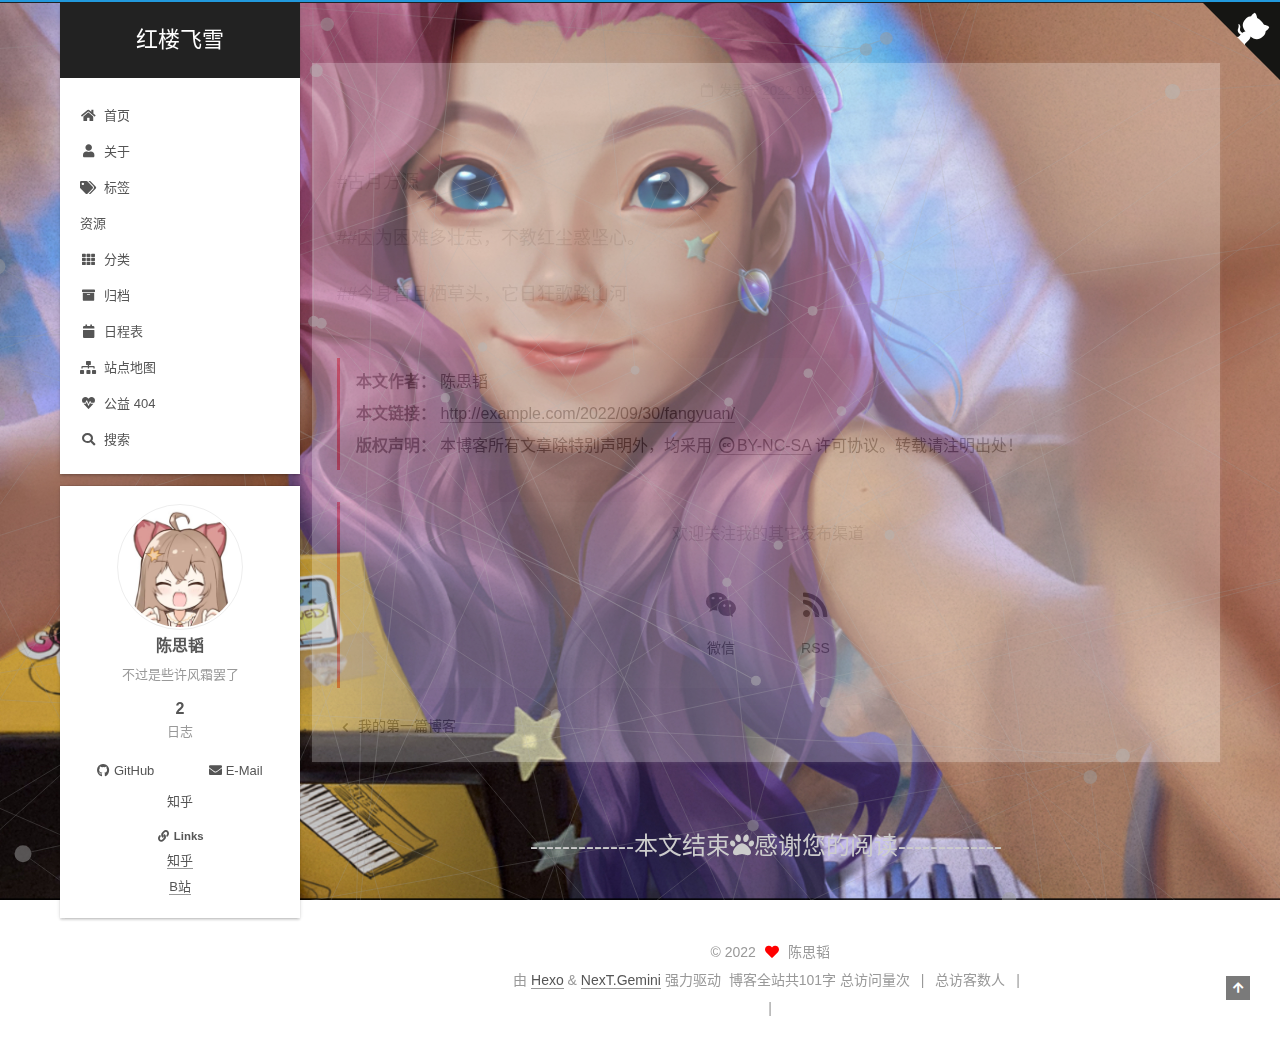
<file: 2022/09/30/fangyuan/index.html>
<!DOCTYPE html>
<html lang="zh-CN">
<head>
  <meta charset="UTF-8">
<meta name="viewport" content="width=device-width, initial-scale=1, maximum-scale=2">
<meta name="theme-color" content="#222">
<meta name="generator" content="Hexo 6.3.0">
  <link rel="apple-touch-icon" sizes="180x180" href="/images/apple-touch-icon-next.png">
  <link rel="icon" type="image/png" sizes="32x32" href="/images/shengjiaran1.png">
  <link rel="icon" type="image/png" sizes="16x16" href="/images/shengjiaran.png">
  <link rel="mask-icon" href="/images/logo.svg" color="#222">

<link rel="stylesheet" href="/css/main.css">


<link rel="stylesheet" href="/lib/font-awesome/css/all.min.css">
  <link rel="stylesheet" href="/lib/pace/pace-theme-minimal.min.css">
  <script src="/lib/pace/pace.min.js"></script>

<script id="hexo-configurations">
    var NexT = window.NexT || {};
    var CONFIG = {"hostname":"example.com","root":"/","scheme":"Gemini","version":"7.8.0","exturl":false,"sidebar":{"position":"left","display":"post","padding":18,"offset":12,"onmobile":false},"copycode":{"enable":false,"show_result":false,"style":null},"back2top":{"enable":true,"sidebar":false,"scrollpercent":false},"bookmark":{"enable":false,"color":"#222","save":"auto"},"fancybox":false,"mediumzoom":false,"lazyload":false,"pangu":false,"comments":{"style":"tabs","active":null,"storage":true,"lazyload":false,"nav":null},"algolia":{"hits":{"per_page":10},"labels":{"input_placeholder":"Search for Posts","hits_empty":"We didn't find any results for the search: ${query}","hits_stats":"${hits} results found in ${time} ms"}},"localsearch":{"enable":true,"trigger":"manual","top_n_per_article":1,"unescape":false,"preload":false},"motion":{"enable":true,"async":false,"transition":{"post_block":"fadeIn","post_header":"slideDownIn","post_body":"slideDownIn","coll_header":"slideLeftIn","sidebar":"slideUpIn"}}};
  </script>

  <meta name="description" content="#古月方源 ##因为困难多壮志，不教红尘惑坚心。 ##今身暂且栖草头，它日狂歌踏山河">
<meta property="og:type" content="article">
<meta property="og:title" content="红楼飞雪">
<meta property="og:url" content="http://example.com/2022/09/30/fangyuan/index.html">
<meta property="og:site_name" content="红楼飞雪">
<meta property="og:description" content="#古月方源 ##因为困难多壮志，不教红尘惑坚心。 ##今身暂且栖草头，它日狂歌踏山河">
<meta property="og:locale" content="zh_CN">
<meta property="article:published_time" content="2022-09-30T08:28:20.962Z">
<meta property="article:modified_time" content="2022-09-30T08:34:57.927Z">
<meta property="article:author" content="陈思韬">
<meta name="twitter:card" content="summary">

<link rel="canonical" href="http://example.com/2022/09/30/fangyuan/">


<script id="page-configurations">
  // https://hexo.io/docs/variables.html
  CONFIG.page = {
    sidebar: "",
    isHome : false,
    isPost : true,
    lang   : 'zh-CN'
  };
</script>

  <title> | 红楼飞雪</title>
  






  <noscript>
  <style>
  .use-motion .brand,
  .use-motion .menu-item,
  .sidebar-inner,
  .use-motion .post-block,
  .use-motion .pagination,
  .use-motion .comments,
  .use-motion .post-header,
  .use-motion .post-body,
  .use-motion .collection-header { opacity: initial; }

  .use-motion .site-title,
  .use-motion .site-subtitle {
    opacity: initial;
    top: initial;
  }

  .use-motion .logo-line-before i { left: initial; }
  .use-motion .logo-line-after i { right: initial; }
  </style>
</noscript>

<link rel="alternate" href="/rss2.xml" title="红楼飞雪" type="application/rss+xml">
</head>

<body itemscope itemtype="http://schema.org/WebPage">
  <div class="container use-motion">
    <div class="headband"></div>
    <a target="_blank" rel="noopener" href="https://github.com/sitao0125" class="github-corner" aria-label="View source on GitHub"><svg width="80" height="80" viewBox="0 0 250 250" style="fill:#151513; color:#fff; position: absolute; top: 0; border: 0; right: 0;" aria-hidden="true"><path d="M0,0 L115,115 L130,115 L142,142 L250,250 L250,0 Z"></path><path d="M128.3,109.0 C113.8,99.7 119.0,89.6 119.0,89.6 C122.0,82.7 120.5,78.6 120.5,78.6 C119.2,72.0 123.4,76.3 123.4,76.3 C127.3,80.9 125.5,87.3 125.5,87.3 C122.9,97.6 130.6,101.9 134.4,103.2" fill="currentColor" style="transform-origin: 130px 106px;" class="octo-arm"></path><path d="M115.0,115.0 C114.9,115.1 118.7,116.5 119.8,115.4 L133.7,101.6 C136.9,99.2 139.9,98.4 142.2,98.6 C133.8,88.0 127.5,74.4 143.8,58.0 C148.5,53.4 154.0,51.2 159.7,51.0 C160.3,49.4 163.2,43.6 171.4,40.1 C171.4,40.1 176.1,42.5 178.8,56.2 C183.1,58.6 187.2,61.8 190.9,65.4 C194.5,69.0 197.7,73.2 200.1,77.6 C213.8,80.2 216.3,84.9 216.3,84.9 C212.7,93.1 206.9,96.0 205.4,96.6 C205.1,102.4 203.0,107.8 198.3,112.5 C181.9,128.9 168.3,122.5 157.7,114.1 C157.9,116.9 156.7,120.9 152.7,124.9 L141.0,136.5 C139.8,137.7 141.6,141.9 141.8,141.8 Z" fill="currentColor" class="octo-body"></path></svg></a><style>.github-corner:hover .octo-arm{animation:octocat-wave 560ms ease-in-out}@keyframes octocat-wave{0%,100%{transform:rotate(0)}20%,60%{transform:rotate(-25deg)}40%,80%{transform:rotate(10deg)}}@media (max-width:500px){.github-corner:hover .octo-arm{animation:none}.github-corner .octo-arm{animation:octocat-wave 560ms ease-in-out}}</style>
    

    <header class="header" itemscope itemtype="http://schema.org/WPHeader">
      <div class="header-inner"><div class="site-brand-container">
  <div class="site-nav-toggle">
    <div class="toggle" aria-label="切换导航栏">
      <span class="toggle-line toggle-line-first"></span>
      <span class="toggle-line toggle-line-middle"></span>
      <span class="toggle-line toggle-line-last"></span>
    </div>
  </div>

  <div class="site-meta">

    <a href="/" class="brand" rel="start">
      <span class="logo-line-before"><i></i></span>
      <h1 class="site-title">红楼飞雪</h1>
      <span class="logo-line-after"><i></i></span>
    </a>
  </div>

  <div class="site-nav-right">
    <div class="toggle popup-trigger">
        <i class="fa fa-search fa-fw fa-lg"></i>
    </div>
  </div>
</div>




<nav class="site-nav">
  <ul id="menu" class="main-menu menu">
        <li class="menu-item menu-item-home">

    <a href="/" rel="section"><i class="fa fa-home fa-fw"></i>首页</a>

  </li>
        <li class="menu-item menu-item-about">

    <a href="/about/" rel="section"><i class="fa fa-user fa-fw"></i>关于</a>

  </li>
        <li class="menu-item menu-item-tags">

    <a href="/tags/" rel="section"><i class="fa fa-tags fa-fw"></i>标签</a>

  </li>
        <li class="menu-item menu-item-resources">

    <a href="/resources/" rel="section"><i class="download fa-fw"></i>资源</a>

  </li>
        <li class="menu-item menu-item-categories">

    <a href="/categories/" rel="section"><i class="fa fa-th fa-fw"></i>分类</a>

  </li>
        <li class="menu-item menu-item-archives">

    <a href="/archives/" rel="section"><i class="fa fa-archive fa-fw"></i>归档</a>

  </li>
        <li class="menu-item menu-item-schedule">

    <a href="/schedule/" rel="section"><i class="fa fa-calendar fa-fw"></i>日程表</a>

  </li>
        <li class="menu-item menu-item-sitemap">

    <a href="/sitemap.xml" rel="section"><i class="fa fa-sitemap fa-fw"></i>站点地图</a>

  </li>
        <li class="menu-item menu-item-commonweal">

    <a href="/404/" rel="section"><i class="fa fa-heartbeat fa-fw"></i>公益 404</a>

  </li>
      <li class="menu-item menu-item-search">
        <a role="button" class="popup-trigger"><i class="fa fa-search fa-fw"></i>搜索
        </a>
      </li>
  </ul>
</nav>



  <div class="search-pop-overlay">
    <div class="popup search-popup">
        <div class="search-header">
  <span class="search-icon">
    <i class="fa fa-search"></i>
  </span>
  <div class="search-input-container">
    <input autocomplete="off" autocapitalize="off"
           placeholder="搜索..." spellcheck="false"
           type="search" class="search-input">
  </div>
  <span class="popup-btn-close">
    <i class="fa fa-times-circle"></i>
  </span>
</div>
<div id="search-result">
  <div id="no-result">
    <i class="fa fa-spinner fa-pulse fa-5x fa-fw"></i>
  </div>
</div>

    </div>
  </div>

</div>
    </header>

    
  <div class="back-to-top">
    <i class="fa fa-arrow-up"></i>
    <span>0%</span>
  </div>


    <main class="main">
      <div class="main-inner">
        <div class="content-wrap">
          

          <div class="content post posts-expand">
            

    
  
  
  <article itemscope itemtype="http://schema.org/Article" class="post-block" lang="zh-CN">
    <link itemprop="mainEntityOfPage" href="http://example.com/2022/09/30/fangyuan/">

    <span hidden itemprop="author" itemscope itemtype="http://schema.org/Person">
      <meta itemprop="image" content="/images/jiaran.png">
      <meta itemprop="name" content="陈思韬">
      <meta itemprop="description" content="不过是些许风霜罢了">
    </span>

    <span hidden itemprop="publisher" itemscope itemtype="http://schema.org/Organization">
      <meta itemprop="name" content="红楼飞雪">
    </span>
      <header class="post-header">
        <h1 class="post-title" itemprop="name headline">
          
        </h1>

        <div class="post-meta">
            
            <span class="post-meta-item">
              <span class="post-meta-item-icon">
                <i class="far fa-calendar"></i>
              </span>
              <span class="post-meta-item-text">发表于</span>
              

              <time title="创建时间：2022-09-30 16:28:20 / 修改时间：16:34:57" itemprop="dateCreated datePublished" datetime="2022-09-30T16:28:20+08:00">2022-09-30</time>
            </span>

          
            <span class="post-meta-item" title="阅读次数" id="busuanzi_container_page_pv" style="display: none;">
              <span class="post-meta-item-icon">
                <i class="fa fa-eye"></i>
              </span>
              <span class="post-meta-item-text">阅读次数：</span>
              <span id="busuanzi_value_page_pv"></span>
            </span>

        </div>
      </header>

    
    
    
    <div class="post-body" itemprop="articleBody">

      
        <p>#古月方源</p>
<p>##因为困难多壮志，不教红尘惑坚心。</p>
<p>##今身暂且栖草头，它日狂歌踏山河</p>

    </div>

    
    
    
        

<div>
<ul class="post-copyright">
  <li class="post-copyright-author">
    <strong>本文作者： </strong>陈思韬
  </li>
  <li class="post-copyright-link">
    <strong>本文链接：</strong>
    <a href="http://example.com/2022/09/30/fangyuan/" title="">http://example.com/2022/09/30/fangyuan/</a>
  </li>
  <li class="post-copyright-license">
    <strong>版权声明： </strong>本博客所有文章除特别声明外，均采用 <a href="https://creativecommons.org/licenses/by-nc-sa/4.0/" rel="noopener" target="_blank"><i class="fab fa-fw fa-creative-commons"></i>BY-NC-SA</a> 许可协议。转载请注明出处！
  </li>
</ul>
</div>

        

  <div class="followme">
    <p>欢迎关注我的其它发布渠道</p>

    <div class="social-list">

        <div class="social-item">
          <a target="_blank" class="social-link" href="/images/wechat_channel.jpg">
            <span class="icon">
              <i class="fab fa-weixin"></i>
            </span>

            <span class="label">微信</span>
          </a>
        </div>

        <div class="social-item">
          <a target="_blank" class="social-link" href="/atom.xml">
            <span class="icon">
              <i class="fa fa-rss"></i>
            </span>

            <span class="label">RSS</span>
          </a>
        </div>
    </div>
  </div>


      <footer class="post-footer">

        


        
    <div class="post-nav">
      <div class="post-nav-item">
    <a href="/2022/09/29/hello-world/" rel="prev" title="我的第一篇博客">
      <i class="fa fa-chevron-left"></i> 我的第一篇博客
    </a></div>
      <div class="post-nav-item"></div>
    </div>
      </footer>
    
  </article>
  
  
  
   
   <div>
     <div>
    
        <div style="text-align:center;color: #ccc;font-size:24px;">-------------本文结束<i class="fa fa-paw"></i>感谢您的阅读-------------</div>
    
</div>
   </div>
 



          </div>
          

<script>
  window.addEventListener('tabs:register', () => {
    let { activeClass } = CONFIG.comments;
    if (CONFIG.comments.storage) {
      activeClass = localStorage.getItem('comments_active') || activeClass;
    }
    if (activeClass) {
      let activeTab = document.querySelector(`a[href="#comment-${activeClass}"]`);
      if (activeTab) {
        activeTab.click();
      }
    }
  });
  if (CONFIG.comments.storage) {
    window.addEventListener('tabs:click', event => {
      if (!event.target.matches('.tabs-comment .tab-content .tab-pane')) return;
      let commentClass = event.target.classList[1];
      localStorage.setItem('comments_active', commentClass);
    });
  }
</script>

        </div>
          
  
  <div class="toggle sidebar-toggle">
    <span class="toggle-line toggle-line-first"></span>
    <span class="toggle-line toggle-line-middle"></span>
    <span class="toggle-line toggle-line-last"></span>
  </div>

  <aside class="sidebar">
    <div class="sidebar-inner">

      <ul class="sidebar-nav motion-element">
        <li class="sidebar-nav-toc">
          文章目录
        </li>
        <li class="sidebar-nav-overview">
          站点概览
        </li>
      </ul>

      <!--noindex-->
      <div class="post-toc-wrap sidebar-panel">
      </div>
      <!--/noindex-->

      <div class="site-overview-wrap sidebar-panel">
        <div class="site-author motion-element" itemprop="author" itemscope itemtype="http://schema.org/Person">
    <img class="site-author-image" itemprop="image" alt="陈思韬"
      src="/images/jiaran.png">
  <p class="site-author-name" itemprop="name">陈思韬</p>
  <div class="site-description" itemprop="description">不过是些许风霜罢了</div>
</div>
<div class="site-state-wrap motion-element">
  <nav class="site-state">
      <div class="site-state-item site-state-posts">
          <a href="/archives/">
        
          <span class="site-state-item-count">2</span>
          <span class="site-state-item-name">日志</span>
        </a>
      </div>
  </nav>
</div>
  <div class="links-of-author motion-element">
      <span class="links-of-author-item">
        <a href="https://github.com/sitao0125" title="GitHub → https:&#x2F;&#x2F;github.com&#x2F;sitao0125" rel="noopener" target="_blank"><i class="fab fa-github fa-fw"></i>GitHub</a>
      </span>
      <span class="links-of-author-item">
        <a href="mailto:sitao0125@163.com" title="E-Mail → mailto:sitao0125@163.com" rel="noopener" target="_blank"><i class="fa fa-envelope fa-fw"></i>E-Mail</a>
      </span>
      <span class="links-of-author-item">
        <a href="https://www.zhihu.com/people/nian-yue-24-19" title="知乎 → https:&#x2F;&#x2F;www.zhihu.com&#x2F;people&#x2F;nian-yue-24-19" rel="noopener" target="_blank"><i class="gratipay fa-fw"></i>知乎</a>
      </span>
  </div>


  <div class="links-of-blogroll motion-element">
    <div class="links-of-blogroll-title"><i class="fa fa-link fa-fw"></i>
      Links
    </div>
    <ul class="links-of-blogroll-list">
        <li class="links-of-blogroll-item">
          <a href="https://www.zhihu.com/" title="https:&#x2F;&#x2F;www.zhihu.com&#x2F;" rel="noopener" target="_blank">知乎</a>
        </li>
        <li class="links-of-blogroll-item">
          <a href="https://www.bilibili.com/" title="https:&#x2F;&#x2F;www.bilibili.com&#x2F;" rel="noopener" target="_blank">B站</a>
        </li>
    </ul>
  </div>

      </div>

    </div>
  </aside>
  <div id="sidebar-dimmer"></div>


      </div>
    </main>

    <footer class="footer">
      <div class="footer-inner">
        

        

<div class="copyright">
  
  &copy; 
  <span itemprop="copyrightYear">2022</span>
  <span class="with-love">
    <i class="fa fa-heart"></i>
  </span>
  <span class="author" itemprop="copyrightHolder">陈思韬</span>
</div>
  <div class="powered-by">由 <a href="https://hexo.io/" class="theme-link" rel="noopener" target="_blank">Hexo</a> & <a href="https://theme-next.org/" class="theme-link" rel="noopener" target="_blank">NexT.Gemini</a> 强力驱动
  </div>
<div class="theme-info">
  <div class="powered-by"></div>
  <span class="post-count">博客全站共101字</span>
</div>

    <script async src="//dn-lbstatics.qbox.me/busuanzi/2.3/busuanzi.pure.mini.js"></script>

    <span id="busuanzi_container_site_pv">总访问量<span id="busuanzi_value_site_pv"></span>次</span>
    <span class="post-meta-divider">|</span>
    <span id="busuanzi_container_site_uv">总访客数<span id="busuanzi_value_site_uv"></span>人</span>
    <span class="post-meta-divider">|</span>
<!-- 不蒜子计数初始值纠正 -->
<script>
$(document).ready(function() {

    var int = setInterval(fixCount, 50);  // 50ms周期检测函数
    var countOffset = 20000;  // 初始化首次数据

    function fixCount() {            
       if (document.getElementById("busuanzi_container_site_pv").style.display != "none")
        {
            $("#busuanzi_value_site_pv").html(parseInt($("#busuanzi_value_site_pv").html()) + countOffset); 
            clearInterval(int);
        }                  
        if ($("#busuanzi_container_site_pv").css("display") != "none")
        {
            $("#busuanzi_value_site_uv").html(parseInt($("#busuanzi_value_site_uv").html()) + countOffset); // 加上初始数据 
            clearInterval(int); // 停止检测
        }  
    }
       	
});
</script> 

        
<div class="busuanzi-count">
  <script async src="https://busuanzi.ibruce.info/busuanzi/2.3/busuanzi.pure.mini.js"></script>
    <span class="post-meta-item" id="busuanzi_container_site_uv" style="display: none;">
      <span class="post-meta-item-icon">
        <i class="fa fa-user"></i>
      </span>
      <span class="site-uv" title="总访客量">
        <span id="busuanzi_value_site_uv"></span>
      </span>
    </span>
    <span class="post-meta-divider">|</span>
    <span class="post-meta-item" id="busuanzi_container_site_pv" style="display: none;">
      <span class="post-meta-item-icon">
        <i class="fa fa-eye"></i>
      </span>
      <span class="site-pv" title="总访问量">
        <span id="busuanzi_value_site_pv"></span>
      </span>
    </span>
</div>








      </div>
    </footer>
  </div>

  
  <script src="/lib/anime.min.js"></script>
  <script src="/lib/velocity/velocity.min.js"></script>
  <script src="/lib/velocity/velocity.ui.min.js"></script>

<script src="/js/utils.js"></script>

<script src="/js/motion.js"></script>


<script src="/js/schemes/pisces.js"></script>


<script src="/js/next-boot.js"></script>


  <script defer src="/lib/three/three.min.js"></script>
    <script defer src="/lib/three/canvas_lines.min.js"></script>


  




  
<script src="/js/local-search.js"></script>













  

  

  

</body>
</html>
</file>
<file: css/main.css>
:root {
  --body-bg-color: #eee;
  --content-bg-color: #fff;
  --card-bg-color: #f5f5f5;
  --text-color: #555;
  --blockquote-color: #666;
  --link-color: #555;
  --link-hover-color: #222;
  --brand-color: #fff;
  --brand-hover-color: #fff;
  --table-row-odd-bg-color: #f9f9f9;
  --table-row-hover-bg-color: #f5f5f5;
  --menu-item-bg-color: #f5f5f5;
  --btn-default-bg: #fff;
  --btn-default-color: #555;
  --btn-default-border-color: #555;
  --btn-default-hover-bg: #222;
  --btn-default-hover-color: #fff;
  --btn-default-hover-border-color: #222;
}
html {
  line-height: 1.15; /* 1 */
  -webkit-text-size-adjust: 100%; /* 2 */
}
body {
  margin: 0;
}
main {
  display: block;
}
h1 {
  font-size: 2em;
  margin: 0.67em 0;
}
hr {
  box-sizing: content-box; /* 1 */
  height: 0; /* 1 */
  overflow: visible; /* 2 */
}
pre {
  font-family: monospace, monospace; /* 1 */
  font-size: 1em; /* 2 */
}
a {
  background: transparent;
}
abbr[title] {
  border-bottom: none; /* 1 */
  text-decoration: underline; /* 2 */
  text-decoration: underline dotted; /* 2 */
}
b,
strong {
  font-weight: bolder;
}
code,
kbd,
samp {
  font-family: monospace, monospace; /* 1 */
  font-size: 1em; /* 2 */
}
small {
  font-size: 80%;
}
sub,
sup {
  font-size: 75%;
  line-height: 0;
  position: relative;
  vertical-align: baseline;
}
sub {
  bottom: -0.25em;
}
sup {
  top: -0.5em;
}
img {
  border-style: none;
}
button,
input,
optgroup,
select,
textarea {
  font-family: inherit; /* 1 */
  font-size: 100%; /* 1 */
  line-height: 1.15; /* 1 */
  margin: 0; /* 2 */
}
button,
input {
/* 1 */
  overflow: visible;
}
button,
select {
/* 1 */
  text-transform: none;
}
button,
[type='button'],
[type='reset'],
[type='submit'] {
  -webkit-appearance: button;
}
button::-moz-focus-inner,
[type='button']::-moz-focus-inner,
[type='reset']::-moz-focus-inner,
[type='submit']::-moz-focus-inner {
  border-style: none;
  padding: 0;
}
button:-moz-focusring,
[type='button']:-moz-focusring,
[type='reset']:-moz-focusring,
[type='submit']:-moz-focusring {
  outline: 1px dotted ButtonText;
}
fieldset {
  padding: 0.35em 0.75em 0.625em;
}
legend {
  box-sizing: border-box; /* 1 */
  color: inherit; /* 2 */
  display: table; /* 1 */
  max-width: 100%; /* 1 */
  padding: 0; /* 3 */
  white-space: normal; /* 1 */
}
progress {
  vertical-align: baseline;
}
textarea {
  overflow: auto;
}
[type='checkbox'],
[type='radio'] {
  box-sizing: border-box; /* 1 */
  padding: 0; /* 2 */
}
[type='number']::-webkit-inner-spin-button,
[type='number']::-webkit-outer-spin-button {
  height: auto;
}
[type='search'] {
  outline-offset: -2px; /* 2 */
  -webkit-appearance: textfield; /* 1 */
}
[type='search']::-webkit-search-decoration {
  -webkit-appearance: none;
}
::-webkit-file-upload-button {
  font: inherit; /* 2 */
  -webkit-appearance: button; /* 1 */
}
details {
  display: block;
}
summary {
  display: list-item;
}
template {
  display: none;
}
[hidden] {
  display: none;
}
::selection {
  background: #262a30;
  color: #eee;
}
html,
body {
  height: 100%;
}
body {
  background: var(--body-bg-color);
  color: var(--text-color);
  font-family: 'Lato', "PingFang SC", "Microsoft YaHei", sans-serif;
  font-size: 1em;
  line-height: 2;
}
@media (max-width: 991px) {
  body {
    padding-left: 0 !important;
    padding-right: 0 !important;
  }
}
h1,
h2,
h3,
h4,
h5,
h6 {
  font-family: 'Lato', "PingFang SC", "Microsoft YaHei", sans-serif;
  font-weight: bold;
  line-height: 1.5;
  margin: 20px 0 15px;
}
h1 {
  font-size: 1.5em;
}
h2 {
  font-size: 1.375em;
}
h3 {
  font-size: 1.25em;
}
h4 {
  font-size: 1.125em;
}
h5 {
  font-size: 1em;
}
h6 {
  font-size: 0.875em;
}
p {
  margin: 0 0 20px 0;
}
a,
span.exturl {
  border-bottom: 1px solid #999;
  color: var(--link-color);
  outline: 0;
  text-decoration: none;
  overflow-wrap: break-word;
  word-wrap: break-word;
  cursor: pointer;
}
a:hover,
span.exturl:hover {
  border-bottom-color: var(--link-hover-color);
  color: var(--link-hover-color);
}
iframe,
img,
video {
  display: block;
  margin-left: auto;
  margin-right: auto;
  max-width: 100%;
}
hr {
  background-image: repeating-linear-gradient(-45deg, #ddd, #ddd 4px, transparent 4px, transparent 8px);
  border: 0;
  height: 3px;
  margin: 40px 0;
}
blockquote {
  border-left: 4px solid #ddd;
  color: var(--blockquote-color);
  margin: 0;
  padding: 0 15px;
}
blockquote cite::before {
  content: '-';
  padding: 0 5px;
}
dt {
  font-weight: bold;
}
dd {
  margin: 0;
  padding: 0;
}
kbd {
  background-color: #f5f5f5;
  background-image: linear-gradient(#eee, #fff, #eee);
  border: 1px solid #ccc;
  border-radius: 0.2em;
  box-shadow: 0.1em 0.1em 0.2em rgba(0,0,0,0.1);
  color: #555;
  font-family: inherit;
  padding: 0.1em 0.3em;
  white-space: nowrap;
}
.table-container {
  overflow: auto;
}
table {
  border-collapse: collapse;
  border-spacing: 0;
  font-size: 0.875em;
  margin: 0 0 20px 0;
  width: 100%;
}
tbody tr:nth-of-type(odd) {
  background: var(--table-row-odd-bg-color);
}
tbody tr:hover {
  background: var(--table-row-hover-bg-color);
}
caption,
th,
td {
  font-weight: normal;
  padding: 8px;
  vertical-align: middle;
}
th,
td {
  border: 1px solid #ddd;
  border-bottom: 3px solid #ddd;
}
th {
  font-weight: 700;
  padding-bottom: 10px;
}
td {
  border-bottom-width: 1px;
}
.btn {
  background: var(--btn-default-bg);
  border: 2px solid var(--btn-default-border-color);
  border-radius: 2px;
  color: var(--btn-default-color);
  display: inline-block;
  font-size: 0.875em;
  line-height: 2;
  padding: 0 20px;
  text-decoration: none;
  transition-property: background-color;
  transition-delay: 0s;
  transition-duration: 0.2s;
  transition-timing-function: ease-in-out;
}
.btn:hover {
  background: var(--btn-default-hover-bg);
  border-color: var(--btn-default-hover-border-color);
  color: var(--btn-default-hover-color);
}
.btn + .btn {
  margin: 0 0 8px 8px;
}
.btn .fa-fw {
  text-align: left;
  width: 1.285714285714286em;
}
.toggle {
  line-height: 0;
}
.toggle .toggle-line {
  background: #fff;
  display: inline-block;
  height: 2px;
  left: 0;
  position: relative;
  top: 0;
  transition: all 0.4s;
  vertical-align: top;
  width: 100%;
}
.toggle .toggle-line:not(:first-child) {
  margin-top: 3px;
}
.toggle.toggle-arrow .toggle-line-first {
  left: 50%;
  top: 2px;
  transform: rotate(45deg);
  width: 50%;
}
.toggle.toggle-arrow .toggle-line-middle {
  left: 2px;
  width: 90%;
}
.toggle.toggle-arrow .toggle-line-last {
  left: 50%;
  top: -2px;
  transform: rotate(-45deg);
  width: 50%;
}
.toggle.toggle-close .toggle-line-first {
  transform: rotate(-45deg);
  top: 5px;
}
.toggle.toggle-close .toggle-line-middle {
  opacity: 0;
}
.toggle.toggle-close .toggle-line-last {
  transform: rotate(45deg);
  top: -5px;
}
.highlight,
pre {
  background: #f7f7f7;
  color: #4d4d4c;
  line-height: 1.6;
  margin: 0 auto 20px;
}
pre,
code {
  font-family: consolas, Menlo, monospace, "PingFang SC", "Microsoft YaHei";
}
code {
  background: #eee;
  border-radius: 3px;
  color: #555;
  padding: 2px 4px;
  overflow-wrap: break-word;
  word-wrap: break-word;
}
.highlight *::selection {
  background: #d6d6d6;
}
.highlight pre {
  border: 0;
  margin: 0;
  padding: 10px 0;
}
.highlight table {
  border: 0;
  margin: 0;
  width: auto;
}
.highlight td {
  border: 0;
  padding: 0;
}
.highlight figcaption {
  background: #eff2f3;
  color: #4d4d4c;
  display: flex;
  font-size: 0.875em;
  justify-content: space-between;
  line-height: 1.2;
  padding: 0.5em;
}
.highlight figcaption a {
  color: #4d4d4c;
}
.highlight figcaption a:hover {
  border-bottom-color: #4d4d4c;
}
.highlight .gutter {
  -moz-user-select: none;
  -ms-user-select: none;
  -webkit-user-select: none;
  user-select: none;
}
.highlight .gutter pre {
  background: #eff2f3;
  color: #869194;
  padding-left: 10px;
  padding-right: 10px;
  text-align: right;
}
.highlight .code pre {
  background: #f7f7f7;
  padding-left: 10px;
  width: 100%;
}
.gist table {
  width: auto;
}
.gist table td {
  border: 0;
}
pre {
  overflow: auto;
  padding: 10px;
}
pre code {
  background: none;
  color: #4d4d4c;
  font-size: 0.875em;
  padding: 0;
  text-shadow: none;
}
pre .deletion {
  background: #fdd;
}
pre .addition {
  background: #dfd;
}
pre .meta {
  color: #eab700;
  -moz-user-select: none;
  -ms-user-select: none;
  -webkit-user-select: none;
  user-select: none;
}
pre .comment {
  color: #8e908c;
}
pre .variable,
pre .attribute,
pre .tag,
pre .name,
pre .regexp,
pre .ruby .constant,
pre .xml .tag .title,
pre .xml .pi,
pre .xml .doctype,
pre .html .doctype,
pre .css .id,
pre .css .class,
pre .css .pseudo {
  color: #c82829;
}
pre .number,
pre .preprocessor,
pre .built_in,
pre .builtin-name,
pre .literal,
pre .params,
pre .constant,
pre .command {
  color: #f5871f;
}
pre .ruby .class .title,
pre .css .rules .attribute,
pre .string,
pre .symbol,
pre .value,
pre .inheritance,
pre .header,
pre .ruby .symbol,
pre .xml .cdata,
pre .special,
pre .formula {
  color: #718c00;
}
pre .title,
pre .css .hexcolor {
  color: #3e999f;
}
pre .function,
pre .python .decorator,
pre .python .title,
pre .ruby .function .title,
pre .ruby .title .keyword,
pre .perl .sub,
pre .javascript .title,
pre .coffeescript .title {
  color: #4271ae;
}
pre .keyword,
pre .javascript .function {
  color: #8959a8;
}
.blockquote-center {
  border-left: none;
  margin: 40px 0;
  padding: 0;
  position: relative;
  text-align: center;
}
.blockquote-center .fa {
  display: block;
  opacity: 0.6;
  position: absolute;
  width: 100%;
}
.blockquote-center .fa-quote-left {
  border-top: 1px solid #ccc;
  text-align: left;
  top: -20px;
}
.blockquote-center .fa-quote-right {
  border-bottom: 1px solid #ccc;
  text-align: right;
  bottom: -20px;
}
.blockquote-center p,
.blockquote-center div {
  text-align: center;
}
.post-body .group-picture img {
  margin: 0 auto;
  padding: 0 3px;
}
.group-picture-row {
  margin-bottom: 6px;
  overflow: hidden;
}
.group-picture-column {
  float: left;
  margin-bottom: 10px;
}
.post-body .label {
  color: #555;
  display: inline;
  padding: 0 2px;
}
.post-body .label.default {
  background: #f0f0f0;
}
.post-body .label.primary {
  background: #efe6f7;
}
.post-body .label.info {
  background: #e5f2f8;
}
.post-body .label.success {
  background: #e7f4e9;
}
.post-body .label.warning {
  background: #fcf6e1;
}
.post-body .label.danger {
  background: #fae8eb;
}
.post-body .tabs {
  margin-bottom: 20px;
}
.post-body .tabs,
.tabs-comment {
  display: block;
  padding-top: 10px;
  position: relative;
}
.post-body .tabs ul.nav-tabs,
.tabs-comment ul.nav-tabs {
  display: flex;
  flex-wrap: wrap;
  margin: 0;
  margin-bottom: -1px;
  padding: 0;
}
@media (max-width: 413px) {
  .post-body .tabs ul.nav-tabs,
  .tabs-comment ul.nav-tabs {
    display: block;
    margin-bottom: 5px;
  }
}
.post-body .tabs ul.nav-tabs li.tab,
.tabs-comment ul.nav-tabs li.tab {
  border-bottom: 1px solid #ddd;
  border-left: 1px solid transparent;
  border-right: 1px solid transparent;
  border-top: 3px solid transparent;
  flex-grow: 1;
  list-style-type: none;
  border-radius: 0 0 0 0;
}
@media (max-width: 413px) {
  .post-body .tabs ul.nav-tabs li.tab,
  .tabs-comment ul.nav-tabs li.tab {
    border-bottom: 1px solid transparent;
    border-left: 3px solid transparent;
    border-right: 1px solid transparent;
    border-top: 1px solid transparent;
  }
}
@media (max-width: 413px) {
  .post-body .tabs ul.nav-tabs li.tab,
  .tabs-comment ul.nav-tabs li.tab {
    border-radius: 0;
  }
}
.post-body .tabs ul.nav-tabs li.tab a,
.tabs-comment ul.nav-tabs li.tab a {
  border-bottom: initial;
  display: block;
  line-height: 1.8;
  outline: 0;
  padding: 0.25em 0.75em;
  text-align: center;
  transition-delay: 0s;
  transition-duration: 0.2s;
  transition-timing-function: ease-out;
}
.post-body .tabs ul.nav-tabs li.tab a i,
.tabs-comment ul.nav-tabs li.tab a i {
  width: 1.285714285714286em;
}
.post-body .tabs ul.nav-tabs li.tab.active,
.tabs-comment ul.nav-tabs li.tab.active {
  border-bottom: 1px solid transparent;
  border-left: 1px solid #ddd;
  border-right: 1px solid #ddd;
  border-top: 3px solid #fc6423;
}
@media (max-width: 413px) {
  .post-body .tabs ul.nav-tabs li.tab.active,
  .tabs-comment ul.nav-tabs li.tab.active {
    border-bottom: 1px solid #ddd;
    border-left: 3px solid #fc6423;
    border-right: 1px solid #ddd;
    border-top: 1px solid #ddd;
  }
}
.post-body .tabs ul.nav-tabs li.tab.active a,
.tabs-comment ul.nav-tabs li.tab.active a {
  color: var(--link-color);
  cursor: default;
}
.post-body .tabs .tab-content .tab-pane,
.tabs-comment .tab-content .tab-pane {
  border: 1px solid #ddd;
  border-top: 0;
  padding: 20px 20px 0 20px;
  border-radius: 0;
}
.post-body .tabs .tab-content .tab-pane:not(.active),
.tabs-comment .tab-content .tab-pane:not(.active) {
  display: none;
}
.post-body .tabs .tab-content .tab-pane.active,
.tabs-comment .tab-content .tab-pane.active {
  display: block;
}
.post-body .tabs .tab-content .tab-pane.active:nth-of-type(1),
.tabs-comment .tab-content .tab-pane.active:nth-of-type(1) {
  border-radius: 0 0 0 0;
}
@media (max-width: 413px) {
  .post-body .tabs .tab-content .tab-pane.active:nth-of-type(1),
  .tabs-comment .tab-content .tab-pane.active:nth-of-type(1) {
    border-radius: 0;
  }
}
.post-body .note {
  border-radius: 3px;
  margin-bottom: 20px;
  padding: 1em;
  position: relative;
  border: 1px solid #eee;
  border-left-width: 5px;
}
.post-body .note h2,
.post-body .note h3,
.post-body .note h4,
.post-body .note h5,
.post-body .note h6 {
  margin-top: 0;
  border-bottom: initial;
  margin-bottom: 0;
  padding-top: 0;
}
.post-body .note p:first-child,
.post-body .note ul:first-child,
.post-body .note ol:first-child,
.post-body .note table:first-child,
.post-body .note pre:first-child,
.post-body .note blockquote:first-child,
.post-body .note img:first-child {
  margin-top: 0;
}
.post-body .note p:last-child,
.post-body .note ul:last-child,
.post-body .note ol:last-child,
.post-body .note table:last-child,
.post-body .note pre:last-child,
.post-body .note blockquote:last-child,
.post-body .note img:last-child {
  margin-bottom: 0;
}
.post-body .note.default {
  border-left-color: #777;
}
.post-body .note.default h2,
.post-body .note.default h3,
.post-body .note.default h4,
.post-body .note.default h5,
.post-body .note.default h6 {
  color: #777;
}
.post-body .note.primary {
  border-left-color: #6f42c1;
}
.post-body .note.primary h2,
.post-body .note.primary h3,
.post-body .note.primary h4,
.post-body .note.primary h5,
.post-body .note.primary h6 {
  color: #6f42c1;
}
.post-body .note.info {
  border-left-color: #428bca;
}
.post-body .note.info h2,
.post-body .note.info h3,
.post-body .note.info h4,
.post-body .note.info h5,
.post-body .note.info h6 {
  color: #428bca;
}
.post-body .note.success {
  border-left-color: #5cb85c;
}
.post-body .note.success h2,
.post-body .note.success h3,
.post-body .note.success h4,
.post-body .note.success h5,
.post-body .note.success h6 {
  color: #5cb85c;
}
.post-body .note.warning {
  border-left-color: #f0ad4e;
}
.post-body .note.warning h2,
.post-body .note.warning h3,
.post-body .note.warning h4,
.post-body .note.warning h5,
.post-body .note.warning h6 {
  color: #f0ad4e;
}
.post-body .note.danger {
  border-left-color: #d9534f;
}
.post-body .note.danger h2,
.post-body .note.danger h3,
.post-body .note.danger h4,
.post-body .note.danger h5,
.post-body .note.danger h6 {
  color: #d9534f;
}
.pagination .prev,
.pagination .next,
.pagination .page-number,
.pagination .space {
  display: inline-block;
  margin: 0 10px;
  padding: 0 11px;
  position: relative;
  top: -1px;
}
@media (max-width: 767px) {
  .pagination .prev,
  .pagination .next,
  .pagination .page-number,
  .pagination .space {
    margin: 0 5px;
  }
}
.pagination {
  border-top: 1px solid #eee;
  margin: 120px 0 0;
  text-align: center;
}
.pagination .prev,
.pagination .next,
.pagination .page-number {
  border-bottom: 0;
  border-top: 1px solid #eee;
  transition-property: border-color;
  transition-delay: 0s;
  transition-duration: 0.2s;
  transition-timing-function: ease-in-out;
}
.pagination .prev:hover,
.pagination .next:hover,
.pagination .page-number:hover {
  border-top-color: #222;
}
.pagination .space {
  margin: 0;
  padding: 0;
}
.pagination .prev {
  margin-left: 0;
}
.pagination .next {
  margin-right: 0;
}
.pagination .page-number.current {
  background: #ccc;
  border-top-color: #ccc;
  color: #fff;
}
@media (max-width: 767px) {
  .pagination {
    border-top: none;
  }
  .pagination .prev,
  .pagination .next,
  .pagination .page-number {
    border-bottom: 1px solid #eee;
    border-top: 0;
    margin-bottom: 10px;
    padding: 0 10px;
  }
  .pagination .prev:hover,
  .pagination .next:hover,
  .pagination .page-number:hover {
    border-bottom-color: #222;
  }
}
.comments {
  margin-top: 60px;
  overflow: hidden;
}
.comment-button-group {
  display: flex;
  flex-wrap: wrap-reverse;
  justify-content: center;
  margin: 1em 0;
}
.comment-button-group .comment-button {
  margin: 0.1em 0.2em;
}
.comment-button-group .comment-button.active {
  background: var(--btn-default-hover-bg);
  border-color: var(--btn-default-hover-border-color);
  color: var(--btn-default-hover-color);
}
.comment-position {
  display: none;
}
.comment-position.active {
  display: block;
}
.tabs-comment {
  background: var(--content-bg-color);
  margin-top: 4em;
  padding-top: 0;
}
.tabs-comment .comments {
  border: 0;
  box-shadow: none;
  margin-top: 0;
  padding-top: 0;
}
.container {
  min-height: 100%;
  position: relative;
}
.main-inner {
  margin: 0 auto;
  width: calc(100% - 20px);
}
@media (min-width: 1200px) {
  .main-inner {
    width: 1160px;
  }
}
@media (min-width: 1600px) {
  .main-inner {
    width: 73%;
  }
}
@media (max-width: 767px) {
  .content-wrap {
    padding: 0 20px;
  }
}
.header {
  background: transparent;
}
.header-inner {
  margin: 0 auto;
  width: calc(100% - 20px);
}
@media (min-width: 1200px) {
  .header-inner {
    width: 1160px;
  }
}
@media (min-width: 1600px) {
  .header-inner {
    width: 73%;
  }
}
.site-brand-container {
  display: flex;
  flex-shrink: 0;
  padding: 0 10px;
}
.headband {
  background: #222;
  height: 3px;
}
.site-meta {
  flex-grow: 1;
  text-align: center;
}
@media (max-width: 767px) {
  .site-meta {
    text-align: center;
  }
}
.brand {
  border-bottom: none;
  color: var(--brand-color);
  display: inline-block;
  line-height: 1.375em;
  padding: 0 40px;
  position: relative;
}
.brand:hover {
  color: var(--brand-hover-color);
}
.site-title {
  font-family: 'Lato', "PingFang SC", "Microsoft YaHei", sans-serif;
  font-size: 1.375em;
  font-weight: normal;
  margin: 0;
}
.site-subtitle {
  color: #ddd;
  font-size: 0.8125em;
  margin: 10px 0;
}
.use-motion .brand {
  opacity: 0;
}
.use-motion .site-title,
.use-motion .site-subtitle,
.use-motion .custom-logo-image {
  opacity: 0;
  position: relative;
  top: -10px;
}
.site-nav-toggle,
.site-nav-right {
  display: none;
}
@media (max-width: 767px) {
  .site-nav-toggle,
  .site-nav-right {
    display: flex;
    flex-direction: column;
    justify-content: center;
  }
}
.site-nav-toggle .toggle,
.site-nav-right .toggle {
  color: var(--text-color);
  padding: 10px;
  width: 22px;
}
.site-nav-toggle .toggle .toggle-line,
.site-nav-right .toggle .toggle-line {
  background: var(--text-color);
  border-radius: 1px;
}
.site-nav {
  display: block;
}
@media (max-width: 767px) {
  .site-nav {
    clear: both;
    display: none;
  }
}
.site-nav.site-nav-on {
  display: block;
}
.menu {
  margin-top: 20px;
  padding-left: 0;
  text-align: center;
}
.menu-item {
  display: inline-block;
  list-style: none;
  margin: 0 10px;
}
@media (max-width: 767px) {
  .menu-item {
    display: block;
    margin-top: 10px;
  }
  .menu-item.menu-item-search {
    display: none;
  }
}
.menu-item a,
.menu-item span.exturl {
  border-bottom: 0;
  display: block;
  font-size: 0.8125em;
  transition-property: border-color;
  transition-delay: 0s;
  transition-duration: 0.2s;
  transition-timing-function: ease-in-out;
}
@media (hover: none) {
  .menu-item a:hover,
  .menu-item span.exturl:hover {
    border-bottom-color: transparent !important;
  }
}
.menu-item .fa,
.menu-item .fab,
.menu-item .far,
.menu-item .fas {
  margin-right: 8px;
}
.menu-item .badge {
  display: inline-block;
  font-weight: bold;
  line-height: 1;
  margin-left: 0.35em;
  margin-top: 0.35em;
  text-align: center;
  white-space: nowrap;
}
@media (max-width: 767px) {
  .menu-item .badge {
    float: right;
    margin-left: 0;
  }
}
.menu-item-active a,
.menu .menu-item a:hover,
.menu .menu-item span.exturl:hover {
  background: var(--menu-item-bg-color);
}
.use-motion .menu-item {
  opacity: 0;
}
.sidebar {
  background: #222;
  bottom: 0;
  box-shadow: inset 0 2px 6px #000;
  position: fixed;
  top: 0;
}
@media (max-width: 991px) {
  .sidebar {
    display: none;
  }
}
.sidebar-inner {
  color: #999;
  padding: 18px 10px;
  text-align: center;
}
.cc-license {
  margin-top: 10px;
  text-align: center;
}
.cc-license .cc-opacity {
  border-bottom: none;
  opacity: 0.7;
}
.cc-license .cc-opacity:hover {
  opacity: 0.9;
}
.cc-license img {
  display: inline-block;
}
.site-author-image {
  border: 1px solid #eee;
  display: block;
  margin: 0 auto;
  max-width: 120px;
  padding: 2px;
  border-radius: 50%;
}
.site-author-name {
  color: var(--text-color);
  font-weight: 600;
  margin: 0;
  text-align: center;
}
.site-description {
  color: #999;
  font-size: 0.8125em;
  margin-top: 0;
  text-align: center;
}
.links-of-author {
  margin-top: 15px;
}
.links-of-author a,
.links-of-author span.exturl {
  border-bottom-color: #555;
  display: inline-block;
  font-size: 0.8125em;
  margin-bottom: 10px;
  margin-right: 10px;
  vertical-align: middle;
}
.links-of-author a::before,
.links-of-author span.exturl::before {
  background: #f39;
  border-radius: 50%;
  content: ' ';
  display: inline-block;
  height: 4px;
  margin-right: 3px;
  vertical-align: middle;
  width: 4px;
}
.sidebar-button {
  margin-top: 15px;
}
.sidebar-button a {
  border: 1px solid #fc6423;
  border-radius: 4px;
  color: #fc6423;
  display: inline-block;
  padding: 0 15px;
}
.sidebar-button a .fa,
.sidebar-button a .fab,
.sidebar-button a .far,
.sidebar-button a .fas {
  margin-right: 5px;
}
.sidebar-button a:hover {
  background: #fc6423;
  border: 1px solid #fc6423;
  color: #fff;
}
.sidebar-button a:hover .fa,
.sidebar-button a:hover .fab,
.sidebar-button a:hover .far,
.sidebar-button a:hover .fas {
  color: #fff;
}
.links-of-blogroll {
  font-size: 0.8125em;
  margin-top: 10px;
}
.links-of-blogroll-title {
  font-size: 0.875em;
  font-weight: 600;
  margin-top: 0;
}
.links-of-blogroll-list {
  list-style: none;
  margin: 0;
  padding: 0;
}
#sidebar-dimmer {
  display: none;
}
@media (max-width: 767px) {
  #sidebar-dimmer {
    background: #000;
    display: block;
    height: 100%;
    left: 100%;
    opacity: 0;
    position: fixed;
    top: 0;
    width: 100%;
    z-index: 1100;
  }
  .sidebar-active + #sidebar-dimmer {
    opacity: 0.7;
    transform: translateX(-100%);
    transition: opacity 0.5s;
  }
}
.sidebar-nav {
  margin: 0;
  padding-bottom: 20px;
  padding-left: 0;
}
.sidebar-nav li {
  border-bottom: 1px solid transparent;
  color: var(--text-color);
  cursor: pointer;
  display: inline-block;
  font-size: 0.875em;
}
.sidebar-nav li.sidebar-nav-overview {
  margin-left: 10px;
}
.sidebar-nav li:hover {
  color: #fc6423;
}
.sidebar-nav .sidebar-nav-active {
  border-bottom-color: #fc6423;
  color: #fc6423;
}
.sidebar-nav .sidebar-nav-active:hover {
  color: #fc6423;
}
.sidebar-panel {
  display: none;
  overflow-x: hidden;
  overflow-y: auto;
}
.sidebar-panel-active {
  display: block;
}
.sidebar-toggle {
  background: #222;
  bottom: 45px;
  cursor: pointer;
  height: 14px;
  left: 30px;
  padding: 5px;
  position: fixed;
  width: 14px;
  z-index: 1300;
}
@media (max-width: 991px) {
  .sidebar-toggle {
    left: 20px;
    opacity: 0.8;
    display: none;
  }
}
.sidebar-toggle:hover .toggle-line {
  background: #fc6423;
}
.post-toc {
  font-size: 0.875em;
}
.post-toc ol {
  list-style: none;
  margin: 0;
  padding: 0 2px 5px 10px;
  text-align: left;
}
.post-toc ol > ol {
  padding-left: 0;
}
.post-toc ol a {
  transition-property: all;
  transition-delay: 0s;
  transition-duration: 0.2s;
  transition-timing-function: ease-in-out;
}
.post-toc .nav-item {
  line-height: 1.8;
  overflow: hidden;
  text-overflow: ellipsis;
  white-space: nowrap;
}
.post-toc .nav .nav-child {
  display: none;
}
.post-toc .nav .active > .nav-child {
  display: block;
}
.post-toc .nav .active-current > .nav-child {
  display: block;
}
.post-toc .nav .active-current > .nav-child > .nav-item {
  display: block;
}
.post-toc .nav .active > a {
  border-bottom-color: #fc6423;
  color: #fc6423;
}
.post-toc .nav .active-current > a {
  color: #fc6423;
}
.post-toc .nav .active-current > a:hover {
  color: #fc6423;
}
.site-state {
  display: flex;
  justify-content: center;
  line-height: 1.4;
  margin-top: 10px;
  overflow: hidden;
  text-align: center;
  white-space: nowrap;
}
.site-state-item {
  padding: 0 15px;
}
.site-state-item:not(:first-child) {
  border-left: 1px solid #eee;
}
.site-state-item a {
  border-bottom: none;
}
.site-state-item-count {
  display: block;
  font-size: 1em;
  font-weight: 600;
  text-align: center;
}
.site-state-item-name {
  color: #999;
  font-size: 0.8125em;
}
.footer {
  color: #999;
  font-size: 0.875em;
  padding: 20px 0;
}
.footer.footer-fixed {
  bottom: 0;
  left: 0;
  position: absolute;
  right: 0;
}
.footer-inner {
  box-sizing: border-box;
  margin: 0 auto;
  text-align: center;
  width: calc(100% - 20px);
}
@media (min-width: 1200px) {
  .footer-inner {
    width: 1160px;
  }
}
@media (min-width: 1600px) {
  .footer-inner {
    width: 73%;
  }
}
.languages {
  display: inline-block;
  font-size: 1.125em;
  position: relative;
}
.languages .lang-select-label span {
  margin: 0 0.5em;
}
.languages .lang-select {
  height: 100%;
  left: 0;
  opacity: 0;
  position: absolute;
  top: 0;
  width: 100%;
}
.with-love {
  color: #ff0000;
  display: inline-block;
  margin: 0 5px;
}
.powered-by,
.theme-info {
  display: inline-block;
}
@-moz-keyframes iconAnimate {
  0%, 100% {
    transform: scale(1);
  }
  10%, 30% {
    transform: scale(0.9);
  }
  20%, 40%, 60%, 80% {
    transform: scale(1.1);
  }
  50%, 70% {
    transform: scale(1.1);
  }
}
@-webkit-keyframes iconAnimate {
  0%, 100% {
    transform: scale(1);
  }
  10%, 30% {
    transform: scale(0.9);
  }
  20%, 40%, 60%, 80% {
    transform: scale(1.1);
  }
  50%, 70% {
    transform: scale(1.1);
  }
}
@-o-keyframes iconAnimate {
  0%, 100% {
    transform: scale(1);
  }
  10%, 30% {
    transform: scale(0.9);
  }
  20%, 40%, 60%, 80% {
    transform: scale(1.1);
  }
  50%, 70% {
    transform: scale(1.1);
  }
}
@keyframes iconAnimate {
  0%, 100% {
    transform: scale(1);
  }
  10%, 30% {
    transform: scale(0.9);
  }
  20%, 40%, 60%, 80% {
    transform: scale(1.1);
  }
  50%, 70% {
    transform: scale(1.1);
  }
}
.back-to-top {
  font-size: 12px;
  text-align: center;
  transition-delay: 0s;
  transition-duration: 0.2s;
  transition-timing-function: ease-in-out;
}
.back-to-top {
  background: #222;
  bottom: -100px;
  box-sizing: border-box;
  color: #fff;
  cursor: pointer;
  left: 30px;
  opacity: 0.6;
  padding: 0 6px;
  position: fixed;
  transition-property: bottom;
  z-index: 1300;
  width: 24px;
}
.back-to-top span {
  display: none;
}
.back-to-top:hover {
  color: #fc6423;
}
.back-to-top.back-to-top-on {
  bottom: 30px;
}
@media (max-width: 991px) {
  .back-to-top {
    left: 20px;
    opacity: 0.8;
  }
}
.post-body {
  font-family: 'Lato', "PingFang SC", "Microsoft YaHei", sans-serif;
  overflow-wrap: break-word;
  word-wrap: break-word;
}
@media (min-width: 1200px) {
  .post-body {
    font-size: 1.125em;
  }
}
.post-body .exturl .fa {
  font-size: 0.875em;
  margin-left: 4px;
}
.post-body .image-caption,
.post-body .figure .caption {
  color: #999;
  font-size: 0.875em;
  font-weight: bold;
  line-height: 1;
  margin: -20px auto 15px;
  text-align: center;
}
.post-sticky-flag {
  display: inline-block;
  transform: rotate(30deg);
}
.post-button {
  margin-top: 40px;
  text-align: center;
}
.use-motion .post-block {
  opacity: 0;
  margin-top: 60px;
  margin-bottom: 60px;
  padding: 25px;
  background: rgba(255,255,255,0.9) none repeat scroll !important;
  -webkit-box-shadow: 0 0 5px rgba(202,203,203,0.5);
  -moz-box-shadow: 0 0 5px rgba(202,203,204,0.5);
}
.use-motion .pagination,
.use-motion .comments {
  opacity: 0;
}
.use-motion .post-header {
  opacity: 0;
}
.use-motion .post-body {
  opacity: 0;
}
.use-motion .collection-header {
  opacity: 0;
}
.post-body p a {
  color: #0593d3;
  border-bottom: none;
}
.post-body p a:hover {
  color: #0477ab;
  text-decoration: underline;
}
.posts-collapse {
  margin-left: 35px;
  position: relative;
}
@media (max-width: 767px) {
  .posts-collapse {
    margin-left: 0px;
    margin-right: 0px;
  }
}
.posts-collapse .collection-title {
  font-size: 1.125em;
  position: relative;
}
.posts-collapse .collection-title::before {
  background: #999;
  border: 1px solid #fff;
  border-radius: 50%;
  content: ' ';
  height: 10px;
  left: 0;
  margin-left: -6px;
  margin-top: -4px;
  position: absolute;
  top: 50%;
  width: 10px;
}
.posts-collapse .collection-year {
  font-size: 1.5em;
  font-weight: bold;
  margin: 60px 0;
  position: relative;
}
.posts-collapse .collection-year::before {
  background: #bbb;
  border-radius: 50%;
  content: ' ';
  height: 8px;
  left: 0;
  margin-left: -4px;
  margin-top: -4px;
  position: absolute;
  top: 50%;
  width: 8px;
}
.posts-collapse .collection-header {
  display: block;
  margin: 0 0 0 20px;
}
.posts-collapse .collection-header small {
  color: #bbb;
  margin-left: 5px;
}
.posts-collapse .post-header {
  border-bottom: 1px dashed #ccc;
  margin: 30px 0;
  padding-left: 15px;
  position: relative;
  transition-property: border;
  transition-delay: 0s;
  transition-duration: 0.2s;
  transition-timing-function: ease-in-out;
}
.posts-collapse .post-header::before {
  background: #bbb;
  border: 1px solid #fff;
  border-radius: 50%;
  content: ' ';
  height: 6px;
  left: 0;
  margin-left: -4px;
  position: absolute;
  top: 0.75em;
  transition-property: background;
  width: 6px;
  transition-delay: 0s;
  transition-duration: 0.2s;
  transition-timing-function: ease-in-out;
}
.posts-collapse .post-header:hover {
  border-bottom-color: #666;
}
.posts-collapse .post-header:hover::before {
  background: #222;
}
.posts-collapse .post-meta {
  display: inline;
  font-size: 0.75em;
  margin-right: 10px;
}
.posts-collapse .post-title {
  display: inline;
}
.posts-collapse .post-title a,
.posts-collapse .post-title span.exturl {
  border-bottom: none;
  color: var(--link-color);
}
.posts-collapse .post-title .fa-external-link-alt {
  font-size: 0.875em;
  margin-left: 5px;
}
.posts-collapse::before {
  background: #f5f5f5;
  content: ' ';
  height: 100%;
  left: 0;
  margin-left: -2px;
  position: absolute;
  top: 1.25em;
  width: 4px;
}
.post-eof {
  background: #ccc;
  height: 1px;
  margin: 80px auto 60px;
  text-align: center;
  width: 8%;
}
.post-block:last-of-type .post-eof {
  display: none;
}
.content {
  padding-top: 40px;
}
@media (min-width: 992px) {
  .post-body {
    text-align: justify;
  }
}
@media (max-width: 991px) {
  .post-body {
    text-align: justify;
  }
}
.post-body h1,
.post-body h2,
.post-body h3,
.post-body h4,
.post-body h5,
.post-body h6 {
  padding-top: 10px;
}
.post-body h1 .header-anchor,
.post-body h2 .header-anchor,
.post-body h3 .header-anchor,
.post-body h4 .header-anchor,
.post-body h5 .header-anchor,
.post-body h6 .header-anchor {
  border-bottom-style: none;
  color: #ccc;
  float: right;
  margin-left: 10px;
  visibility: hidden;
}
.post-body h1 .header-anchor:hover,
.post-body h2 .header-anchor:hover,
.post-body h3 .header-anchor:hover,
.post-body h4 .header-anchor:hover,
.post-body h5 .header-anchor:hover,
.post-body h6 .header-anchor:hover {
  color: inherit;
}
.post-body h1:hover .header-anchor,
.post-body h2:hover .header-anchor,
.post-body h3:hover .header-anchor,
.post-body h4:hover .header-anchor,
.post-body h5:hover .header-anchor,
.post-body h6:hover .header-anchor {
  visibility: visible;
}
.post-body iframe,
.post-body img,
.post-body video {
  margin-bottom: 20px;
}
.post-body .video-container {
  height: 0;
  margin-bottom: 20px;
  overflow: hidden;
  padding-top: 75%;
  position: relative;
  width: 100%;
}
.post-body .video-container iframe,
.post-body .video-container object,
.post-body .video-container embed {
  height: 100%;
  left: 0;
  margin: 0;
  position: absolute;
  top: 0;
  width: 100%;
}
.post-gallery {
  align-items: center;
  display: grid;
  grid-gap: 10px;
  grid-template-columns: 1fr 1fr 1fr;
  margin-bottom: 20px;
}
@media (max-width: 767px) {
  .post-gallery {
    grid-template-columns: 1fr 1fr;
  }
}
.post-gallery a {
  border: 0;
}
.post-gallery img {
  margin: 0;
}
.posts-expand .post-header {
  font-size: 1.125em;
}
.posts-expand .post-title {
  font-size: 1.5em;
  font-weight: normal;
  margin: initial;
  text-align: center;
  overflow-wrap: break-word;
  word-wrap: break-word;
}
.posts-expand .post-title-link {
  border-bottom: none;
  color: var(--link-color);
  display: inline-block;
  position: relative;
  vertical-align: top;
}
.posts-expand .post-title-link::before {
  background: var(--link-color);
  bottom: 0;
  content: '';
  height: 2px;
  left: 0;
  position: absolute;
  transform: scaleX(0);
  visibility: hidden;
  width: 100%;
  transition-delay: 0s;
  transition-duration: 0.2s;
  transition-timing-function: ease-in-out;
}
.posts-expand .post-title-link:hover::before {
  transform: scaleX(1);
  visibility: visible;
}
.posts-expand .post-title-link .fa-external-link-alt {
  font-size: 0.875em;
  margin-left: 5px;
}
.posts-expand .post-meta {
  color: #999;
  font-family: 'Lato', "PingFang SC", "Microsoft YaHei", sans-serif;
  font-size: 0.75em;
  margin: 3px 0 60px 0;
  text-align: center;
}
.posts-expand .post-meta .post-description {
  font-size: 0.875em;
  margin-top: 2px;
}
.posts-expand .post-meta time {
  border-bottom: 1px dashed #999;
  cursor: pointer;
}
.post-meta .post-meta-item + .post-meta-item::before {
  content: '|';
  margin: 0 0.5em;
}
.post-meta-divider {
  margin: 0 0.5em;
}
.post-meta-item-icon {
  margin-right: 3px;
}
@media (max-width: 991px) {
  .post-meta-item-icon {
    display: inline-block;
  }
}
@media (max-width: 991px) {
  .post-meta-item-text {
    display: none;
  }
}
.post-nav {
  border-top: 1px solid #eee;
  display: flex;
  justify-content: space-between;
  margin-top: 15px;
  padding: 10px 5px 0;
}
.post-nav-item {
  flex: 1;
}
.post-nav-item a {
  border-bottom: none;
  display: block;
  font-size: 0.875em;
  line-height: 1.6;
  position: relative;
}
.post-nav-item a:active {
  top: 2px;
}
.post-nav-item .fa {
  font-size: 0.75em;
}
.post-nav-item:first-child {
  margin-right: 15px;
}
.post-nav-item:first-child .fa {
  margin-right: 5px;
}
.post-nav-item:last-child {
  margin-left: 15px;
  text-align: right;
}
.post-nav-item:last-child .fa {
  margin-left: 5px;
}
.rtl.post-body p,
.rtl.post-body a,
.rtl.post-body h1,
.rtl.post-body h2,
.rtl.post-body h3,
.rtl.post-body h4,
.rtl.post-body h5,
.rtl.post-body h6,
.rtl.post-body li,
.rtl.post-body ul,
.rtl.post-body ol {
  direction: rtl;
  font-family: UKIJ Ekran;
}
.rtl.post-title {
  font-family: UKIJ Ekran;
}
.post-tags {
  margin-top: 40px;
  text-align: center;
}
.post-tags a {
  display: inline-block;
  font-size: 0.8125em;
}
.post-tags a:not(:last-child) {
  margin-right: 10px;
}
.post-widgets {
  border-top: 1px solid #eee;
  margin-top: 15px;
  text-align: center;
}
.wp_rating {
  height: 20px;
  line-height: 20px;
  margin-top: 10px;
  padding-top: 6px;
  text-align: center;
}
.social-like {
  display: flex;
  font-size: 0.875em;
  justify-content: center;
  text-align: center;
}
.reward-container {
  margin: 20px auto;
  padding: 10px 0;
  text-align: center;
  width: 90%;
}
.reward-container button {
  background: transparent;
  border: 1px solid #fc6423;
  border-radius: 0;
  color: #fc6423;
  cursor: pointer;
  line-height: 2;
  outline: 0;
  padding: 0 15px;
  vertical-align: text-top;
}
.reward-container button:hover {
  background: #fc6423;
  border: 1px solid transparent;
  color: #fa9366;
}
#qr {
  padding-top: 20px;
}
#qr a {
  border: 0;
}
#qr img {
  display: inline-block;
  margin: 0.8em 2em 0 2em;
  max-width: 100%;
  width: 180px;
}
#qr p {
  text-align: center;
}
.post-copyright {
  background: var(--card-bg-color);
  border-left: 3px solid #ff2a2a;
  list-style: none;
  margin: 2em 0 0;
  padding: 0.5em 1em;
}
.followme {
  align-items: center;
  background: var(--card-bg-color);
  border-left: 3px solid #ff2a2a;
  color: #bbb;
  margin: 2em 0 1em 0;
  padding: 1em 1.5em;
  display: flex;
  flex-direction: column;
  justify-content: center;
}
.followme .social-list {
  align-items: center;
  display: flex;
  flex-wrap: wrap;
}
.followme .social-list .social-item {
  margin: 0.5em 2em;
}
@media (max-width: 991px) {
  .followme .social-list .social-item {
    margin: 0.5em 0.75em;
  }
}
.followme .social-list .social-link {
  border: 0;
  display: inline-block;
  text-align: center;
}
.followme .social-list .social-link .icon {
  font-size: 1.75em;
  height: 1.75em;
  width: 1.75em;
}
.followme .social-list .social-link .label {
  display: block;
  font-size: 14px;
}
.category-all-page .category-all-title {
  text-align: center;
}
.category-all-page .category-all {
  margin-top: 20px;
}
.category-all-page .category-list {
  list-style: none;
  margin: 0;
  padding: 0;
}
.category-all-page .category-list-item {
  margin: 5px 10px;
}
.category-all-page .category-list-count {
  color: #bbb;
}
.category-all-page .category-list-count::before {
  content: ' (';
  display: inline;
}
.category-all-page .category-list-count::after {
  content: ') ';
  display: inline;
}
.category-all-page .category-list-child {
  padding-left: 10px;
}
.event-list {
  padding: 0;
}
.event-list hr {
  background: #222;
  margin: 20px 0 45px 0;
}
.event-list hr::after {
  background: #222;
  color: #fff;
  content: 'NOW';
  display: inline-block;
  font-weight: bold;
  padding: 0 5px;
  text-align: right;
}
.event-list .event {
  background: #222;
  margin: 20px 0;
  min-height: 40px;
  padding: 15px 0 15px 10px;
}
.event-list .event .event-summary {
  color: #fff;
  margin: 0;
  padding-bottom: 3px;
}
.event-list .event .event-summary::before {
  animation: dot-flash 1s alternate infinite ease-in-out;
  color: #fff;
  content: '\f111';
  display: inline-block;
  font-size: 10px;
  margin-right: 25px;
  vertical-align: middle;
  font-family: 'Font Awesome 5 Free';
  font-weight: 900;
}
.event-list .event .event-relative-time {
  color: #bbb;
  display: inline-block;
  font-size: 12px;
  font-weight: normal;
  padding-left: 12px;
}
.event-list .event .event-details {
  color: #fff;
  display: block;
  line-height: 18px;
  margin-left: 56px;
  padding-bottom: 6px;
  padding-top: 3px;
  text-indent: -24px;
}
.event-list .event .event-details::before {
  color: #fff;
  display: inline-block;
  margin-right: 9px;
  text-align: center;
  text-indent: 0;
  width: 14px;
  font-family: 'Font Awesome 5 Free';
  font-weight: 900;
}
.event-list .event .event-details.event-location::before {
  content: '\f041';
}
.event-list .event .event-details.event-duration::before {
  content: '\f017';
}
.event-list .event-past {
  background: #f5f5f5;
}
.event-list .event-past .event-summary,
.event-list .event-past .event-details {
  color: #bbb;
  opacity: 0.9;
}
.event-list .event-past .event-summary::before,
.event-list .event-past .event-details::before {
  animation: none;
  color: #bbb;
}
@-moz-keyframes dot-flash {
  from {
    opacity: 1;
    transform: scale(1);
  }
  to {
    opacity: 0;
    transform: scale(0.8);
  }
}
@-webkit-keyframes dot-flash {
  from {
    opacity: 1;
    transform: scale(1);
  }
  to {
    opacity: 0;
    transform: scale(0.8);
  }
}
@-o-keyframes dot-flash {
  from {
    opacity: 1;
    transform: scale(1);
  }
  to {
    opacity: 0;
    transform: scale(0.8);
  }
}
@keyframes dot-flash {
  from {
    opacity: 1;
    transform: scale(1);
  }
  to {
    opacity: 0;
    transform: scale(0.8);
  }
}
ul.breadcrumb {
  font-size: 0.75em;
  list-style: none;
  margin: 1em 0;
  padding: 0 2em;
  text-align: center;
}
ul.breadcrumb li {
  display: inline;
}
ul.breadcrumb li + li::before {
  content: '/\00a0';
  font-weight: normal;
  padding: 0.5em;
}
ul.breadcrumb li + li:last-child {
  font-weight: bold;
}
.tag-cloud {
  text-align: center;
}
.tag-cloud a {
  display: inline-block;
  margin: 10px;
}
.tag-cloud a:hover {
  color: var(--link-hover-color) !important;
}
.search-pop-overlay {
  background: rgba(0,0,0,0);
  height: 100%;
  left: 0;
  position: fixed;
  top: 0;
  transition: visibility 0s linear 0.2s, background 0.2s;
  visibility: hidden;
  width: 100%;
  z-index: 1400;
}
.search-pop-overlay.search-active {
  background: rgba(0,0,0,0.3);
  transition: background 0.2s;
  visibility: visible;
}
.search-popup {
  background: var(--card-bg-color);
  border-radius: 5px;
  height: 80%;
  left: calc(50% - 350px);
  position: fixed;
  top: 10%;
  transform: scale(0);
  transition: transform 0.2s;
  width: 700px;
  z-index: 1500;
}
.search-active .search-popup {
  transform: scale(1);
}
@media (max-width: 767px) {
  .search-popup {
    border-radius: 0;
    height: 100%;
    left: 0;
    margin: 0;
    top: 0;
    width: 100%;
  }
}
.search-popup .search-icon,
.search-popup .popup-btn-close {
  color: #999;
  font-size: 18px;
  padding: 0 10px;
}
.search-popup .popup-btn-close {
  cursor: pointer;
}
.search-popup .popup-btn-close:hover .fa {
  color: #222;
}
.search-popup .search-header {
  background: #eee;
  border-top-left-radius: 5px;
  border-top-right-radius: 5px;
  display: flex;
  padding: 5px;
}
.search-popup input.search-input {
  background: transparent;
  border: 0;
  outline: 0;
  width: 100%;
}
.search-popup input.search-input::-webkit-search-cancel-button {
  display: none;
}
.search-popup .search-input-container {
  flex-grow: 1;
  padding: 2px;
}
.search-popup ul.search-result-list {
  margin: 0 5px;
  padding: 0;
  width: 100%;
}
.search-popup p.search-result {
  border-bottom: 1px dashed #ccc;
  padding: 5px 0;
}
.search-popup a.search-result-title {
  font-weight: bold;
}
.search-popup .search-keyword {
  border-bottom: 1px dashed #ff2a2a;
  color: #ff2a2a;
  font-weight: bold;
}
.search-popup #search-result {
  display: flex;
  height: calc(100% - 55px);
  overflow: auto;
  padding: 5px 25px;
}
.search-popup #no-result {
  color: #ccc;
  margin: auto;
}
mjx-container[jax="CHTML"][display="true"],
.has-jax {
  overflow: auto hidden;
}
mjx-container + br {
  display: none;
}
.header {
  margin: 0 auto;
  position: relative;
  width: calc(100% - 20px);
}
@media (min-width: 1200px) {
  .header {
    width: 1160px;
  }
}
@media (min-width: 1600px) {
  .header {
    width: 73%;
  }
}
@media (max-width: 991px) {
  .header {
    width: auto;
  }
}
.header-inner {
  background: var(--content-bg-color);
  border-radius: initial;
  box-shadow: 0 2px 2px 0 rgba(0,0,0,0.12), 0 3px 1px -2px rgba(0,0,0,0.06), 0 1px 5px 0 rgba(0,0,0,0.12);
  overflow: hidden;
  padding: 0;
  position: absolute;
  top: 0;
  width: 240px;
}
@media (min-width: 1200px) {
  .header-inner {
    width: 240px;
  }
}
@media (max-width: 991px) {
  .header-inner {
    border-radius: initial;
    position: relative;
    width: auto;
  }
}
.main-inner {
  align-items: flex-start;
  display: flex;
  justify-content: space-between;
  flex-direction: row-reverse;
}
@media (max-width: 991px) {
  .main-inner {
    width: auto;
  }
}
.content-wrap {
  background: var(--content-bg-color);
  border-radius: initial;
  box-shadow: 0 2px 2px 0 rgba(0,0,0,0.12), 0 3px 1px -2px rgba(0,0,0,0.06), 0 1px 5px 0 rgba(0,0,0,0.12);
  box-sizing: border-box;
  padding: 40px;
  width: calc(100% - 252px);
}
@media (max-width: 991px) {
  .content-wrap {
    border-radius: initial;
    padding: 20px;
    width: 100%;
  }
}
.footer-inner {
  padding-left: 260px;
}
.back-to-top {
  left: auto;
  right: 30px;
}
@media (max-width: 991px) {
  .back-to-top {
    right: 20px;
  }
}
@media (max-width: 991px) {
  .footer-inner {
    padding-left: 0;
    padding-right: 0;
    width: auto;
  }
}
.site-brand-container {
  background: #222;
}
@media (max-width: 991px) {
  .site-brand-container {
    box-shadow: 0 0 16px rgba(0,0,0,0.5);
  }
}
.site-meta {
  padding: 20px 0;
}
.brand {
  padding: 0;
}
.site-subtitle {
  margin: 10px 10px 0;
}
.custom-logo-image {
  margin-top: 20px;
}
@media (max-width: 991px) {
  .custom-logo-image {
    display: none;
  }
}
@media (min-width: 768px) and (max-width: 991px) {
  .site-nav-toggle,
  .site-nav-right {
    display: flex;
    flex-direction: column;
    justify-content: center;
  }
}
.site-nav-toggle .toggle,
.site-nav-right .toggle {
  color: #fff;
}
.site-nav-toggle .toggle .toggle-line,
.site-nav-right .toggle .toggle-line {
  background: #fff;
}
@media (min-width: 768px) and (max-width: 991px) {
  .site-nav {
    display: none;
  }
}
.menu .menu-item {
  display: block;
  margin: 0;
}
.menu .menu-item a,
.menu .menu-item span.exturl {
  padding: 5px 20px;
  position: relative;
  text-align: left;
  transition-property: background-color;
}
@media (max-width: 991px) {
  .menu .menu-item.menu-item-search {
    display: none;
  }
}
.menu .menu-item .badge {
  background: #ccc;
  border-radius: 10px;
  color: #fff;
  float: right;
  padding: 2px 5px;
  text-shadow: 1px 1px 0 rgba(0,0,0,0.1);
  vertical-align: middle;
}
.main-menu .menu-item-active a::after {
  background: #bbb;
  border-radius: 50%;
  content: ' ';
  height: 6px;
  margin-top: -3px;
  position: absolute;
  right: 15px;
  top: 50%;
  width: 6px;
}
.sub-menu {
  background: var(--content-bg-color);
  border-bottom: 1px solid #ddd;
  margin: 0;
  padding: 6px 0;
}
.sub-menu .menu-item {
  display: inline-block;
}
.sub-menu .menu-item a,
.sub-menu .menu-item span.exturl {
  background: transparent;
  margin: 5px 10px;
  padding: initial;
}
.sub-menu .menu-item a:hover,
.sub-menu .menu-item span.exturl:hover {
  background: transparent;
  color: #fc6423;
}
.sub-menu .menu-item-active a {
  border-bottom-color: #fc6423;
  color: #fc6423;
}
.sub-menu .menu-item-active a:hover {
  border-bottom-color: #fc6423;
}
.sidebar {
  background: var(--body-bg-color);
  box-shadow: none;
  margin-top: 100%;
  position: static;
  width: 240px;
}
@media (max-width: 991px) {
  .sidebar {
    display: none;
  }
}
.sidebar-toggle {
  display: none;
}
.sidebar-inner {
  background: var(--content-bg-color);
  border-radius: initial;
  box-shadow: 0 2px 2px 0 rgba(0,0,0,0.12), 0 3px 1px -2px rgba(0,0,0,0.06), 0 1px 5px 0 rgba(0,0,0,0.12), 0 -1px 0.5px 0 rgba(0,0,0,0.09);
  box-sizing: border-box;
  color: var(--text-color);
  width: 240px;
  opacity: 0;
}
.sidebar-inner.affix {
  position: fixed;
  top: 12px;
}
.sidebar-inner.affix-bottom {
  position: absolute;
}
.site-state-item {
  padding: 0 10px;
}
.sidebar-button {
  border-bottom: 1px dotted #ccc;
  border-top: 1px dotted #ccc;
  margin-top: 10px;
  text-align: center;
}
.sidebar-button a {
  border: 0;
  color: #fc6423;
  display: block;
}
.sidebar-button a:hover {
  background: none;
  border: 0;
  color: #e34603;
}
.sidebar-button a:hover .fa,
.sidebar-button a:hover .fab,
.sidebar-button a:hover .far,
.sidebar-button a:hover .fas {
  color: #e34603;
}
.links-of-author {
  display: flex;
  flex-wrap: wrap;
  margin-top: 10px;
  justify-content: center;
}
.links-of-author-item {
  margin: 5px 0 0;
  width: 50%;
}
.links-of-author-item a,
.links-of-author-item span.exturl {
  box-sizing: border-box;
  display: inline-block;
  margin-bottom: 0;
  margin-right: 0;
  max-width: 216px;
  overflow: hidden;
  padding: 0 5px;
  text-overflow: ellipsis;
  white-space: nowrap;
}
.links-of-author-item a,
.links-of-author-item span.exturl {
  border-bottom: none;
  display: block;
  text-decoration: none;
}
.links-of-author-item a::before,
.links-of-author-item span.exturl::before {
  display: none;
}
.links-of-author-item a:hover,
.links-of-author-item span.exturl:hover {
  background: var(--body-bg-color);
  border-radius: 4px;
}
.links-of-author-item .fa,
.links-of-author-item .fab,
.links-of-author-item .far,
.links-of-author-item .fas {
  margin-right: 2px;
}
.links-of-blogroll-item {
  padding: 0;
}
.content-wrap {
  background: initial;
  box-shadow: initial;
  padding: initial;
}
.post-block {
  background: var(--content-bg-color);
  border-radius: initial;
  box-shadow: 0 2px 2px 0 rgba(0,0,0,0.12), 0 3px 1px -2px rgba(0,0,0,0.06), 0 1px 5px 0 rgba(0,0,0,0.12);
  padding: 40px;
}
.post-block + .post-block {
  border-radius: initial;
  box-shadow: 0 2px 2px 0 rgba(0,0,0,0.12), 0 3px 1px -2px rgba(0,0,0,0.06), 0 1px 5px 0 rgba(0,0,0,0.12), 0 -1px 0.5px 0 rgba(0,0,0,0.09);
  margin-top: 12px;
}
.comments {
  background: var(--content-bg-color);
  border-radius: initial;
  box-shadow: 0 2px 2px 0 rgba(0,0,0,0.12), 0 3px 1px -2px rgba(0,0,0,0.06), 0 1px 5px 0 rgba(0,0,0,0.12), 0 -1px 0.5px 0 rgba(0,0,0,0.09);
  margin-top: 12px;
  padding: 40px;
}
.tabs-comment {
  margin-top: 1em;
}
.content {
  padding-top: initial;
}
.post-eof {
  display: none;
}
.pagination {
  background: var(--content-bg-color);
  border-radius: initial;
  border-top: initial;
  box-shadow: 0 2px 2px 0 rgba(0,0,0,0.12), 0 3px 1px -2px rgba(0,0,0,0.06), 0 1px 5px 0 rgba(0,0,0,0.12), 0 -1px 0.5px 0 rgba(0,0,0,0.09);
  margin: 12px 0 0;
  padding: 10px 0 10px;
}
.pagination .prev,
.pagination .next,
.pagination .page-number {
  margin-bottom: initial;
  top: initial;
}
.main {
  padding-bottom: initial;
}
.footer {
  bottom: auto;
}
.sub-menu {
  border-bottom: initial;
  box-shadow: 0 2px 2px 0 rgba(0,0,0,0.12), 0 3px 1px -2px rgba(0,0,0,0.06), 0 1px 5px 0 rgba(0,0,0,0.12);
}
.sub-menu + .content .post-block {
  box-shadow: 0 2px 2px 0 rgba(0,0,0,0.12), 0 3px 1px -2px rgba(0,0,0,0.06), 0 1px 5px 0 rgba(0,0,0,0.12), 0 -1px 0.5px 0 rgba(0,0,0,0.09);
  margin-top: 12px;
}
@media (min-width: 768px) and (max-width: 991px) {
  .sub-menu + .content .post-block {
    margin-top: 10px;
  }
}
@media (max-width: 767px) {
  .sub-menu + .content .post-block {
    margin-top: 8px;
  }
}
.post-body h1,
.post-body h2 {
  border-bottom: 1px solid #eee;
}
.post-body h3 {
  border-bottom: 1px dotted #eee;
}
@media (min-width: 768px) and (max-width: 991px) {
  .content-wrap {
    padding: 10px;
  }
  .posts-expand .post-button {
    margin-top: 20px;
  }
  .post-block {
    border-radius: initial;
    box-shadow: 0 2px 2px 0 rgba(0,0,0,0.12), 0 3px 1px -2px rgba(0,0,0,0.06), 0 1px 5px 0 rgba(0,0,0,0.12), 0 -1px 0.5px 0 rgba(0,0,0,0.09);
    padding: 20px;
  }
  .post-block + .post-block {
    margin-top: 10px;
  }
  .comments {
    margin-top: 10px;
    padding: 10px 20px;
  }
  .pagination {
    margin: 10px 0 0;
  }
}
@media (max-width: 767px) {
  .content-wrap {
    padding: 8px;
  }
  .posts-expand .post-button {
    margin: 12px 0;
  }
  .post-block {
    border-radius: initial;
    box-shadow: 0 2px 2px 0 rgba(0,0,0,0.12), 0 3px 1px -2px rgba(0,0,0,0.06), 0 1px 5px 0 rgba(0,0,0,0.12), 0 -1px 0.5px 0 rgba(0,0,0,0.09);
    min-height: auto;
    padding: 12px;
  }
  .post-block + .post-block {
    margin-top: 8px;
  }
  .comments {
    margin-top: 8px;
    padding: 10px 12px;
  }
  .pagination {
    margin: 8px 0 0;
  }
}
body {
  background: url("/images/background.png");
  background-size: cover;
  background-repeat: no-repeat;
  background-attachment: fixed;
  background-position: 50% 50%;
}
code {
  color: #ff7600;
  background: #fbf7f8;
  margin: 2px;
}
.highlight,
pre {
  margin: 5px 0;
  padding: 5px;
  border-radius: 3px;
}
.highlight,
code,
pre {
  border: 1px solid #d6d6d6;
}
</file>
